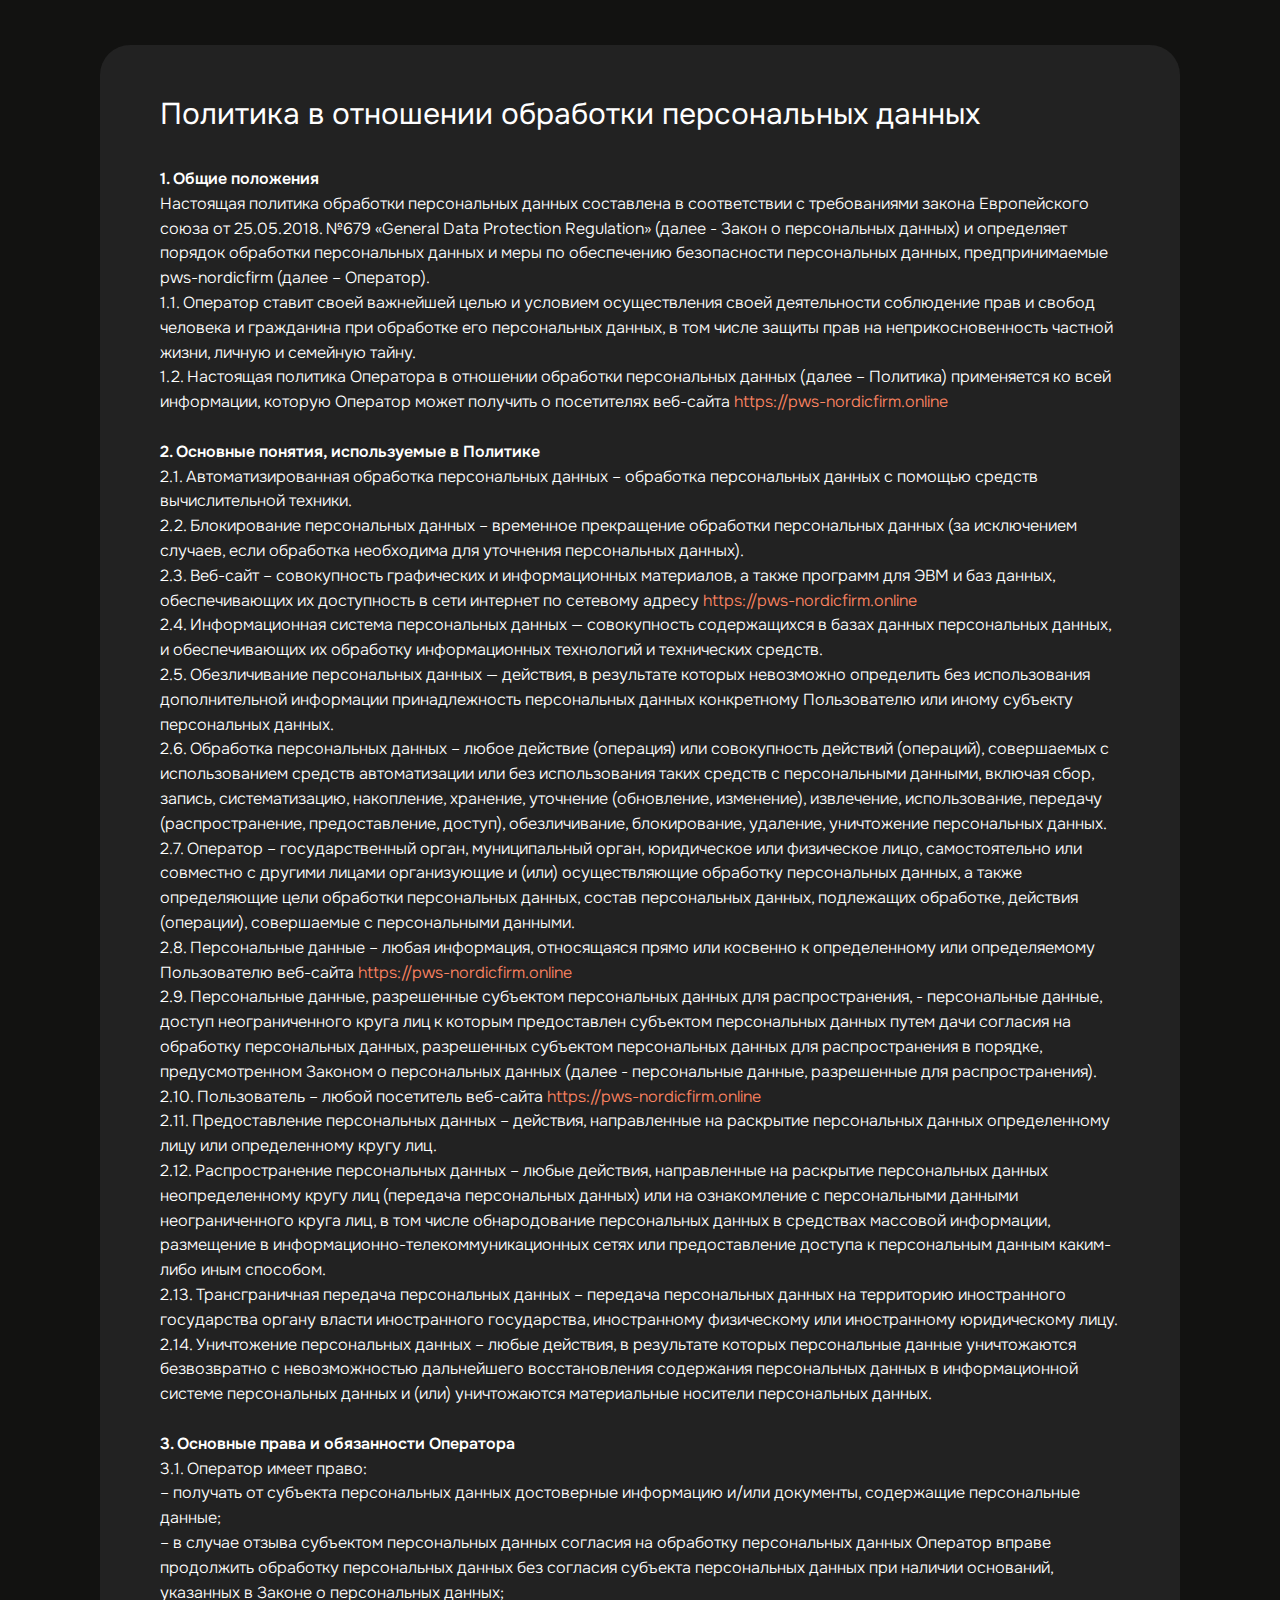
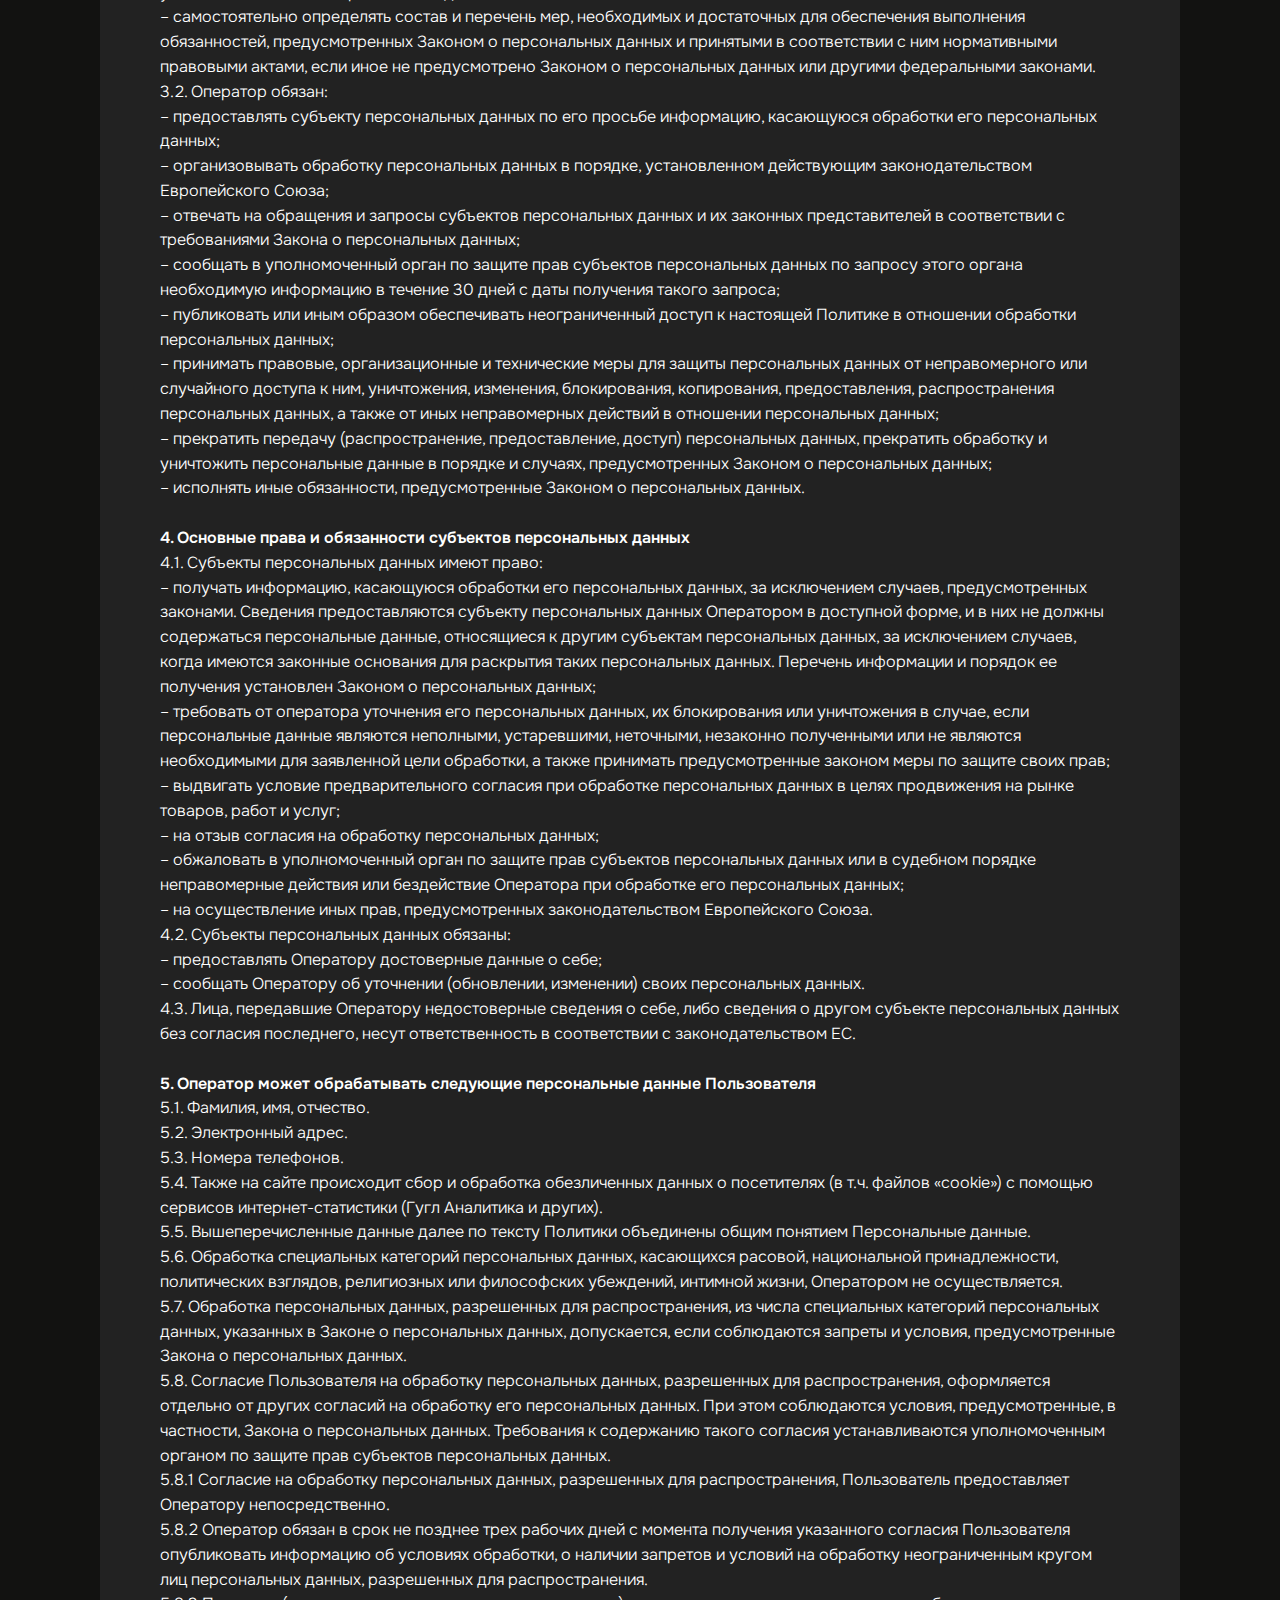
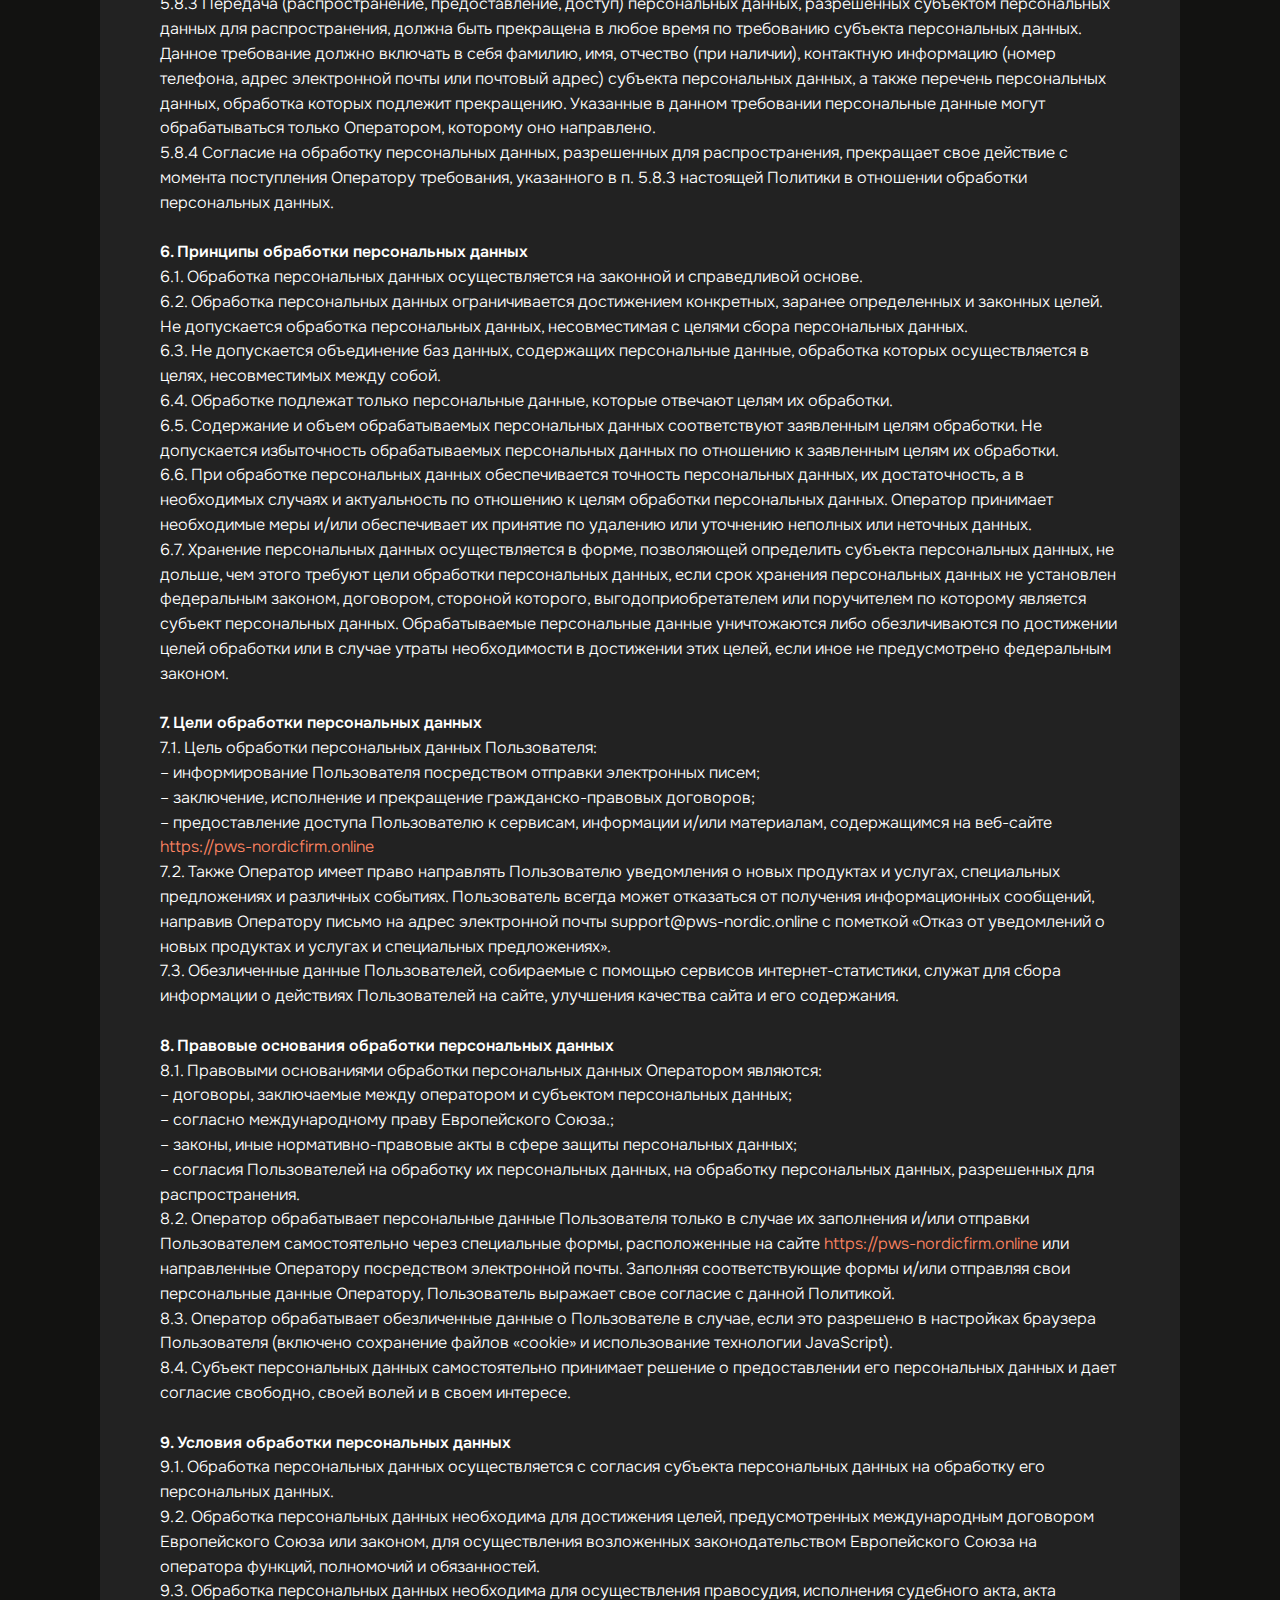
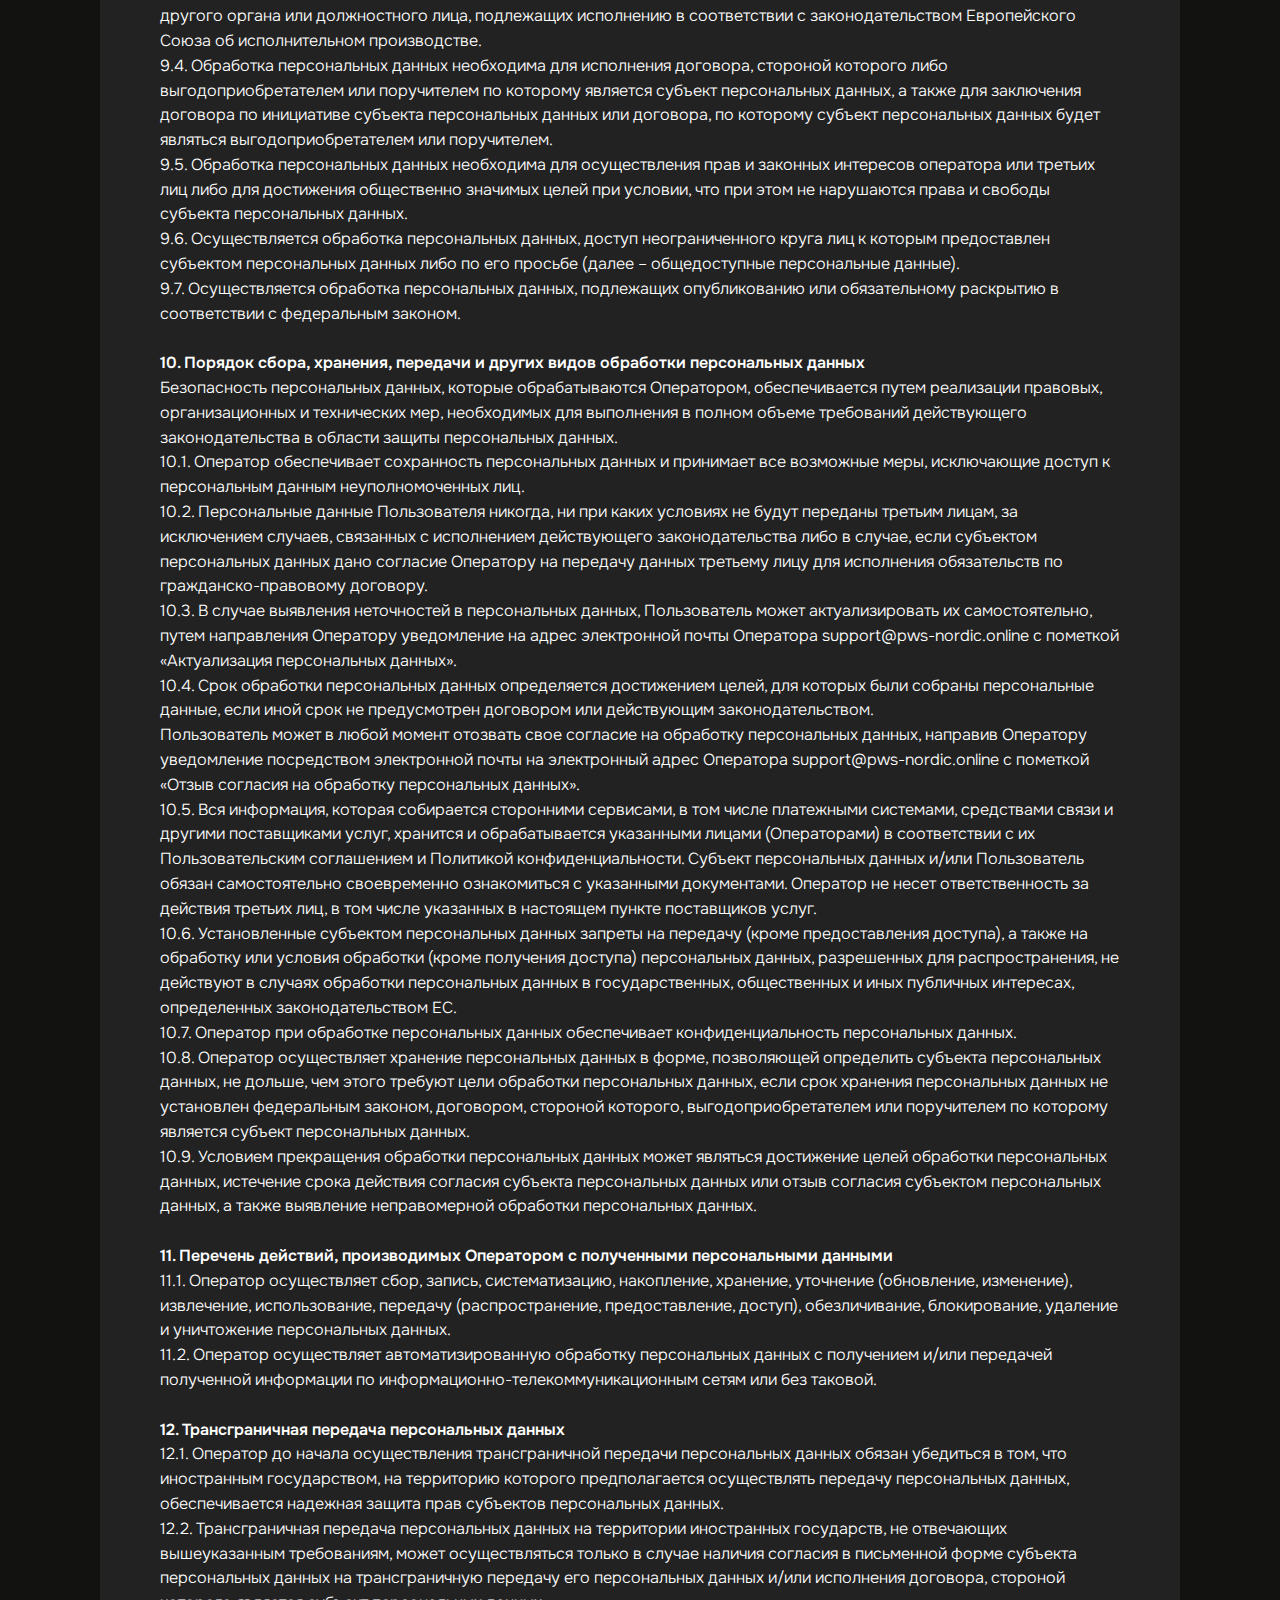
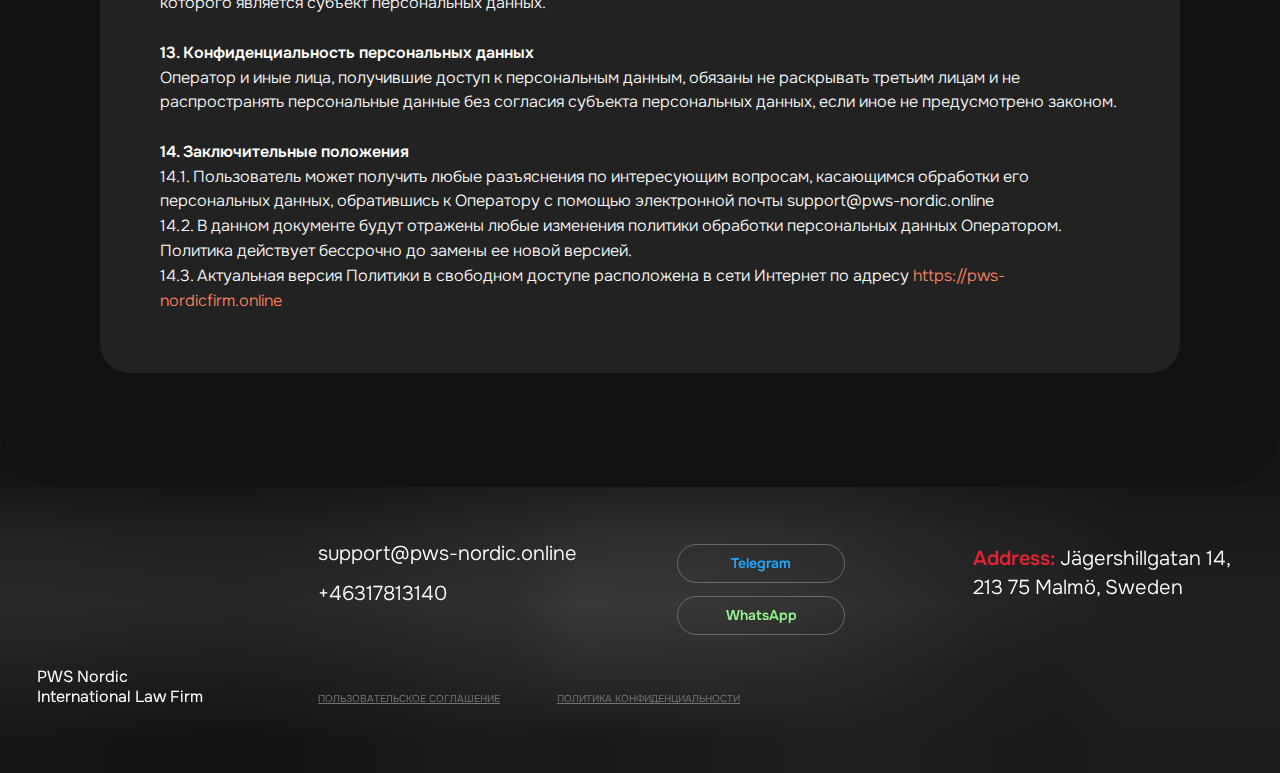
<file: privacy-policy.html>
﻿<!DOCTYPE html> <html> <head> <meta charset="utf-8"> <meta http-equiv="Content-Type" content="text/html; charset=utf-8"> <meta name="viewport" content="width=device-width, initial-scale=1.0"> <!--metatextblock--> <title>Политика конфиденциальности</title> <meta property="og:url" content="https://petersson-woodhouse-solicitors-n0rdfirm.online/privacy-policy"> <meta property="og:title" content="Политика конфиденциальности"> <meta property="og:description" content=""> <meta property="og:type" content="website"> <meta property="og:image" content="/images/tild6337-3639-4537-b538-336264636465__frame_22_6.jpg"> <link rel="canonical" href="privacy-policy.html"> <!--/metatextblock--> <meta name="format-detection" content="telephone=no"> <meta http-equiv="x-dns-prefetch-control" content="on"> <link rel="dns-prefetch" href="https://ws.tildacdn.com">  <link rel="shortcut icon" href="images/tild3333-3238-4137-b864-376564356466__photo.png" type="image/x-icon"> <!-- Assets --> <script src="js/tilda-fallback-1.0.min.js" async="" charset="utf-8"></script> <link rel="stylesheet" href="css/tilda-grid-3.0.min.css" type="text/css" media="all" onerror="this.loaderr='y';"> <link rel="stylesheet" href="css/tilda-blocks-page60833723.min.css?t=1744615781" type="text/css" media="all" onerror="this.loaderr='y';"> <script nomodule="" src="js/tilda-polyfill-1.0.min.js" charset="utf-8"></script> <script type="text/javascript">function t_onReady(func) {if(document.readyState!='loading') {func();} else {document.addEventListener('DOMContentLoaded',func);}}
function t_onFuncLoad(funcName,okFunc,time) {if(typeof window[funcName]==='function') {okFunc();} else {setTimeout(function() {t_onFuncLoad(funcName,okFunc,time);},(time||100));}}function t396_initialScale(t){t=document.getElementById("rec"+t);if(t){t=t.querySelector(".t396__artboard");if(t){var e,r=document.documentElement.clientWidth,a=[];if(i=t.getAttribute("data-artboard-screens"))for(var i=i.split(","),l=0;l<i.length;l++)a[l]=parseInt(i[l],10);else a=[320,480,640,960,1200];for(l=0;l<a.length;l++){var n=a[l];n<=r&&(e=n)}var o="edit"===window.allrecords.getAttribute("data-tilda-mode"),d="center"===t396_getFieldValue(t,"valign",e,a),c="grid"===t396_getFieldValue(t,"upscale",e,a),s=t396_getFieldValue(t,"height_vh",e,a),u=t396_getFieldValue(t,"height",e,a),g=!!window.opr&&!!window.opr.addons||!!window.opera||-1!==navigator.userAgent.indexOf(" OPR/");if(!o&&d&&!c&&!s&&u&&!g){for(var _=parseFloat((r/e).toFixed(3)),f=[t,t.querySelector(".t396__carrier"),t.querySelector(".t396__filter")],l=0;l<f.length;l++)f[l].style.height=Math.floor(parseInt(u,10)*_)+"px";t396_scaleInitial__getElementsToScale(t).forEach(function(t){t.style.zoom=_})}}}}function t396_scaleInitial__getElementsToScale(t){return t?Array.prototype.slice.call(t.children).filter(function(t){return t&&(t.classList.contains("t396__elem")||t.classList.contains("t396__group"))}):[]}function t396_getFieldValue(t,e,r,a){var i=a[a.length-1],l=r===i?t.getAttribute("data-artboard-"+e):t.getAttribute("data-artboard-"+e+"-res-"+r);if(!l)for(var n=0;n<a.length;n++){var o=a[n];if(!(o<=r)&&(l=o===i?t.getAttribute("data-artboard-"+e):t.getAttribute("data-artboard-"+e+"-res-"+o)))break}return l}</script> <script src="js/jquery-1.10.2.min.js" charset="utf-8" onerror="this.loaderr='y';"></script> <script src="js/tilda-scripts-3.0.min.js" charset="utf-8" defer="" onerror="this.loaderr='y';"></script> <script src="js/tilda-blocks-page60833723.min.js?t=1744615781" charset="utf-8" async="" onerror="this.loaderr='y';"></script> <script src="js/lazyload-1.3.min.export.js" charset="utf-8" async="" onerror="this.loaderr='y';"></script> <script src="js/tilda-zero-1.1.min.js" charset="utf-8" async="" onerror="this.loaderr='y';"></script> <script src="js/tilda-zero-scale-1.0.min.js" charset="utf-8" async="" onerror="this.loaderr='y';"></script> <script src="js/tilda-events-1.0.min.js" charset="utf-8" async="" onerror="this.loaderr='y';"></script> <!-- nominify begin --><!-- Meta Pixel Code --> <script>
!function(f,b,e,v,n,t,s)
{if(f.fbq)return;n=f.fbq=function(){n.callMethod?
n.callMethod.apply(n,arguments):n.queue.push(arguments)};
if(!f._fbq)f._fbq=n;n.push=n;n.loaded=!0;n.version='2.0';
n.queue=[];t=b.createElement(e);t.async=!0;
t.src=v;s=b.getElementsByTagName(e)[0];
s.parentNode.insertBefore(t,s)}(window, document,'script',
'https://connect.facebook.net/en_US/fbevents.js');
fbq('init', '641709301292732');
fbq('track', 'PageView');
</script> <noscript><img height="1" width="1" style="display:none" src="tr?id=641709301292732&ev=PageView&noscript=1"></noscript> <!-- End Meta Pixel Code --><!-- nominify end --><script type="text/javascript">window.dataLayer=window.dataLayer||[];</script> <!-- Facebook Pixel Code --> <script type="text/javascript" data-tilda-cookie-type="advertising">setTimeout(function(){!function(f,b,e,v,n,t,s)
{if(f.fbq)return;n=f.fbq=function(){n.callMethod?n.callMethod.apply(n,arguments):n.queue.push(arguments)};if(!f._fbq)f._fbq=n;n.push=n;n.loaded=!0;n.version='2.0';n.agent='pltilda';n.queue=[];t=b.createElement(e);t.async=!0;t.src=v;s=b.getElementsByTagName(e)[0];s.parentNode.insertBefore(t,s)}(window,document,'script','https://connect.facebook.net/en_US/fbevents.js');fbq('init','641709301292732');fbq('track','PageView');},2000);</script> <!-- End Facebook Pixel Code --> <script type="text/javascript">(function() {if((/bot|google|yandex|baidu|bing|msn|duckduckbot|teoma|slurp|crawler|spider|robot|crawling|facebook/i.test(navigator.userAgent))===false&&typeof(sessionStorage)!='undefined'&&sessionStorage.getItem('visited')!=='y'&&document.visibilityState){var style=document.createElement('style');style.type='text/css';style.innerHTML='@media screen and (min-width: 980px) {.t-records {opacity: 0;}.t-records_animated {-webkit-transition: opacity ease-in-out .2s;-moz-transition: opacity ease-in-out .2s;-o-transition: opacity ease-in-out .2s;transition: opacity ease-in-out .2s;}.t-records.t-records_visible {opacity: 1;}}';document.getElementsByTagName('head')[0].appendChild(style);function t_setvisRecs(){var alr=document.querySelectorAll('.t-records');Array.prototype.forEach.call(alr,function(el) {el.classList.add("t-records_animated");});setTimeout(function() {Array.prototype.forEach.call(alr,function(el) {el.classList.add("t-records_visible");});sessionStorage.setItem("visited","y");},400);}
document.addEventListener('DOMContentLoaded',t_setvisRecs);}})();</script></head> <body class="t-body" style="margin:0;"> <!--allrecords--> <div id="allrecords" data-tilda-export="yes" class="t-records" data-hook="blocks-collection-content-node" data-tilda-project-id="12273155" data-tilda-page-id="60833723" data-tilda-page-alias="privacy-policy" data-tilda-formskey="be6160d55e516ef8cb18501b12273155" data-tilda-cookie="no" data-tilda-lazy="yes" data-tilda-root-zone="one" data-tilda-project-headcode="yes"> <div id="rec869978260" class="r t-rec t-rec_pt_45 t-rec_pb_60" style="padding-top:45px;padding-bottom:60px;background-color:#121211; " data-record-type="248" data-bg-color="#121211"> <!-- T220 --> <div class="t220"> <div class="t-container "> <div class="t-col t-col_10 t-prefix_1"> <div class="t220__textwrapper" style="background-color:#222222;"> <div style=""> <div class="t220__title t-heading t-heading_sm" field="title"><div style="font-size: 30px;" data-customstyle="yes">Политика в отношении обработки персональных данных</div></div> <div field="text" class="t220__text t-text t-text_md "><div style="font-size: 16px;" data-customstyle="yes"><strong>1. Общие положения</strong><br>Настоящая политика обработки персональных данных составлена в соответствии с требованиями закона Европейского союза от 25.05.2018. №679 «General Data Protection Regulation» (далее - Закон о персональных данных) и определяет порядок обработки персональных данных и меры по обеспечению безопасности персональных данных, предпринимаемые pws-nordicfirm (далее – Оператор).<br>1.1. Оператор ставит своей важнейшей целью и условием осуществления своей деятельности соблюдение прав и свобод человека и гражданина при обработке его персональных данных, в том числе защиты прав на неприкосновенность частной жизни, личную и семейную тайну.<br>1.2. Настоящая политика Оператора в отношении обработки персональных данных (далее – Политика) применяется ко всей информации, которую Оператор может получить о посетителях веб-сайта <a href="https://pws-nordicfirm.online/" target="_blank" rel="noreferrer noopener">https://pws-nordicfirm.online</a><br><br><strong>2. Основные понятия, используемые в Политике</strong><br>2.1. Автоматизированная обработка персональных данных – обработка персональных данных с помощью средств вычислительной техники.<br>2.2. Блокирование персональных данных – временное прекращение обработки персональных данных (за исключением случаев, если обработка необходима для уточнения персональных данных).<br>2.3. Веб-сайт – совокупность графических и информационных материалов, а также программ для ЭВМ и баз данных, обеспечивающих их доступность в сети интернет по сетевому адресу <a href="https://pws-nordicfirm.online/" target="_blank" rel="noreferrer noopener">https://pws-nordicfirm.online</a><br>2.4. Информационная система персональных данных — совокупность содержащихся в базах данных персональных данных, и обеспечивающих их обработку информационных технологий и технических средств.<br>2.5. Обезличивание персональных данных — действия, в результате которых невозможно определить без использования дополнительной информации принадлежность персональных данных конкретному Пользователю или иному субъекту персональных данных.<br>2.6. Обработка персональных данных – любое действие (операция) или совокупность действий (операций), совершаемых с использованием средств автоматизации или без использования таких средств с персональными данными, включая сбор, запись, систематизацию, накопление, хранение, уточнение (обновление, изменение), извлечение, использование, передачу (распространение, предоставление, доступ), обезличивание, блокирование, удаление, уничтожение персональных данных.<br>2.7. Оператор – государственный орган, муниципальный орган, юридическое или физическое лицо, самостоятельно или совместно с другими лицами организующие и (или) осуществляющие обработку персональных данных, а также определяющие цели обработки персональных данных, состав персональных данных, подлежащих обработке, действия (операции), совершаемые с персональными данными.<br>2.8. Персональные данные – любая информация, относящаяся прямо или косвенно к определенному или определяемому Пользователю веб-сайта <a href="https://pws-nordicfirm.online/" target="_blank" rel="noreferrer noopener">https://pws-nordicfirm.online</a><br>2.9. Персональные данные, разрешенные субъектом персональных данных для распространения, - персональные данные, доступ неограниченного круга лиц к которым предоставлен субъектом персональных данных путем дачи согласия на обработку персональных данных, разрешенных субъектом персональных данных для распространения в порядке, предусмотренном Законом о персональных данных (далее - персональные данные, разрешенные для распространения).<br>2.10. Пользователь – любой посетитель веб-сайта <a href="https://pws-nordicfirm.online/" target="_blank" rel="noreferrer noopener">https://pws-nordicfirm.online</a><br>2.11. Предоставление персональных данных – действия, направленные на раскрытие персональных данных определенному лицу или определенному кругу лиц.<br>2.12. Распространение персональных данных – любые действия, направленные на раскрытие персональных данных неопределенному кругу лиц (передача персональных данных) или на ознакомление с персональными данными неограниченного круга лиц, в том числе обнародование персональных данных в средствах массовой информации, размещение в информационно-телекоммуникационных сетях или предоставление доступа к персональным данным каким-либо иным способом.<br>2.13. Трансграничная передача персональных данных – передача персональных данных на территорию иностранного государства органу власти иностранного государства, иностранному физическому или иностранному юридическому лицу.<br>2.14. Уничтожение персональных данных – любые действия, в результате которых персональные данные уничтожаются безвозвратно с невозможностью дальнейшего восстановления содержания персональных данных в информационной системе персональных данных и (или) уничтожаются материальные носители персональных данных.<br><br><strong>3. Основные права и обязанности Оператора</strong><br>3.1. Оператор имеет право:<br>– получать от субъекта персональных данных достоверные информацию и/или документы, содержащие персональные данные;<br>– в случае отзыва субъектом персональных данных согласия на обработку персональных данных Оператор вправе продолжить обработку персональных данных без согласия субъекта персональных данных при наличии оснований, указанных в Законе о персональных данных;<br>– самостоятельно определять состав и перечень мер, необходимых и достаточных для обеспечения выполнения обязанностей, предусмотренных Законом о персональных данных и принятыми в соответствии с ним нормативными правовыми актами, если иное не предусмотрено Законом о персональных данных или другими федеральными законами.<br>3.2. Оператор обязан:<br>– предоставлять субъекту персональных данных по его просьбе информацию, касающуюся обработки его персональных данных;<br>– организовывать обработку персональных данных в порядке, установленном действующим законодательством Европейского Союза;<br>– отвечать на обращения и запросы субъектов персональных данных и их законных представителей в соответствии с требованиями Закона о персональных данных;<br>– сообщать в уполномоченный орган по защите прав субъектов персональных данных по запросу этого органа необходимую информацию в течение 30 дней с даты получения такого запроса;<br>– публиковать или иным образом обеспечивать неограниченный доступ к настоящей Политике в отношении обработки персональных данных;<br>– принимать правовые, организационные и технические меры для защиты персональных данных от неправомерного или случайного доступа к ним, уничтожения, изменения, блокирования, копирования, предоставления, распространения персональных данных, а также от иных неправомерных действий в отношении персональных данных;<br>– прекратить передачу (распространение, предоставление, доступ) персональных данных, прекратить обработку и уничтожить персональные данные в порядке и случаях, предусмотренных Законом о персональных данных;<br>– исполнять иные обязанности, предусмотренные Законом о персональных данных.<br><br><strong>4. Основные права и обязанности субъектов персональных данных</strong><br>4.1. Субъекты персональных данных имеют право:<br>– получать информацию, касающуюся обработки его персональных данных, за исключением случаев, предусмотренных законами. Сведения предоставляются субъекту персональных данных Оператором в доступной форме, и в них не должны содержаться персональные данные, относящиеся к другим субъектам персональных данных, за исключением случаев, когда имеются законные основания для раскрытия таких персональных данных. Перечень информации и порядок ее получения установлен Законом о персональных данных;<br>– требовать от оператора уточнения его персональных данных, их блокирования или уничтожения в случае, если персональные данные являются неполными, устаревшими, неточными, незаконно полученными или не являются необходимыми для заявленной цели обработки, а также принимать предусмотренные законом меры по защите своих прав;<br>– выдвигать условие предварительного согласия при обработке персональных данных в целях продвижения на рынке товаров, работ и услуг;<br>– на отзыв согласия на обработку персональных данных;<br>– обжаловать в уполномоченный орган по защите прав субъектов персональных данных или в судебном порядке неправомерные действия или бездействие Оператора при обработке его персональных данных;<br>– на осуществление иных прав, предусмотренных законодательством Европейского Союза.<br>4.2. Субъекты персональных данных обязаны:<br>– предоставлять Оператору достоверные данные о себе;<br>– сообщать Оператору об уточнении (обновлении, изменении) своих персональных данных.<br>4.3. Лица, передавшие Оператору недостоверные сведения о себе, либо сведения о другом субъекте персональных данных без согласия последнего, несут ответственность в соответствии с законодательством ЕС.<br><br><strong>5. Оператор может обрабатывать следующие персональные данные Пользователя</strong><br>5.1. Фамилия, имя, отчество.<br>5.2. Электронный адрес.<br>5.3. Номера телефонов.<br>5.4. Также на сайте происходит сбор и обработка обезличенных данных о посетителях (в т.ч. файлов «cookie») с помощью сервисов интернет-статистики (Гугл Аналитика и других).<br>5.5. Вышеперечисленные данные далее по тексту Политики объединены общим понятием Персональные данные.<br>5.6. Обработка специальных категорий персональных данных, касающихся расовой, национальной принадлежности, политических взглядов, религиозных или философских убеждений, интимной жизни, Оператором не осуществляется.<br>5.7. Обработка персональных данных, разрешенных для распространения, из числа специальных категорий персональных данных, указанных в Законе о персональных данных, допускается, если соблюдаются запреты и условия, предусмотренные Закона о персональных данных.<br>5.8. Согласие Пользователя на обработку персональных данных, разрешенных для распространения, оформляется отдельно от других согласий на обработку его персональных данных. При этом соблюдаются условия, предусмотренные, в частности, Закона о персональных данных. Требования к содержанию такого согласия устанавливаются уполномоченным органом по защите прав субъектов персональных данных.<br>5.8.1 Согласие на обработку персональных данных, разрешенных для распространения, Пользователь предоставляет Оператору непосредственно.<br>5.8.2 Оператор обязан в срок не позднее трех рабочих дней с момента получения указанного согласия Пользователя опубликовать информацию об условиях обработки, о наличии запретов и условий на обработку неограниченным кругом лиц персональных данных, разрешенных для распространения.<br>5.8.3 Передача (распространение, предоставление, доступ) персональных данных, разрешенных субъектом персональных данных для распространения, должна быть прекращена в любое время по требованию субъекта персональных данных. Данное требование должно включать в себя фамилию, имя, отчество (при наличии), контактную информацию (номер телефона, адрес электронной почты или почтовый адрес) субъекта персональных данных, а также перечень персональных данных, обработка которых подлежит прекращению. Указанные в данном требовании персональные данные могут обрабатываться только Оператором, которому оно направлено.<br>5.8.4 Согласие на обработку персональных данных, разрешенных для распространения, прекращает свое действие с момента поступления Оператору требования, указанного в п. 5.8.3 настоящей Политики в отношении обработки персональных данных.<br><br><strong>6. Принципы обработки персональных данных</strong><br>6.1. Обработка персональных данных осуществляется на законной и справедливой основе.<br>6.2. Обработка персональных данных ограничивается достижением конкретных, заранее определенных и законных целей. Не допускается обработка персональных данных, несовместимая с целями сбора персональных данных.<br>6.3. Не допускается объединение баз данных, содержащих персональные данные, обработка которых осуществляется в целях, несовместимых между собой.<br>6.4. Обработке подлежат только персональные данные, которые отвечают целям их обработки.<br>6.5. Содержание и объем обрабатываемых персональных данных соответствуют заявленным целям обработки. Не допускается избыточность обрабатываемых персональных данных по отношению к заявленным целям их обработки.<br>6.6. При обработке персональных данных обеспечивается точность персональных данных, их достаточность, а в необходимых случаях и актуальность по отношению к целям обработки персональных данных. Оператор принимает необходимые меры и/или обеспечивает их принятие по удалению или уточнению неполных или неточных данных.<br>6.7. Хранение персональных данных осуществляется в форме, позволяющей определить субъекта персональных данных, не дольше, чем этого требуют цели обработки персональных данных, если срок хранения персональных данных не установлен федеральным законом, договором, стороной которого, выгодоприобретателем или поручителем по которому является субъект персональных данных. Обрабатываемые персональные данные уничтожаются либо обезличиваются по достижении целей обработки или в случае утраты необходимости в достижении этих целей, если иное не предусмотрено федеральным законом.<br><br><strong>7. Цели обработки персональных данных</strong><br>7.1. Цель обработки персональных данных Пользователя:<br>– информирование Пользователя посредством отправки электронных писем;<br>– заключение, исполнение и прекращение гражданско-правовых договоров;<br>– предоставление доступа Пользователю к сервисам, информации и/или материалам, содержащимся на веб-сайте <a href="https://pws-nordicfirm.online/" target="_blank" rel="noreferrer noopener">https://pws-nordicfirm.online</a><br>7.2. Также Оператор имеет право направлять Пользователю уведомления о новых продуктах и услугах, специальных предложениях и различных событиях. Пользователь всегда может отказаться от получения информационных сообщений, направив Оператору письмо на адрес электронной почты support@pws-nordic.online с пометкой «Отказ от уведомлений о новых продуктах и услугах и специальных предложениях».<br>7.3. Обезличенные данные Пользователей, собираемые с помощью сервисов интернет-статистики, служат для сбора информации о действиях Пользователей на сайте, улучшения качества сайта и его содержания.<br><br><strong>8. Правовые основания обработки персональных данных</strong><br>8.1. Правовыми основаниями обработки персональных данных Оператором являются:<br>– договоры, заключаемые между оператором и субъектом персональных данных;<br>– согласно международному праву Европейского Союза.;<br>– законы, иные нормативно-правовые акты в сфере защиты персональных данных;<br>– согласия Пользователей на обработку их персональных данных, на обработку персональных данных, разрешенных для распространения.<br>8.2. Оператор обрабатывает персональные данные Пользователя только в случае их заполнения и/или отправки Пользователем самостоятельно через специальные формы, расположенные на сайте <a href="https://pws-nordicfirm.online/" target="_blank" rel="noreferrer noopener">https://pws-nordicfirm.online</a> или направленные Оператору посредством электронной почты. Заполняя соответствующие формы и/или отправляя свои персональные данные Оператору, Пользователь выражает свое согласие с данной Политикой.<br>8.3. Оператор обрабатывает обезличенные данные о Пользователе в случае, если это разрешено в настройках браузера Пользователя (включено сохранение файлов «cookie» и использование технологии JavaScript).<br>8.4. Субъект персональных данных самостоятельно принимает решение о предоставлении его персональных данных и дает согласие свободно, своей волей и в своем интересе.<br><br><strong>9. Условия обработки персональных данных</strong><br>9.1. Обработка персональных данных осуществляется с согласия субъекта персональных данных на обработку его персональных данных.<br>9.2. Обработка персональных данных необходима для достижения целей, предусмотренных международным договором Европейского Союза или законом, для осуществления возложенных законодательством Европейского Союза на оператора функций, полномочий и обязанностей.<br>9.3. Обработка персональных данных необходима для осуществления правосудия, исполнения судебного акта, акта другого органа или должностного лица, подлежащих исполнению в соответствии с законодательством Европейского Союза об исполнительном производстве.<br>9.4. Обработка персональных данных необходима для исполнения договора, стороной которого либо выгодоприобретателем или поручителем по которому является субъект персональных данных, а также для заключения договора по инициативе субъекта персональных данных или договора, по которому субъект персональных данных будет являться выгодоприобретателем или поручителем.<br>9.5. Обработка персональных данных необходима для осуществления прав и законных интересов оператора или третьих лиц либо для достижения общественно значимых целей при условии, что при этом не нарушаются права и свободы субъекта персональных данных.<br>9.6. Осуществляется обработка персональных данных, доступ неограниченного круга лиц к которым предоставлен субъектом персональных данных либо по его просьбе (далее – общедоступные персональные данные).<br>9.7. Осуществляется обработка персональных данных, подлежащих опубликованию или обязательному раскрытию в соответствии с федеральным законом.<br><br><strong>10. Порядок сбора, хранения, передачи и других видов обработки персональных данных</strong><br>Безопасность персональных данных, которые обрабатываются Оператором, обеспечивается путем реализации правовых, организационных и технических мер, необходимых для выполнения в полном объеме требований действующего законодательства в области защиты персональных данных.<br>10.1. Оператор обеспечивает сохранность персональных данных и принимает все возможные меры, исключающие доступ к персональным данным неуполномоченных лиц.<br>10.2. Персональные данные Пользователя никогда, ни при каких условиях не будут переданы третьим лицам, за исключением случаев, связанных с исполнением действующего законодательства либо в случае, если субъектом персональных данных дано согласие Оператору на передачу данных третьему лицу для исполнения обязательств по гражданско-правовому договору.<br>10.3. В случае выявления неточностей в персональных данных, Пользователь может актуализировать их самостоятельно, путем направления Оператору уведомление на адрес электронной почты Оператора support@pws-nordic.online с пометкой «Актуализация персональных данных».<br>10.4. Срок обработки персональных данных определяется достижением целей, для которых были собраны персональные данные, если иной срок не предусмотрен договором или действующим законодательством.<br>Пользователь может в любой момент отозвать свое согласие на обработку персональных данных, направив Оператору уведомление посредством электронной почты на электронный адрес Оператора support@pws-nordic.online с пометкой «Отзыв согласия на обработку персональных данных».<br>10.5. Вся информация, которая собирается сторонними сервисами, в том числе платежными системами, средствами связи и другими поставщиками услуг, хранится и обрабатывается указанными лицами (Операторами) в соответствии с их Пользовательским соглашением и Политикой конфиденциальности. Субъект персональных данных и/или Пользователь обязан самостоятельно своевременно ознакомиться с указанными документами. Оператор не несет ответственность за действия третьих лиц, в том числе указанных в настоящем пункте поставщиков услуг.<br>10.6. Установленные субъектом персональных данных запреты на передачу (кроме предоставления доступа), а также на обработку или условия обработки (кроме получения доступа) персональных данных, разрешенных для распространения, не действуют в случаях обработки персональных данных в государственных, общественных и иных публичных интересах, определенных законодательством ЕС.<br>10.7. Оператор при обработке персональных данных обеспечивает конфиденциальность персональных данных.<br>10.8. Оператор осуществляет хранение персональных данных в форме, позволяющей определить субъекта персональных данных, не дольше, чем этого требуют цели обработки персональных данных, если срок хранения персональных данных не установлен федеральным законом, договором, стороной которого, выгодоприобретателем или поручителем по которому является субъект персональных данных.<br>10.9. Условием прекращения обработки персональных данных может являться достижение целей обработки персональных данных, истечение срока действия согласия субъекта персональных данных или отзыв согласия субъектом персональных данных, а также выявление неправомерной обработки персональных данных.<br><br><strong>11. Перечень действий, производимых Оператором с полученными персональными данными</strong><br>11.1. Оператор осуществляет сбор, запись, систематизацию, накопление, хранение, уточнение (обновление, изменение), извлечение, использование, передачу (распространение, предоставление, доступ), обезличивание, блокирование, удаление и уничтожение персональных данных.<br>11.2. Оператор осуществляет автоматизированную обработку персональных данных с получением и/или передачей полученной информации по информационно-телекоммуникационным сетям или без таковой.<br><br><strong>12. Трансграничная передача персональных данных</strong><br>12.1. Оператор до начала осуществления трансграничной передачи персональных данных обязан убедиться в том, что иностранным государством, на территорию которого предполагается осуществлять передачу персональных данных, обеспечивается надежная защита прав субъектов персональных данных.<br>12.2. Трансграничная передача персональных данных на территории иностранных государств, не отвечающих вышеуказанным требованиям, может осуществляться только в случае наличия согласия в письменной форме субъекта персональных данных на трансграничную передачу его персональных данных и/или исполнения договора, стороной которого является субъект персональных данных.<br><br><strong>13. Конфиденциальность персональных данных</strong><br>Оператор и иные лица, получившие доступ к персональным данным, обязаны не раскрывать третьим лицам и не распространять персональные данные без согласия субъекта персональных данных, если иное не предусмотрено законом.<br><br><strong>14. Заключительные положения</strong><br>14.1. Пользователь может получить любые разъяснения по интересующим вопросам, касающимся обработки его персональных данных, обратившись к Оператору с помощью электронной почты support@pws-nordic.online<br>14.2. В данном документе будут отражены любые изменения политики обработки персональных данных Оператором. Политика действует бессрочно до замены ее новой версией.<br>14.3. Актуальная версия Политики в свободном доступе расположена в сети Интернет по адресу <a href="https://pws-nordicfirm.online/" target="_blank" rel="noreferrer noopener">https://pws-nordicfirm.online</a></div></div> </div> </div> </div> </div> </div> <style> #rec869978260 .t220__title{color:#ffffff;font-weight:400;font-family:'Onest';}#rec869978260 .t220__text{font-size:20px;color:#ffffff;font-weight:300;font-family:'Onest';}</style> <style> #rec869978260 .t220__textwrapper{border-radius:30px;}</style> </div> <!--footer--> <footer id="t-footer" class="t-records" data-hook="blocks-collection-content-node" data-tilda-project-id="12273155" data-tilda-page-id="63658775" data-tilda-formskey="be6160d55e516ef8cb18501b12273155" data-tilda-cookie="no" data-tilda-lazy="yes" data-tilda-root-zone="one" data-tilda-project-headcode="yes"> <div id="rec869570709" class="r t-rec" style=" " data-animationappear="off" data-record-type="396"> <!-- T396 --> <style>#rec869570709 .t396__artboard {height:410px;background-color:#121211;}#rec869570709 .t396__filter {height:410px;}#rec869570709 .t396__carrier{height:410px;background-position:left top;background-attachment:scroll;background-image:url('images/tild3036-6334-4132-b030-643238636433__-__resize__20x__frame_28_1.jpg');background-size:cover;background-repeat:no-repeat;}@media screen and (max-width:1599px) {#rec869570709 .t396__artboard,#rec869570709 .t396__filter,#rec869570709 .t396__carrier {height:340px;}#rec869570709 .t396__filter {}#rec869570709 .t396__carrier {background-position:left top;background-attachment:scroll;}}@media screen and (max-width:1199px) {#rec869570709 .t396__artboard,#rec869570709 .t396__filter,#rec869570709 .t396__carrier {height:360px;}#rec869570709 .t396__filter {}#rec869570709 .t396__carrier {background-attachment:scroll;}}@media screen and (max-width:959px) {#rec869570709 .t396__artboard,#rec869570709 .t396__filter,#rec869570709 .t396__carrier {height:460px;}#rec869570709 .t396__filter {}#rec869570709 .t396__carrier {background-attachment:scroll;}}@media screen and (max-width:639px) {#rec869570709 .t396__artboard,#rec869570709 .t396__filter,#rec869570709 .t396__carrier {height:440px;}#rec869570709 .t396__artboard {background-color:#121211;}#rec869570709 .t396__filter {}#rec869570709 .t396__carrier {background-position:56.233% 58.993%;background-attachment:scroll;}}@media screen and (max-width:479px) {#rec869570709 .t396__artboard,#rec869570709 .t396__filter,#rec869570709 .t396__carrier {height:460px;}#rec869570709 .t396__filter {}#rec869570709 .t396__carrier {background-position:46.621% 45.228%;background-attachment:scroll;}}#rec869570709 .tn-elem[data-elem-id="1735401491306"]{z-index:3;top:-134px;left:calc(50% - 50% + 0px);width:100%;height:215px;}#rec869570709 .tn-elem[data-elem-id="1735401491306"] .tn-atom {border-radius:60px 60px 60px 60px;background-color:#121211;background-position:center center;border-color:transparent ;border-style:solid;}@media screen and (max-width:1599px) {#rec869570709 .tn-elem[data-elem-id="1735401491306"] {top:-161px;left:calc(50% - 50% + 0px);width:100%;height:215px;}}@media screen and (max-width:1199px) {}@media screen and (max-width:959px) {}@media screen and (max-width:639px) {#rec869570709 .tn-elem[data-elem-id="1735401491306"] {top:-158px;left:calc(50% - 50% + 0px);width:100%;height:215px;}}@media screen and (max-width:479px) {#rec869570709 .tn-elem[data-elem-id="1735401491306"] {top:-122px;height:164px;border-radius:40px 40px 40px 40px;}#rec869570709 .tn-elem[data-elem-id="1735401491306"] .tn-atom {background-size:cover;border-radius:40px 40px 40px 40px;}}#rec869570709 .tn-elem[data-elem-id="1735401555271"]{z-index:4;top:161px;left:calc(50% - 800px + 72px);width:145px;height:auto;}#rec869570709 .tn-elem[data-elem-id="1735401555271"] .tn-atom {border-radius:0px 0px 0px 0px;background-position:center center;border-color:transparent ;border-style:solid;}#rec869570709 .tn-elem[data-elem-id="1735401555271"] .tn-atom__img {border-radius:0px 0px 0px 0px;}@media screen and (max-width:1599px) {#rec869570709 .tn-elem[data-elem-id="1735401555271"] {top:111px;left:calc(50% - 600px + -3px);height:auto;}}@media screen and (max-width:1199px) {#rec869570709 .tn-elem[data-elem-id="1735401555271"] {height:auto;}}@media screen and (max-width:959px) {#rec869570709 .tn-elem[data-elem-id="1735401555271"] {left:calc(50% - 320px + 0px);height:auto;}}@media screen and (max-width:639px) {#rec869570709 .tn-elem[data-elem-id="1735401555271"] {height:auto;}}@media screen and (max-width:479px) {#rec869570709 .tn-elem[data-elem-id="1735401555271"] {top:92px;left:calc(50% - 160px + -6px);width:113px;height:auto;}}#rec869570709 .tn-elem[data-elem-id="1735403049067"]{color:#ffffff;z-index:5;top:283px;left:calc(50% - 800px + 72px);width:177px;height:auto;}#rec869570709 .tn-elem[data-elem-id="1735403049067"] .tn-atom {vertical-align:middle;color:#ffffff;font-size:16px;font-family:'Onest',Arial,sans-serif;line-height:1.25;font-weight:400;background-position:center center;border-color:transparent ;border-style:solid;}@media screen and (max-width:1599px) {#rec869570709 .tn-elem[data-elem-id="1735403049067"] {top:234px;left:calc(50% - 600px + -3px);width:177px;height:auto;}}@media screen and (max-width:1199px) {#rec869570709 .tn-elem[data-elem-id="1735403049067"] {top:267px;height:auto;}}@media screen and (max-width:959px) {#rec869570709 .tn-elem[data-elem-id="1735403049067"] {top:358px;left:calc(50% - 320px + 0px);height:auto;}}@media screen and (max-width:639px) {#rec869570709 .tn-elem[data-elem-id="1735403049067"] {top:311px;height:auto;}}@media screen and (max-width:479px) {#rec869570709 .tn-elem[data-elem-id="1735403049067"] {top:104px;left:calc(50% - 160px + 154px);height:auto;}#rec869570709 .tn-elem[data-elem-id="1735403049067"] .tn-atom{font-size:13px;background-size:cover;}}#rec869570709 .tn-elem[data-elem-id="1735409525025"]{color:#ffffff;z-index:6;top:169px;left:calc(50% - 800px + 587px);width:272px;height:auto;}#rec869570709 .tn-elem[data-elem-id="1735409525025"] .tn-atom {vertical-align:middle;color:#ffffff;font-size:20px;font-family:'Onest',Arial,sans-serif;line-height:1;font-weight:300;background-position:center center;border-color:transparent ;border-style:solid;}@media screen and (max-width:1599px) {#rec869570709 .tn-elem[data-elem-id="1735409525025"] {top:111px;left:calc(50% - 600px + 278px);height:auto;}}@media screen and (max-width:1199px) {#rec869570709 .tn-elem[data-elem-id="1735409525025"] {top:117px;left:calc(50% - 480px + 204px);height:auto;}}@media screen and (max-width:959px) {}@media screen and (max-width:639px) {#rec869570709 .tn-elem[data-elem-id="1735409525025"] {top:229px;left:calc(50% - 240px + 0px);width:229px;height:auto;}#rec869570709 .tn-elem[data-elem-id="1735409525025"] .tn-atom{font-size:17px;background-size:cover;}}@media screen and (max-width:479px) {#rec869570709 .tn-elem[data-elem-id="1735409525025"] {top:167px;left:calc(50% - 160px + -6px);height:auto;}}#rec869570709 .tn-elem[data-elem-id="1735409685234"]{color:#ffffff;z-index:7;top:169px;left:calc(50% - 800px + 1229px);width:272px;height:auto;}#rec869570709 .tn-elem[data-elem-id="1735409685234"] .tn-atom {vertical-align:middle;color:#ffffff;font-size:20px;font-family:'Onest',Arial,sans-serif;line-height:1.45;font-weight:300;background-position:center center;border-color:transparent ;border-style:solid;}@media screen and (max-width:1599px) {#rec869570709 .tn-elem[data-elem-id="1735409685234"] {top:111px;left:calc(50% - 600px + 933px);height:auto;}}@media screen and (max-width:1199px) {#rec869570709 .tn-elem[data-elem-id="1735409685234"] {top:118px;left:calc(50% - 480px + 564px);height:auto;}}@media screen and (max-width:959px) {#rec869570709 .tn-elem[data-elem-id="1735409685234"] {top:194px;left:calc(50% - 320px + 204px);height:auto;}}@media screen and (max-width:639px) {#rec869570709 .tn-elem[data-elem-id="1735409685234"] {top:230px;left:calc(50% - 240px + 258px);width:230px;height:auto;}#rec869570709 .tn-elem[data-elem-id="1735409685234"] .tn-atom{font-size:17px;background-size:cover;}}@media screen and (max-width:479px) {#rec869570709 .tn-elem[data-elem-id="1735409685234"] {top:239px;left:calc(50% - 160px + -6px);height:auto;}}#rec869570709 .tn-elem[data-elem-id="1735409785344"]{color:#747474;z-index:8;top:307px;left:calc(50% - 800px + 587px);width:259px;height:auto;}#rec869570709 .tn-elem[data-elem-id="1735409785344"] .tn-atom {vertical-align:middle;color:#747474;font-size:10px;font-family:'Onest',Arial,sans-serif;line-height:1.55;font-weight:400;text-transform:uppercase;background-position:center center;border-color:transparent ;border-style:solid;}@media screen and (max-width:1599px) {#rec869570709 .tn-elem[data-elem-id="1735409785344"] {top:258px;left:calc(50% - 600px + 278px);width:194px;height:auto;}}@media screen and (max-width:1199px) {#rec869570709 .tn-elem[data-elem-id="1735409785344"] {top:291px;left:calc(50% - 480px + 204px);height:auto;}}@media screen and (max-width:959px) {#rec869570709 .tn-elem[data-elem-id="1735409785344"] {top:378px;left:calc(50% - 320px + 429px);height:auto;}}@media screen and (max-width:639px) {#rec869570709 .tn-elem[data-elem-id="1735409785344"] {top:385px;left:calc(50% - 240px + 2px);height:auto;}}@media screen and (max-width:479px) {#rec869570709 .tn-elem[data-elem-id="1735409785344"] {top:384px;left:calc(50% - 160px + -6px);width:168px;height:auto;}#rec869570709 .tn-elem[data-elem-id="1735409785344"] .tn-atom{font-size:9px;background-size:cover;}}#rec869570709 .tn-elem[data-elem-id="1735409832480"]{color:#747474;z-index:9;top:307px;left:calc(50% - 800px + 961px);width:209px;height:auto;}#rec869570709 .tn-elem[data-elem-id="1735409832480"] .tn-atom {vertical-align:middle;color:#747474;font-size:10px;font-family:'Onest',Arial,sans-serif;line-height:1.55;font-weight:400;text-transform:uppercase;background-position:center center;border-color:transparent ;border-style:solid;}@media screen and (max-width:1599px) {#rec869570709 .tn-elem[data-elem-id="1735409832480"] {top:258px;left:calc(50% - 600px + 517px);width:194px;height:auto;}}@media screen and (max-width:1199px) {#rec869570709 .tn-elem[data-elem-id="1735409832480"] {top:291px;left:calc(50% - 480px + 413px);height:auto;}}@media screen and (max-width:959px) {#rec869570709 .tn-elem[data-elem-id="1735409832480"] {top:378px;left:calc(50% - 320px + 213px);height:auto;}}@media screen and (max-width:639px) {#rec869570709 .tn-elem[data-elem-id="1735409832480"] {top:385px;left:calc(50% - 240px + 256px);height:auto;}}@media screen and (max-width:479px) {#rec869570709 .tn-elem[data-elem-id="1735409832480"] {top:408px;left:calc(50% - 160px + -6px);height:auto;}#rec869570709 .tn-elem[data-elem-id="1735409832480"] .tn-atom{font-size:9px;background-size:cover;}}#rec869570709 .tn-elem[data-elem-id="1740130585060"]{color:#1fa8ff;text-align:center;z-index:10;top:159px;left:calc(50% - 800px + 961px);width:168px;height:39px;}#rec869570709 .tn-elem[data-elem-id="1740130585060"] .tn-atom{color:#1fa8ff;font-size:14px;font-family:'Onest',Arial,sans-serif;line-height:1.55;font-weight:600;border-width:1px;border-radius:30px 30px 30px 30px;background-position:center center;border-color:#6b6a6a ;border-style:solid;transition:background-color 0.2s ease-in-out,color 0.2s ease-in-out,border-color 0.2s ease-in-out;}@media (hover),(min-width:0\0) {#rec869570709 .tn-elem[data-elem-id="1740130585060"] .tn-atom:hover {background-color:#ffffff;background-image:none;}}@media screen and (max-width:1599px) {#rec869570709 .tn-elem[data-elem-id="1740130585060"] {top:111px;left:calc(50% - 600px + 637px);width:168px;height:39px;}}@media screen and (max-width:1199px) {#rec869570709 .tn-elem[data-elem-id="1740130585060"] {top:205px;left:calc(50% - 480px + 205px);}}@media screen and (max-width:959px) {#rec869570709 .tn-elem[data-elem-id="1740130585060"] {top:275px;}}@media screen and (max-width:639px) {#rec869570709 .tn-elem[data-elem-id="1740130585060"] {top:107px;left:calc(50% - 240px + 250px);}}@media screen and (max-width:479px) {#rec869570709 .tn-elem[data-elem-id="1740130585060"] {top:317px;left:calc(50% - 160px + -5px);width:157px;}}#rec869570709 .tn-elem[data-elem-id="1740130729878"]{color:#95f58f;text-align:center;z-index:11;top:211px;left:calc(50% - 800px + 961px);width:168px;height:39px;}#rec869570709 .tn-elem[data-elem-id="1740130729878"] .tn-atom{color:#95f58f;font-size:14px;font-family:'Onest',Arial,sans-serif;line-height:1.55;font-weight:600;border-width:1px;border-radius:30px 30px 30px 30px;background-position:center center;border-color:#6b6a6a ;border-style:solid;transition:background-color 0.2s ease-in-out,color 0.2s ease-in-out,border-color 0.2s ease-in-out;}@media (hover),(min-width:0\0) {#rec869570709 .tn-elem[data-elem-id="1740130729878"] .tn-atom:hover {background-color:#ffffff;background-image:none;}}@media screen and (max-width:1599px) {#rec869570709 .tn-elem[data-elem-id="1740130729878"] {top:163px;left:calc(50% - 600px + 637px);}}@media screen and (max-width:1199px) {#rec869570709 .tn-elem[data-elem-id="1740130729878"] {top:205px;left:calc(50% - 480px + 383px);}}@media screen and (max-width:959px) {#rec869570709 .tn-elem[data-elem-id="1740130729878"] {top:275px;}}@media screen and (max-width:639px) {#rec869570709 .tn-elem[data-elem-id="1740130729878"] {top:160px;left:calc(50% - 240px + 252px);}}@media screen and (max-width:479px) {#rec869570709 .tn-elem[data-elem-id="1740130729878"] {top:317px;left:calc(50% - 160px + 164px);width:157px;}}#rec869570709 .tn-elem[data-elem-id="1740130930027"]{z-index:12;top:217px;left:calc(50% - 800px + 971px);width:27px;height:auto;}#rec869570709 .tn-elem[data-elem-id="1740130930027"] .tn-atom {border-radius:0px 0px 0px 0px;background-position:center center;border-color:transparent ;border-style:solid;}#rec869570709 .tn-elem[data-elem-id="1740130930027"] .tn-atom__img {border-radius:0px 0px 0px 0px;}@media screen and (max-width:1599px) {#rec869570709 .tn-elem[data-elem-id="1740130930027"] {top:169px;left:calc(50% - 600px + 647px);height:auto;}}@media screen and (max-width:1199px) {#rec869570709 .tn-elem[data-elem-id="1740130930027"] {top:211px;left:calc(50% - 480px + 393px);height:auto;}}@media screen and (max-width:959px) {#rec869570709 .tn-elem[data-elem-id="1740130930027"] {top:281px;height:auto;}}@media screen and (max-width:639px) {#rec869570709 .tn-elem[data-elem-id="1740130930027"] {top:166px;left:calc(50% - 240px + 262px);height:auto;}}@media screen and (max-width:479px) {#rec869570709 .tn-elem[data-elem-id="1740130930027"] {top:323px;left:calc(50% - 160px + 173px);height:auto;}}#rec869570709 .tn-elem[data-elem-id="1740131015903"]{z-index:13;top:165px;left:calc(50% - 800px + 970px);width:27px;height:auto;}#rec869570709 .tn-elem[data-elem-id="1740131015903"] .tn-atom {border-radius:0px 0px 0px 0px;background-position:center center;border-color:transparent ;border-style:solid;}#rec869570709 .tn-elem[data-elem-id="1740131015903"] .tn-atom__img {border-radius:0px 0px 0px 0px;}@media screen and (max-width:1599px) {#rec869570709 .tn-elem[data-elem-id="1740131015903"] {top:117px;left:calc(50% - 600px + 647px);width:27px;height:auto;}}@media screen and (max-width:1199px) {#rec869570709 .tn-elem[data-elem-id="1740131015903"] {top:211px;left:calc(50% - 480px + 215px);height:auto;}}@media screen and (max-width:959px) {#rec869570709 .tn-elem[data-elem-id="1740131015903"] {top:281px;height:auto;}}@media screen and (max-width:639px) {#rec869570709 .tn-elem[data-elem-id="1740131015903"] {top:113px;left:calc(50% - 240px + 260px);height:auto;}}@media screen and (max-width:479px) {#rec869570709 .tn-elem[data-elem-id="1740131015903"] {top:323px;left:calc(50% - 160px + 3px);height:auto;}}</style> <div class='t396'> <div class="t396__artboard" data-artboard-recid="869570709" data-artboard-screens="320,480,640,960,1200,1600" data-artboard-height="410" data-artboard-valign="center" data-artboard-upscale="grid" data-artboard-height-res-320="460" data-artboard-height-res-480="440" data-artboard-height-res-640="460" data-artboard-height-res-960="360" data-artboard-height-res-1200="340"> <div class="t396__carrier t-bgimg" data-artboard-recid="869570709" data-original="/images/tild3036-6334-4132-b030-643238636433__frame_28_1.jpg"></div> <div class="t396__filter" data-artboard-recid="869570709"></div> <div class='t396__elem tn-elem tn-elem__8695707091735401491306' data-elem-id='1735401491306' data-elem-type='shape' data-field-top-value="-134" data-field-left-value="0" data-field-height-value="215" data-field-width-value="100" data-field-axisy-value="top" data-field-axisx-value="center" data-field-container-value="window" data-field-topunits-value="px" data-field-leftunits-value="px" data-field-heightunits-value="px" data-field-widthunits-value="%" data-field-top-res-320-value="-122" data-field-height-res-320-value="164" data-field-top-res-480-value="-158" data-field-left-res-480-value="0" data-field-height-res-480-value="215" data-field-width-res-480-value="100" data-field-container-res-480-value="window" data-field-top-res-1200-value="-161" data-field-left-res-1200-value="0" data-field-height-res-1200-value="215" data-field-width-res-1200-value="100" data-field-container-res-1200-value="window"> <div class='tn-atom'> </div> </div> <div class='t396__elem tn-elem tn-elem__8695707091735401555271' data-elem-id='1735401555271' data-elem-type='image' data-field-top-value="161" data-field-left-value="72" data-field-height-value="71" data-field-width-value="145" data-field-axisy-value="top" data-field-axisx-value="left" data-field-container-value="grid" data-field-topunits-value="px" data-field-leftunits-value="px" data-field-heightunits-value="px" data-field-widthunits-value="px" data-field-filewidth-value="198" data-field-fileheight-value="97" data-field-heightmode-value="hug" data-field-top-res-320-value="92" data-field-left-res-320-value="-6" data-field-width-res-320-value="113" data-field-left-res-640-value="0" data-field-top-res-1200-value="111" data-field-left-res-1200-value="-3"> <a class='tn-atom' href="index.htm"> <img class='tn-atom__img t-img' data-original='/images/tild3836-6135-4132-a635-346264633164__logo_white_2svg.svg' alt='' imgfield='tn_img_1735401555271'> </a> </div> <div class='t396__elem tn-elem tn-elem__8695707091735403049067' data-elem-id='1735403049067' data-elem-type='text' data-field-top-value="283" data-field-left-value="72" data-field-height-value="40" data-field-width-value="177" data-field-axisy-value="top" data-field-axisx-value="left" data-field-container-value="grid" data-field-topunits-value="px" data-field-leftunits-value="px" data-field-heightunits-value="px" data-field-widthunits-value="px" data-field-textfit-value="autoheight" data-field-top-res-320-value="104" data-field-left-res-320-value="154" data-field-top-res-480-value="311" data-field-top-res-640-value="358" data-field-left-res-640-value="0" data-field-top-res-960-value="267" data-field-top-res-1200-value="234" data-field-left-res-1200-value="-3" data-field-height-res-1200-value="40" data-field-width-res-1200-value="177" data-field-container-res-1200-value="grid"> <div class='tn-atom' field='tn_text_1735403049067'>PWS Nordic<br>International Law Firm</div> </div> <div class='t396__elem tn-elem tn-elem__8695707091735409525025' data-elem-id='1735409525025' data-elem-type='text' data-field-top-value="169" data-field-left-value="587" data-field-height-value="60" data-field-width-value="272" data-field-axisy-value="top" data-field-axisx-value="left" data-field-container-value="grid" data-field-topunits-value="px" data-field-leftunits-value="px" data-field-heightunits-value="px" data-field-widthunits-value="px" data-field-textfit-value="autoheight" data-field-top-res-320-value="167" data-field-left-res-320-value="-6" data-field-top-res-480-value="229" data-field-left-res-480-value="0" data-field-width-res-480-value="229" data-field-top-res-960-value="117" data-field-left-res-960-value="204" data-field-top-res-1200-value="111" data-field-left-res-1200-value="278"> <div class='tn-atom' field='tn_text_1735409525025'><a href="mailto:support@pws-nordic.online" style="color: rgb(255, 255, 255);">support@pws-nordic.online</a><br><br><a href="tel:+46317813140" style="color: rgb(255, 255, 255);">+46317813140</a></div> </div> <div class='t396__elem tn-elem tn-elem__8695707091735409685234' data-elem-id='1735409685234' data-elem-type='text' data-field-top-value="169" data-field-left-value="1229" data-field-height-value="58" data-field-width-value="272" data-field-axisy-value="top" data-field-axisx-value="left" data-field-container-value="grid" data-field-topunits-value="px" data-field-leftunits-value="px" data-field-heightunits-value="px" data-field-widthunits-value="px" data-field-textfit-value="autoheight" data-field-top-res-320-value="239" data-field-left-res-320-value="-6" data-field-top-res-480-value="230" data-field-left-res-480-value="258" data-field-width-res-480-value="230" data-field-top-res-640-value="194" data-field-left-res-640-value="204" data-field-top-res-960-value="118" data-field-left-res-960-value="564" data-field-top-res-1200-value="111" data-field-left-res-1200-value="933"> <div class='tn-atom' field='tn_text_1735409685234'><strong style="color: rgb(224, 35, 52);">Address:</strong> Jägershillgatan 14,<br>213 75 Malmö, Sweden</div> </div> <div class='t396__elem tn-elem tn-elem__8695707091735409785344' data-elem-id='1735409785344' data-elem-type='text' data-field-top-value="307" data-field-left-value="587" data-field-height-value="16" data-field-width-value="259" data-field-axisy-value="top" data-field-axisx-value="left" data-field-container-value="grid" data-field-topunits-value="px" data-field-leftunits-value="px" data-field-heightunits-value="px" data-field-widthunits-value="px" data-field-textfit-value="autoheight" data-field-top-res-320-value="384" data-field-left-res-320-value="-6" data-field-width-res-320-value="168" data-field-top-res-480-value="385" data-field-left-res-480-value="2" data-field-top-res-640-value="378" data-field-left-res-640-value="429" data-field-top-res-960-value="291" data-field-left-res-960-value="204" data-field-top-res-1200-value="258" data-field-left-res-1200-value="278" data-field-height-res-1200-value="16" data-field-width-res-1200-value="194" data-field-container-res-1200-value="grid"> <div class='tn-atom'><a href="user-agreement.html" style="color: inherit"><u>пользовательское соглашение</u></a></div> </div> <div class='t396__elem tn-elem tn-elem__8695707091735409832480' data-elem-id='1735409832480' data-elem-type='text' data-field-top-value="307" data-field-left-value="961" data-field-height-value="16" data-field-width-value="209" data-field-axisy-value="top" data-field-axisx-value="left" data-field-container-value="grid" data-field-topunits-value="px" data-field-leftunits-value="px" data-field-heightunits-value="px" data-field-widthunits-value="px" data-field-textfit-value="autoheight" data-field-top-res-320-value="408" data-field-left-res-320-value="-6" data-field-top-res-480-value="385" data-field-left-res-480-value="256" data-field-top-res-640-value="378" data-field-left-res-640-value="213" data-field-top-res-960-value="291" data-field-left-res-960-value="413" data-field-top-res-1200-value="258" data-field-left-res-1200-value="517" data-field-width-res-1200-value="194"> <div class='tn-atom'><a href="privacy-policy.html" style="color: inherit"><u>Политика конфиденциальности</u></a></div> </div> <div class='t396__elem tn-elem tn-elem__8695707091740130585060' data-elem-id='1740130585060' data-elem-type='button' data-field-top-value="159" data-field-left-value="961" data-field-height-value="39" data-field-width-value="168" data-field-axisy-value="top" data-field-axisx-value="left" data-field-container-value="grid" data-field-topunits-value="px" data-field-leftunits-value="px" data-field-heightunits-value="px" data-field-widthunits-value="px" data-field-top-res-320-value="317" data-field-left-res-320-value="-5" data-field-width-res-320-value="157" data-field-top-res-480-value="107" data-field-left-res-480-value="250" data-field-top-res-640-value="275" data-field-top-res-960-value="205" data-field-left-res-960-value="205" data-field-top-res-1200-value="111" data-field-left-res-1200-value="637" data-field-height-res-1200-value="39" data-field-width-res-1200-value="168" data-field-container-res-1200-value="grid"> <a class='tn-atom' href="https://t.me/@PWS_NORDIC_Company">Telegram</a> </div> <div class='t396__elem tn-elem tn-elem__8695707091740130729878' data-elem-id='1740130729878' data-elem-type='button' data-field-top-value="211" data-field-left-value="961" data-field-height-value="39" data-field-width-value="168" data-field-axisy-value="top" data-field-axisx-value="left" data-field-container-value="grid" data-field-topunits-value="px" data-field-leftunits-value="px" data-field-heightunits-value="px" data-field-widthunits-value="px" data-field-top-res-320-value="317" data-field-left-res-320-value="164" data-field-width-res-320-value="157" data-field-top-res-480-value="160" data-field-left-res-480-value="252" data-field-top-res-640-value="275" data-field-top-res-960-value="205" data-field-left-res-960-value="383" data-field-top-res-1200-value="163" data-field-left-res-1200-value="637"> <a class='tn-atom' href="https://wa.me/+31647657398">WhatsApp</a> </div> <div class='t396__elem tn-elem tn-elem__8695707091740130930027' data-elem-id='1740130930027' data-elem-type='image' data-field-top-value="217" data-field-left-value="971" data-field-height-value="27" data-field-width-value="27" data-field-axisy-value="top" data-field-axisx-value="left" data-field-container-value="grid" data-field-topunits-value="px" data-field-leftunits-value="px" data-field-heightunits-value="px" data-field-widthunits-value="px" data-field-filewidth-value="48" data-field-fileheight-value="48" data-field-heightmode-value="hug" data-field-top-res-320-value="323" data-field-left-res-320-value="173" data-field-top-res-480-value="166" data-field-left-res-480-value="262" data-field-top-res-640-value="281" data-field-top-res-960-value="211" data-field-left-res-960-value="393" data-field-top-res-1200-value="169" data-field-left-res-1200-value="647"> <a class='tn-atom' href="https://wa.me/+31647657398"> <img class='tn-atom__img t-img' data-original='/images/tild3833-6437-4136-a463-633033626630__photo.svg' alt='' imgfield='tn_img_1740130930027'> </a> </div> <div class='t396__elem tn-elem tn-elem__8695707091740131015903' data-elem-id='1740131015903' data-elem-type='image' data-field-top-value="165" data-field-left-value="970" data-field-height-value="27" data-field-width-value="27" data-field-axisy-value="top" data-field-axisx-value="left" data-field-container-value="grid" data-field-topunits-value="px" data-field-leftunits-value="px" data-field-heightunits-value="px" data-field-widthunits-value="px" data-field-filewidth-value="48" data-field-fileheight-value="48" data-field-heightmode-value="hug" data-field-top-res-320-value="323" data-field-left-res-320-value="3" data-field-top-res-480-value="113" data-field-left-res-480-value="260" data-field-top-res-640-value="281" data-field-top-res-960-value="211" data-field-left-res-960-value="215" data-field-top-res-1200-value="117" data-field-left-res-1200-value="647" data-field-width-res-1200-value="27" data-field-container-res-1200-value="grid"> <a class='tn-atom' href="https://t.me/@PWS_NORDIC_Company"> <img class='tn-atom__img t-img' data-original='/images/tild6562-3932-4837-a432-656332316165__icons8-.svg' alt='' imgfield='tn_img_1740131015903'> </a> </div> </div> </div> <script>t_onReady(function() {t_onFuncLoad('t396_init',function() {t396_init('869570709');});});</script> <!-- /T396 --> </div> </footer> <!--/footer--> </div> <!--/allrecords--> <!-- Stat --> <script type="text/javascript">if(!window.mainTracker) {window.mainTracker='tilda';}
window.tildastatcookie='no';setTimeout(function(){(function(d,w,k,o,g) {var n=d.getElementsByTagName(o)[0],s=d.createElement(o),f=function(){n.parentNode.insertBefore(s,n);};s.type="text/javascript";s.async=true;s.key=k;s.id="tildastatscript";s.src=g;if(w.opera=="[object Opera]") {d.addEventListener("DOMContentLoaded",f,false);} else {f();}})(document,window,'e48dcd1ec51a73b2e9086b0c246f96e1','script','/js/tilda-stat-1.0.min.js');},2000);</script> <!-- FB Pixel code (noscript) --> <noscript><img height="1" width="1" style="display:none" src="tr-1?id=641709301292732&ev=PageView&agent=pltilda&noscript=1"></noscript> <!-- End FB Pixel code (noscript) --> </body> </html>
</file>
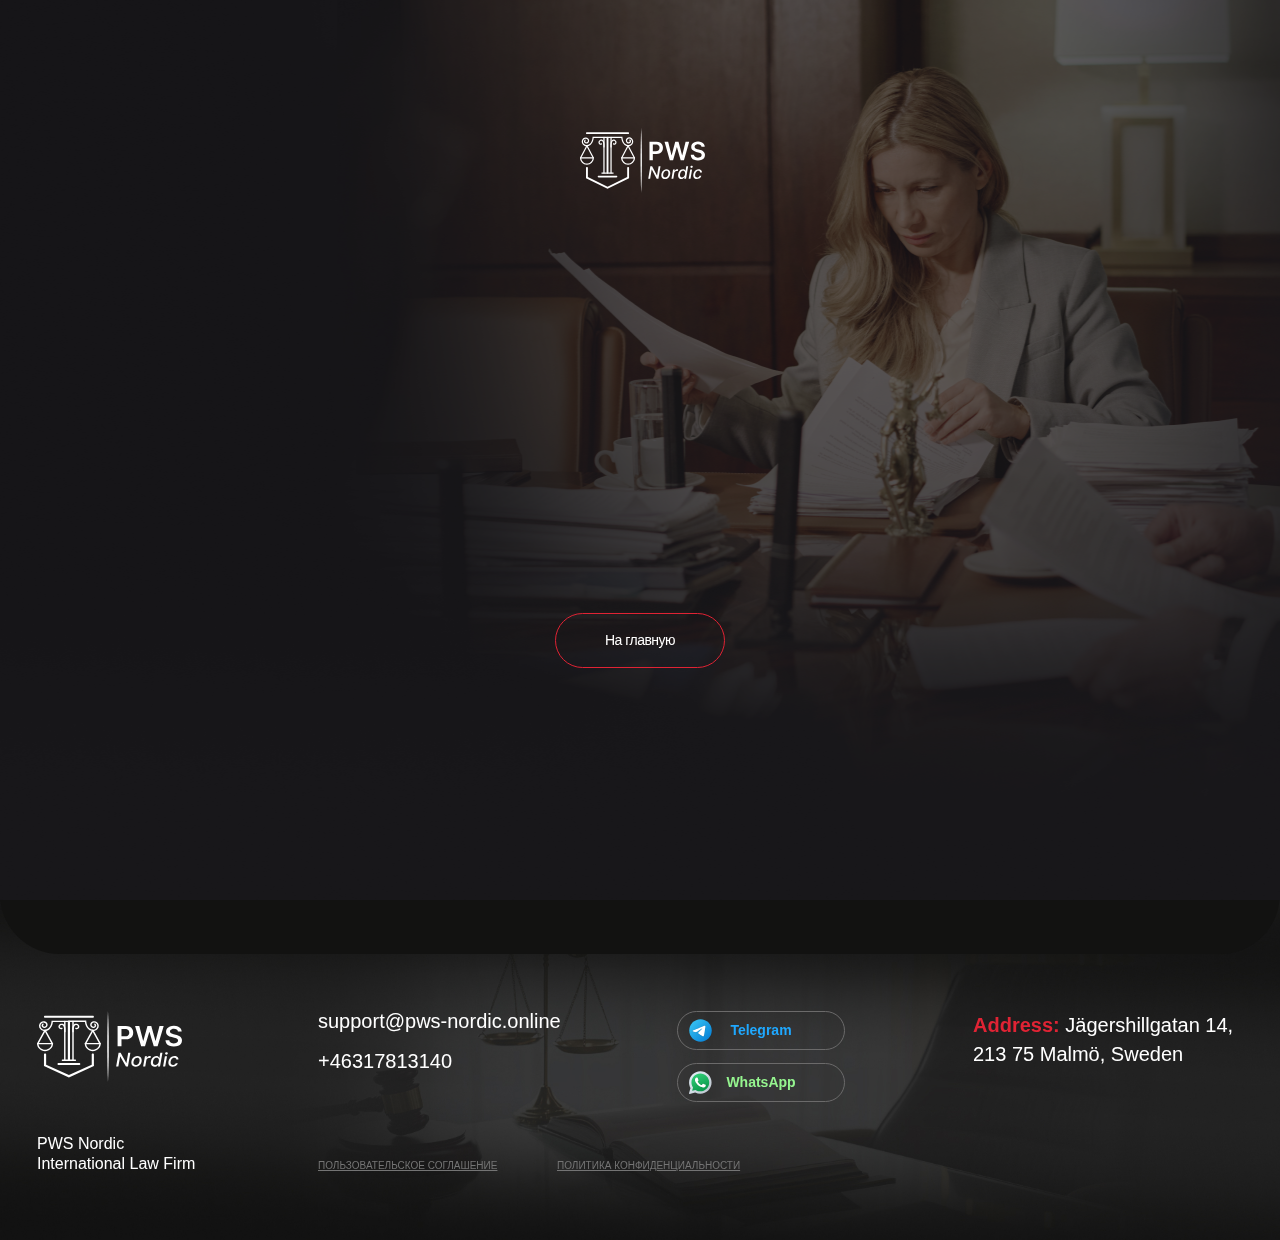
<file: thank-you-page.html>
<!DOCTYPE html>
<html>
  <head>
    <meta charset="utf-8" />
    <meta http-equiv="Content-Type" content="text/html; charset=utf-8" />
    <meta name="viewport" content="width=device-width, initial-scale=1.0" />
    <!--metatextblock-->
    <title>thank you page</title>
    <meta
      property="og:url"
      content="https://petersson-woodhouse-solicitors-n0rdfirm.online/thank-you-page"
    />
    <meta property="og:title" content="thank you page" />
    <meta property="og:description" content="" />
    <meta property="og:type" content="website" />
    <meta
      property="og:image"
      content="/images/tild6561-3539-4138-b138-346530633539__photo.jpg"
    />
    <link rel="canonical" href="thank-you-page/thank-you-page.html" />
    <!--/metatextblock-->
    <meta name="format-detection" content="telephone=no" />
    <meta http-equiv="x-dns-prefetch-control" content="on" />
    <link rel="dns-prefetch" href="https://ws.tildacdn.com" />
    <link
      rel="shortcut icon"
      href="/images/tild3333-3238-4137-b864-376564356466__photo.png"
      type="image/x-icon"
    />
    <!-- Assets -->
    <script
      src="https://neo.tildacdn.com/js/tilda-fallback-1.0.min.js"
      async
      charset="utf-8"
    ></script>
    <link
      rel="stylesheet"
      href="/css/tilda-grid-3.0.min.css"
      type="text/css"
      media="all"
      onerror="this.loaderr='y';"
    />
    <link
      rel="stylesheet"
      href="/css/tilda-blocks-page60833819.min.css?t=1744615781"
      type="text/css"
      media="all"
      onerror="this.loaderr='y';"
    />
    <link
      rel="stylesheet"
      href="/css/tilda-animation-2.0.min.css"
      type="text/css"
      media="all"
      onerror="this.loaderr='y';"
    />
    <script
      nomodule
      src="/js/tilda-polyfill-1.0.min.js"
      charset="utf-8"
    ></script>
    <script type="text/javascript">
      function t_onReady(func) {
        if (document.readyState != "loading") {
          func();
        } else {
          document.addEventListener("DOMContentLoaded", func);
        }
      }
      function t_onFuncLoad(funcName, okFunc, time) {
        if (typeof window[funcName] === "function") {
          okFunc();
        } else {
          setTimeout(function () {
            t_onFuncLoad(funcName, okFunc, time);
          }, time || 100);
        }
      }
      function t396_initialScale(t) {
        t = document.getElementById("rec" + t);
        if (t) {
          t = t.querySelector(".t396__artboard");
          if (t) {
            var e,
              r = document.documentElement.clientWidth,
              a = [];
            if ((i = t.getAttribute("data-artboard-screens")))
              for (var i = i.split(","), l = 0; l < i.length; l++)
                a[l] = parseInt(i[l], 10);
            else a = [320, 480, 640, 960, 1200];
            for (l = 0; l < a.length; l++) {
              var n = a[l];
              n <= r && (e = n);
            }
            var o =
                "edit" === window.allrecords.getAttribute("data-tilda-mode"),
              d = "center" === t396_getFieldValue(t, "valign", e, a),
              c = "grid" === t396_getFieldValue(t, "upscale", e, a),
              s = t396_getFieldValue(t, "height_vh", e, a),
              u = t396_getFieldValue(t, "height", e, a),
              g =
                (!!window.opr && !!window.opr.addons) ||
                !!window.opera ||
                -1 !== navigator.userAgent.indexOf(" OPR/");
            if (!o && d && !c && !s && u && !g) {
              for (
                var _ = parseFloat((r / e).toFixed(3)),
                  f = [
                    t,
                    t.querySelector(".t396__carrier"),
                    t.querySelector(".t396__filter"),
                  ],
                  l = 0;
                l < f.length;
                l++
              )
                f[l].style.height = Math.floor(parseInt(u, 10) * _) + "px";
              t396_scaleInitial__getElementsToScale(t).forEach(function (t) {
                t.style.zoom = _;
              });
            }
          }
        }
      }
      function t396_scaleInitial__getElementsToScale(t) {
        return t
          ? Array.prototype.slice.call(t.children).filter(function (t) {
              return (
                t &&
                (t.classList.contains("t396__elem") ||
                  t.classList.contains("t396__group"))
              );
            })
          : [];
      }
      function t396_getFieldValue(t, e, r, a) {
        var i = a[a.length - 1],
          l =
            r === i
              ? t.getAttribute("data-artboard-" + e)
              : t.getAttribute("data-artboard-" + e + "-res-" + r);
        if (!l)
          for (var n = 0; n < a.length; n++) {
            var o = a[n];
            if (
              !(o <= r) &&
              (l =
                o === i
                  ? t.getAttribute("data-artboard-" + e)
                  : t.getAttribute("data-artboard-" + e + "-res-" + o))
            )
              break;
          }
        return l;
      }
    </script>
    <script
      src="/js/jquery-1.10.2.min.js"
      charset="utf-8"
      onerror="this.loaderr='y';"
    ></script>
    <script
      src="/js/tilda-scripts-3.0.min.js"
      charset="utf-8"
      defer
      onerror="this.loaderr='y';"
    ></script>
    <script
      src="/js/tilda-blocks-page60833819.min.js?t=1744615781"
      charset="utf-8"
      async
      onerror="this.loaderr='y';"
    ></script>
    <script
      src="/js/lazyload-1.3.min.export.js"
      charset="utf-8"
      async
      onerror="this.loaderr='y';"
    ></script>
    <script
      src="/js/tilda-animation-2.0.min.js"
      charset="utf-8"
      async
      onerror="this.loaderr='y';"
    ></script>
    <script
      src="/js/tilda-zero-1.1.min.js"
      charset="utf-8"
      async
      onerror="this.loaderr='y';"
    ></script>
    <script
      src="/js/tilda-zero-scale-1.0.min.js"
      charset="utf-8"
      async
      onerror="this.loaderr='y';"
    ></script>
    <script
      src="/js/tilda-events-1.0.min.js"
      charset="utf-8"
      async
      onerror="this.loaderr='y';"
    ></script>
    <!-- nominify begin -->
    <!-- Meta Pixel Code -->
    <script>
      !(function (f, b, e, v, n, t, s) {
        if (f.fbq) return;
        n = f.fbq = function () {
          n.callMethod
            ? n.callMethod.apply(n, arguments)
            : n.queue.push(arguments);
        };
        if (!f._fbq) f._fbq = n;
        n.push = n;
        n.loaded = !0;
        n.version = "2.0";
        n.queue = [];
        t = b.createElement(e);
        t.async = !0;
        t.src = v;
        s = b.getElementsByTagName(e)[0];
        s.parentNode.insertBefore(t, s);
      })(
        window,
        document,
        "script",
        "https://connect.facebook.net/en_US/fbevents.js"
      );
      fbq("init", "641709301292732");
      fbq("track", "PageView");
    </script>
    <noscript
      ><img
        height="1"
        width="1"
        style="display: none"
        src="https://www.facebook.com/tr?id=641709301292732&ev=PageView&noscript=1"
    /></noscript>
    <!-- End Meta Pixel Code -->
    <!-- nominify end -->
    <script type="text/javascript">
      window.dataLayer = window.dataLayer || [];
    </script>
    <!-- Facebook Pixel Code -->
    <script type="text/javascript" data-tilda-cookie-type="advertising">
      setTimeout(function () {
        !(function (f, b, e, v, n, t, s) {
          if (f.fbq) return;
          n = f.fbq = function () {
            n.callMethod
              ? n.callMethod.apply(n, arguments)
              : n.queue.push(arguments);
          };
          if (!f._fbq) f._fbq = n;
          n.push = n;
          n.loaded = !0;
          n.version = "2.0";
          n.agent = "pltilda";
          n.queue = [];
          t = b.createElement(e);
          t.async = !0;
          t.src = v;
          s = b.getElementsByTagName(e)[0];
          s.parentNode.insertBefore(t, s);
        })(
          window,
          document,
          "script",
          "https://connect.facebook.net/en_US/fbevents.js"
        );
        fbq("init", "641709301292732");
        fbq("track", "PageView");
      }, 2000);
    </script>
    <!-- End Facebook Pixel Code -->
    <script type="text/javascript">
      (function () {
        if (
          /bot|google|yandex|baidu|bing|msn|duckduckbot|teoma|slurp|crawler|spider|robot|crawling|facebook/i.test(
            navigator.userAgent
          ) === false &&
          typeof sessionStorage != "undefined" &&
          sessionStorage.getItem("visited") !== "y" &&
          document.visibilityState
        ) {
          var style = document.createElement("style");
          style.type = "text/css";
          style.innerHTML =
            "@media screen and (min-width: 980px) {.t-records {opacity: 0;}.t-records_animated {-webkit-transition: opacity ease-in-out .2s;-moz-transition: opacity ease-in-out .2s;-o-transition: opacity ease-in-out .2s;transition: opacity ease-in-out .2s;}.t-records.t-records_visible {opacity: 1;}}";
          document.getElementsByTagName("head")[0].appendChild(style);
          function t_setvisRecs() {
            var alr = document.querySelectorAll(".t-records");
            Array.prototype.forEach.call(alr, function (el) {
              el.classList.add("t-records_animated");
            });
            setTimeout(function () {
              Array.prototype.forEach.call(alr, function (el) {
                el.classList.add("t-records_visible");
              });
              sessionStorage.setItem("visited", "y");
            }, 400);
          }
          document.addEventListener("DOMContentLoaded", t_setvisRecs);
        }
      })();
    </script>
  </head>
  <body class="t-body" style="margin: 0">
    <!--allrecords-->
    <div
      id="allrecords"
      data-tilda-export="yes"
      class="t-records"
      data-hook="blocks-collection-content-node"
      data-tilda-project-id="12273155"
      data-tilda-page-id="60833819"
      data-tilda-page-alias="thank-you-page"
      data-tilda-formskey="be6160d55e516ef8cb18501b12273155"
      data-tilda-cookie="no"
      data-tilda-lazy="yes"
      data-tilda-root-zone="one"
      data-tilda-project-headcode="yes"
    >
      <div
        id="rec846938982"
        class="r t-rec t-rec_pt_0"
        style="padding-top: 0px; background-color: #ffffff"
        data-animationappear="off"
        data-record-type="396"
        data-bg-color="#ffffff"
      >
        <!-- T396 -->
        <style>
          #rec846938982 .t396__artboard {
            min-height: 650px;
            height: 100vh;
            background-color: #19181d;
          }
          #rec846938982 .t396__filter {
            min-height: 650px;
            height: 100vh;
            background-color: rgba(25, 24, 29, 0.7);
          }
          #rec846938982 .t396__carrier {
            min-height: 650px;
            height: 100vh;
            background-position: 68.558% 38.589%;
            background-attachment: scroll;
            background-image: url("/images/tild3930-6162-4533-b133-326237393632__-__resize__20x__frame_31.jpg");
            background-size: cover;
            background-repeat: no-repeat;
          }
          @media screen and (max-width: 1199px) {
            #rec846938982 .t396__artboard,
            #rec846938982 .t396__filter,
            #rec846938982 .t396__carrier {
              min-height: 600px;
            }
            #rec846938982 .t396__filter {
            }
            #rec846938982 .t396__carrier {
              background-attachment: scroll;
            }
          }
          @media screen and (max-width: 959px) {
            #rec846938982 .t396__artboard,
            #rec846938982 .t396__filter,
            #rec846938982 .t396__carrier {
              min-height: 585px;
            }
            #rec846938982 .t396__filter {
            }
            #rec846938982 .t396__carrier {
              background-attachment: scroll;
            }
          }
          @media screen and (max-width: 639px) {
            #rec846938982 .t396__artboard,
            #rec846938982 .t396__filter,
            #rec846938982 .t396__carrier {
              min-height: 585px;
            }
            #rec846938982 .t396__filter {
            }
            #rec846938982 .t396__carrier {
              background-attachment: scroll;
            }
          }
          @media screen and (max-width: 479px) {
            #rec846938982 .t396__artboard,
            #rec846938982 .t396__filter,
            #rec846938982 .t396__carrier {
              min-height: 520px;
            }
            #rec846938982 .t396__filter {
            }
            #rec846938982 .t396__carrier {
              background-attachment: scroll;
            }
          }
          #rec846938982 .tn-elem[data-elem-id="1735578616724"] {
            color: #ffffff;
            text-align: center;
            z-index: 3;
            top: calc(50vh - 325px + 488px);
            left: calc(50% - 600px + 515px);
            width: 170px;
            height: 55px;
          }
          #rec846938982 .tn-elem[data-elem-id="1735578616724"] .tn-atom {
            color: #ffffff;
            font-size: 14px;
            font-family: "Onest", Arial, sans-serif;
            line-height: 1.55;
            font-weight: 400;
            letter-spacing: -0.5px;
            border-width: 1px;
            border-radius: 100px 100px 100px 100px;
            background-position: center center;
            border-color: #e02334;
            border-style: solid;
            transition: background-color 0.2s ease-in-out,
              color 0.2s ease-in-out, border-color 0.2s ease-in-out;
          }
          @media (hover), (min-width: 0\0) {
            #rec846938982
              .tn-elem[data-elem-id="1735578616724"]
              .tn-atom:hover {
              background-color: #e02334;
              background-image: none;
            }
            #rec846938982
              .tn-elem[data-elem-id="1735578616724"]
              .tn-atom:hover {
              color: #ffffff;
            }
          }
          @media screen and (max-width: 1199px) {
            #rec846938982 .tn-elem[data-elem-id="1735578616724"] {
              top: 379px;
              left: calc(50% - 480px + 36px);
            }
          }
          @media screen and (max-width: 959px) {
            #rec846938982 .tn-elem[data-elem-id="1735578616724"] {
              top: 415px;
              left: calc(50% - 320px + 36px);
            }
            #rec846938982 .tn-elem[data-elem-id="1735578616724"] .tn-atom {
              font-size: 12px;
              background-size: cover;
            }
          }
          @media screen and (max-width: 639px) {
            #rec846938982 .tn-elem[data-elem-id="1735578616724"] {
              top: 443px;
              left: calc(50% - 240px + 18px);
              width: 154px;
              height: 50px;
            }
          }
          @media screen and (max-width: 479px) {
            #rec846938982 .tn-elem[data-elem-id="1735578616724"] {
              top: 388px;
              left: calc(50% - 160px + -1px);
              width: 150px;
              height: 50px;
            }
          }
          #rec846938982 .tn-elem[data-elem-id="1672160418352"] {
            z-index: 4;
            top: 128px;
            left: calc(50% - 62.5px + 2px);
            width: 125px;
            height: auto;
          }
          #rec846938982 .tn-elem[data-elem-id="1672160418352"] .tn-atom {
            border-radius: 0px 0px 0px 0px;
            background-position: center center;
            border-color: transparent;
            border-style: solid;
          }
          #rec846938982 .tn-elem[data-elem-id="1672160418352"] .tn-atom__img {
            border-radius: 0px 0px 0px 0px;
          }
          @media screen and (max-width: 1199px) {
            #rec846938982 .tn-elem[data-elem-id="1672160418352"] {
              top: 65px;
              left: calc(50% - 62.5px + -385px);
              width: 119px;
              height: auto;
            }
          }
          @media screen and (max-width: 959px) {
            #rec846938982 .tn-elem[data-elem-id="1672160418352"] {
              top: 55px;
              left: calc(50% - 62.5px + -225px);
              height: auto;
            }
          }
          @media screen and (max-width: 639px) {
            #rec846938982 .tn-elem[data-elem-id="1672160418352"] {
              top: 69px;
              left: calc(50% - 62.5px + -168px);
              width: 105px;
              height: auto;
            }
          }
          @media screen and (max-width: 479px) {
            #rec846938982 .tn-elem[data-elem-id="1672160418352"] {
              top: 81px;
              left: calc(50% - 62.5px + -1px);
              width: 100px;
              height: auto;
            }
          }
          #rec846938982 .tn-elem[data-elem-id="1672239231301"] {
            color: #f7faff;
            text-align: center;
            z-index: 5;
            top: calc(50vh - 325px + 213px);
            left: calc(50% - 600px + 283px);
            width: 634px;
            height: auto;
          }
          #rec846938982 .tn-elem[data-elem-id="1672239231301"] .tn-atom {
            vertical-align: middle;
            color: #f7faff;
            font-size: 45px;
            font-family: "Onest", Arial, sans-serif;
            line-height: 1.35;
            font-weight: 400;
            text-transform: uppercase;
            background-position: center center;
            border-color: transparent;
            border-style: solid;
          }
          @media screen and (max-width: 1199px) {
            #rec846938982 .tn-elem[data-elem-id="1672239231301"] {
              top: 149px;
              left: calc(50% - 480px + 36px);
              width: 641px;
              height: auto;
            }
            #rec846938982 .tn-elem[data-elem-id="1672239231301"] {
              text-align: left;
            }
          }
          @media screen and (max-width: 959px) {
            #rec846938982 .tn-elem[data-elem-id="1672239231301"] {
              top: 143px;
              left: calc(50% - 320px + 36px);
              width: 491px;
              height: auto;
            }
            #rec846938982 .tn-elem[data-elem-id="1672239231301"] {
              text-align: left;
            }
            #rec846938982 .tn-elem[data-elem-id="1672239231301"] .tn-atom {
              font-size: 42px;
              background-size: cover;
            }
          }
          @media screen and (max-width: 639px) {
            #rec846938982 .tn-elem[data-elem-id="1672239231301"] {
              top: 167px;
              left: calc(50% - 240px + 18px);
              height: auto;
            }
            #rec846938982 .tn-elem[data-elem-id="1672239231301"] {
              text-align: left;
            }
            #rec846938982 .tn-elem[data-elem-id="1672239231301"] .tn-atom {
              line-height: 1.15;
              background-size: cover;
            }
          }
          @media screen and (max-width: 479px) {
            #rec846938982 .tn-elem[data-elem-id="1672239231301"] {
              top: 166px;
              left: calc(50% - 160px + -1px);
              width: 301px;
              height: auto;
            }
            #rec846938982 .tn-elem[data-elem-id="1672239231301"] {
              text-align: left;
            }
            #rec846938982 .tn-elem[data-elem-id="1672239231301"] .tn-atom {
              font-size: 32px;
              background-size: cover;
            }
          }
          #rec846938982 .tn-elem[data-elem-id="1672239231305"] {
            color: #ffffff;
            text-align: center;
            z-index: 6;
            top: calc(50vh - 325px + 359px);
            left: calc(50% - 600px + 346px);
            width: 509px;
            height: auto;
          }
          #rec846938982 .tn-elem[data-elem-id="1672239231305"] .tn-atom {
            vertical-align: middle;
            color: #ffffff;
            font-size: 19px;
            font-family: "Onest", Arial, sans-serif;
            line-height: 1.55;
            font-weight: 300;
            background-position: center center;
            border-color: transparent;
            border-style: solid;
          }
          @media screen and (max-width: 1199px) {
            #rec846938982 .tn-elem[data-elem-id="1672239231305"] {
              top: 283px;
              left: calc(50% - 480px + 36px);
              width: 509px;
              height: auto;
            }
            #rec846938982 .tn-elem[data-elem-id="1672239231305"] {
              text-align: left;
            }
          }
          @media screen and (max-width: 959px) {
            #rec846938982 .tn-elem[data-elem-id="1672239231305"] {
              top: 326px;
              left: calc(50% - 320px + 36px);
              width: 484px;
              height: auto;
            }
            #rec846938982 .tn-elem[data-elem-id="1672239231305"] {
              text-align: left;
            }
          }
          @media screen and (max-width: 639px) {
            #rec846938982 .tn-elem[data-elem-id="1672239231305"] {
              top: 338px;
              left: calc(50% - 240px + 18px);
              width: 283px;
              height: auto;
            }
            #rec846938982 .tn-elem[data-elem-id="1672239231305"] {
              text-align: left;
            }
            #rec846938982 .tn-elem[data-elem-id="1672239231305"] .tn-atom {
              font-size: 16px;
              line-height: 1.45;
              background-size: cover;
            }
          }
          @media screen and (max-width: 479px) {
            #rec846938982 .tn-elem[data-elem-id="1672239231305"] {
              top: 286px;
              left: calc(50% - 160px + -1px);
              width: 273px;
              height: auto;
            }
            #rec846938982 .tn-elem[data-elem-id="1672239231305"] {
              text-align: left;
            }
            #rec846938982 .tn-elem[data-elem-id="1672239231305"] .tn-atom {
              font-size: 15px;
              line-height: 1.4;
              background-size: cover;
            }
          }
        </style>
        <div class="t396">
          <div
            class="t396__artboard"
            data-artboard-recid="846938982"
            data-artboard-screens="320,480,640,960,1200"
            data-artboard-height="650"
            data-artboard-valign="center"
            data-artboard-height_vh="100"
            data-artboard-upscale="grid"
            data-artboard-height-res-320="520"
            data-artboard-height-res-480="585"
            data-artboard-height-res-640="585"
            data-artboard-height-res-960="600"
          >
            <div
              class="t396__carrier t-bgimg"
              data-artboard-recid="846938982"
              data-original="/images/tild3930-6162-4533-b133-326237393632__frame_31.jpg"
            ></div>
            <div class="t396__filter" data-artboard-recid="846938982"></div>
            <div
              class="t396__elem tn-elem tn-elem__8469389821735578616724"
              data-elem-id="1735578616724"
              data-elem-type="button"
              data-field-top-value="488"
              data-field-left-value="515"
              data-field-height-value="55"
              data-field-width-value="170"
              data-field-axisy-value="top"
              data-field-axisx-value="left"
              data-field-container-value="grid"
              data-field-topunits-value="px"
              data-field-leftunits-value="px"
              data-field-heightunits-value="px"
              data-field-widthunits-value="px"
              data-field-top-res-320-value="388"
              data-field-left-res-320-value="-1"
              data-field-height-res-320-value="50"
              data-field-width-res-320-value="150"
              data-field-widthmode-res-320-value="fixed"
              data-field-heightmode-res-320-value="fixed"
              data-field-top-res-480-value="443"
              data-field-left-res-480-value="18"
              data-field-height-res-480-value="50"
              data-field-width-res-480-value="154"
              data-field-top-res-640-value="415"
              data-field-left-res-640-value="36"
              data-field-top-res-960-value="379"
              data-field-left-res-960-value="36"
            >
              <a class="tn-atom" href="/">На главную</a>
            </div>
            <div
              class="t396__elem tn-elem tn-elem__8469389821672160418352"
              data-elem-id="1672160418352"
              data-elem-type="image"
              data-field-top-value="128"
              data-field-left-value="2"
              data-field-height-value="65"
              data-field-width-value="125"
              data-field-axisy-value="top"
              data-field-axisx-value="center"
              data-field-container-value="window"
              data-field-topunits-value="px"
              data-field-leftunits-value="px"
              data-field-heightunits-value="px"
              data-field-widthunits-value="px"
              data-field-filewidth-value="1118"
              data-field-fileheight-value="583"
              data-field-heightmode-value="hug"
              data-field-top-res-320-value="81"
              data-field-left-res-320-value="-1"
              data-field-width-res-320-value="100"
              data-field-axisx-res-320-value="left"
              data-field-container-res-320-value="grid"
              data-field-top-res-480-value="69"
              data-field-left-res-480-value="-168"
              data-field-height-res-480-value="54"
              data-field-width-res-480-value="105"
              data-field-top-res-640-value="55"
              data-field-left-res-640-value="-225"
              data-field-top-res-960-value="65"
              data-field-left-res-960-value="-385"
              data-field-width-res-960-value="119"
            >
              <a class="tn-atom" href="/">
                <img
                  class="tn-atom__img t-img"
                  data-original="/images/tild3262-6439-4436-b464-646237323538__logo_white_2.svg"
                  alt=""
                  imgfield="tn_img_1672160418352"
                />
              </a>
            </div>
            <div
              class="t396__elem tn-elem tn-elem__8469389821672239231301 t-animate"
              data-elem-id="1672239231301"
              data-elem-type="text"
              data-field-top-value="213"
              data-field-left-value="283"
              data-field-height-value="122"
              data-field-width-value="634"
              data-field-axisy-value="top"
              data-field-axisx-value="left"
              data-field-container-value="grid"
              data-field-topunits-value="px"
              data-field-leftunits-value="px"
              data-field-heightunits-value="px"
              data-field-widthunits-value="px"
              data-animate-style="fadeinright"
              data-animate-duration="2"
              data-animate-distance="20"
              data-animate-mobile="y"
              data-field-textfit-value="autoheight"
              data-field-top-res-320-value="166"
              data-field-left-res-320-value="-1"
              data-field-width-res-320-value="301"
              data-field-top-res-480-value="167"
              data-field-left-res-480-value="18"
              data-field-top-res-640-value="143"
              data-field-left-res-640-value="36"
              data-field-width-res-640-value="491"
              data-field-top-res-960-value="149"
              data-field-left-res-960-value="36"
              data-field-width-res-960-value="641"
            >
              <div class="tn-atom" field="tn_text_1672239231301">
                Спасибо! Мы получили вашу заявку!
              </div>
            </div>
            <div
              class="t396__elem tn-elem tn-elem__8469389821672239231305 t-animate"
              data-elem-id="1672239231305"
              data-elem-type="text"
              data-field-top-value="359"
              data-field-left-value="346"
              data-field-height-value="58"
              data-field-width-value="509"
              data-field-axisy-value="top"
              data-field-axisx-value="left"
              data-field-container-value="grid"
              data-field-topunits-value="px"
              data-field-leftunits-value="px"
              data-field-heightunits-value="px"
              data-field-widthunits-value="px"
              data-animate-style="fadeinright"
              data-animate-duration="2"
              data-animate-distance="20"
              data-field-textfit-value="autoheight"
              data-field-top-res-320-value="286"
              data-field-left-res-320-value="-1"
              data-field-width-res-320-value="273"
              data-field-top-res-480-value="338"
              data-field-left-res-480-value="18"
              data-field-width-res-480-value="283"
              data-field-top-res-640-value="326"
              data-field-left-res-640-value="36"
              data-field-width-res-640-value="484"
              data-field-top-res-960-value="283"
              data-field-left-res-960-value="36"
              data-field-width-res-960-value="509"
            >
              <div class="tn-atom" field="tn_text_1672239231305">
                В ближайшее время с вами свяжется наш специалист для уточнения
                деталей вашей задачи.
              </div>
            </div>
          </div>
        </div>
        <script>
          t_onReady(function () {
            t_onFuncLoad("t396_init", function () {
              t396_init("846938982");
            });
          });
        </script>
        <!-- /T396 -->
      </div>
      <!--footer-->
      <footer
        id="t-footer"
        class="t-records"
        data-hook="blocks-collection-content-node"
        data-tilda-project-id="12273155"
        data-tilda-page-id="63658775"
        data-tilda-formskey="be6160d55e516ef8cb18501b12273155"
        data-tilda-cookie="no"
        data-tilda-lazy="yes"
        data-tilda-root-zone="one"
        data-tilda-project-headcode="yes"
      >
        <div
          id="rec869570709"
          class="r t-rec"
          style=""
          data-animationappear="off"
          data-record-type="396"
        >
          <!-- T396 -->
          <style>
            #rec869570709 .t396__artboard {
              height: 410px;
              background-color: #121211;
            }
            #rec869570709 .t396__filter {
              height: 410px;
            }
            #rec869570709 .t396__carrier {
              height: 410px;
              background-position: left top;
              background-attachment: scroll;
              background-image: url("/images/tild3036-6334-4132-b030-643238636433__-__resize__20x__frame_28_1.jpg");
              background-size: cover;
              background-repeat: no-repeat;
            }
            @media screen and (max-width: 1599px) {
              #rec869570709 .t396__artboard,
              #rec869570709 .t396__filter,
              #rec869570709 .t396__carrier {
                height: 340px;
              }
              #rec869570709 .t396__filter {
              }
              #rec869570709 .t396__carrier {
                background-position: left top;
                background-attachment: scroll;
              }
            }
            @media screen and (max-width: 1199px) {
              #rec869570709 .t396__artboard,
              #rec869570709 .t396__filter,
              #rec869570709 .t396__carrier {
                height: 360px;
              }
              #rec869570709 .t396__filter {
              }
              #rec869570709 .t396__carrier {
                background-attachment: scroll;
              }
            }
            @media screen and (max-width: 959px) {
              #rec869570709 .t396__artboard,
              #rec869570709 .t396__filter,
              #rec869570709 .t396__carrier {
                height: 460px;
              }
              #rec869570709 .t396__filter {
              }
              #rec869570709 .t396__carrier {
                background-attachment: scroll;
              }
            }
            @media screen and (max-width: 639px) {
              #rec869570709 .t396__artboard,
              #rec869570709 .t396__filter,
              #rec869570709 .t396__carrier {
                height: 440px;
              }
              #rec869570709 .t396__artboard {
                background-color: #121211;
              }
              #rec869570709 .t396__filter {
              }
              #rec869570709 .t396__carrier {
                background-position: 56.233% 58.993%;
                background-attachment: scroll;
              }
            }
            @media screen and (max-width: 479px) {
              #rec869570709 .t396__artboard,
              #rec869570709 .t396__filter,
              #rec869570709 .t396__carrier {
                height: 460px;
              }
              #rec869570709 .t396__filter {
              }
              #rec869570709 .t396__carrier {
                background-position: 46.621% 45.228%;
                background-attachment: scroll;
              }
            }
            #rec869570709 .tn-elem[data-elem-id="1735401491306"] {
              z-index: 3;
              top: -134px;
              left: calc(50% - 50% + 0px);
              width: 100%;
              height: 215px;
            }
            #rec869570709 .tn-elem[data-elem-id="1735401491306"] .tn-atom {
              border-radius: 60px 60px 60px 60px;
              background-color: #121211;
              background-position: center center;
              border-color: transparent;
              border-style: solid;
            }
            @media screen and (max-width: 1599px) {
              #rec869570709 .tn-elem[data-elem-id="1735401491306"] {
                top: -161px;
                left: calc(50% - 50% + 0px);
                width: 100%;
                height: 215px;
              }
            }
            @media screen and (max-width: 1199px) {
            }
            @media screen and (max-width: 959px) {
            }
            @media screen and (max-width: 639px) {
              #rec869570709 .tn-elem[data-elem-id="1735401491306"] {
                top: -158px;
                left: calc(50% - 50% + 0px);
                width: 100%;
                height: 215px;
              }
            }
            @media screen and (max-width: 479px) {
              #rec869570709 .tn-elem[data-elem-id="1735401491306"] {
                top: -122px;
                height: 164px;
                border-radius: 40px 40px 40px 40px;
              }
              #rec869570709 .tn-elem[data-elem-id="1735401491306"] .tn-atom {
                background-size: cover;
                border-radius: 40px 40px 40px 40px;
              }
            }
            #rec869570709 .tn-elem[data-elem-id="1735401555271"] {
              z-index: 4;
              top: 161px;
              left: calc(50% - 800px + 72px);
              width: 145px;
              height: auto;
            }
            #rec869570709 .tn-elem[data-elem-id="1735401555271"] .tn-atom {
              border-radius: 0px 0px 0px 0px;
              background-position: center center;
              border-color: transparent;
              border-style: solid;
            }
            #rec869570709 .tn-elem[data-elem-id="1735401555271"] .tn-atom__img {
              border-radius: 0px 0px 0px 0px;
            }
            @media screen and (max-width: 1599px) {
              #rec869570709 .tn-elem[data-elem-id="1735401555271"] {
                top: 111px;
                left: calc(50% - 600px + -3px);
                height: auto;
              }
            }
            @media screen and (max-width: 1199px) {
              #rec869570709 .tn-elem[data-elem-id="1735401555271"] {
                height: auto;
              }
            }
            @media screen and (max-width: 959px) {
              #rec869570709 .tn-elem[data-elem-id="1735401555271"] {
                left: calc(50% - 320px + 0px);
                height: auto;
              }
            }
            @media screen and (max-width: 639px) {
              #rec869570709 .tn-elem[data-elem-id="1735401555271"] {
                height: auto;
              }
            }
            @media screen and (max-width: 479px) {
              #rec869570709 .tn-elem[data-elem-id="1735401555271"] {
                top: 92px;
                left: calc(50% - 160px + -6px);
                width: 113px;
                height: auto;
              }
            }
            #rec869570709 .tn-elem[data-elem-id="1735403049067"] {
              color: #ffffff;
              z-index: 5;
              top: 283px;
              left: calc(50% - 800px + 72px);
              width: 177px;
              height: auto;
            }
            #rec869570709 .tn-elem[data-elem-id="1735403049067"] .tn-atom {
              vertical-align: middle;
              color: #ffffff;
              font-size: 16px;
              font-family: "Onest", Arial, sans-serif;
              line-height: 1.25;
              font-weight: 400;
              background-position: center center;
              border-color: transparent;
              border-style: solid;
            }
            @media screen and (max-width: 1599px) {
              #rec869570709 .tn-elem[data-elem-id="1735403049067"] {
                top: 234px;
                left: calc(50% - 600px + -3px);
                width: 177px;
                height: auto;
              }
            }
            @media screen and (max-width: 1199px) {
              #rec869570709 .tn-elem[data-elem-id="1735403049067"] {
                top: 267px;
                height: auto;
              }
            }
            @media screen and (max-width: 959px) {
              #rec869570709 .tn-elem[data-elem-id="1735403049067"] {
                top: 358px;
                left: calc(50% - 320px + 0px);
                height: auto;
              }
            }
            @media screen and (max-width: 639px) {
              #rec869570709 .tn-elem[data-elem-id="1735403049067"] {
                top: 311px;
                height: auto;
              }
            }
            @media screen and (max-width: 479px) {
              #rec869570709 .tn-elem[data-elem-id="1735403049067"] {
                top: 104px;
                left: calc(50% - 160px + 154px);
                height: auto;
              }
              #rec869570709 .tn-elem[data-elem-id="1735403049067"] .tn-atom {
                font-size: 13px;
                background-size: cover;
              }
            }
            #rec869570709 .tn-elem[data-elem-id="1735409525025"] {
              color: #ffffff;
              z-index: 6;
              top: 169px;
              left: calc(50% - 800px + 587px);
              width: 272px;
              height: auto;
            }
            #rec869570709 .tn-elem[data-elem-id="1735409525025"] .tn-atom {
              vertical-align: middle;
              color: #ffffff;
              font-size: 20px;
              font-family: "Onest", Arial, sans-serif;
              line-height: 1;
              font-weight: 300;
              background-position: center center;
              border-color: transparent;
              border-style: solid;
            }
            @media screen and (max-width: 1599px) {
              #rec869570709 .tn-elem[data-elem-id="1735409525025"] {
                top: 111px;
                left: calc(50% - 600px + 278px);
                height: auto;
              }
            }
            @media screen and (max-width: 1199px) {
              #rec869570709 .tn-elem[data-elem-id="1735409525025"] {
                top: 117px;
                left: calc(50% - 480px + 204px);
                height: auto;
              }
            }
            @media screen and (max-width: 959px) {
            }
            @media screen and (max-width: 639px) {
              #rec869570709 .tn-elem[data-elem-id="1735409525025"] {
                top: 229px;
                left: calc(50% - 240px + 0px);
                width: 229px;
                height: auto;
              }
              #rec869570709 .tn-elem[data-elem-id="1735409525025"] .tn-atom {
                font-size: 17px;
                background-size: cover;
              }
            }
            @media screen and (max-width: 479px) {
              #rec869570709 .tn-elem[data-elem-id="1735409525025"] {
                top: 167px;
                left: calc(50% - 160px + -6px);
                height: auto;
              }
            }
            #rec869570709 .tn-elem[data-elem-id="1735409685234"] {
              color: #ffffff;
              z-index: 7;
              top: 169px;
              left: calc(50% - 800px + 1229px);
              width: 272px;
              height: auto;
            }
            #rec869570709 .tn-elem[data-elem-id="1735409685234"] .tn-atom {
              vertical-align: middle;
              color: #ffffff;
              font-size: 20px;
              font-family: "Onest", Arial, sans-serif;
              line-height: 1.45;
              font-weight: 300;
              background-position: center center;
              border-color: transparent;
              border-style: solid;
            }
            @media screen and (max-width: 1599px) {
              #rec869570709 .tn-elem[data-elem-id="1735409685234"] {
                top: 111px;
                left: calc(50% - 600px + 933px);
                height: auto;
              }
            }
            @media screen and (max-width: 1199px) {
              #rec869570709 .tn-elem[data-elem-id="1735409685234"] {
                top: 118px;
                left: calc(50% - 480px + 564px);
                height: auto;
              }
            }
            @media screen and (max-width: 959px) {
              #rec869570709 .tn-elem[data-elem-id="1735409685234"] {
                top: 194px;
                left: calc(50% - 320px + 204px);
                height: auto;
              }
            }
            @media screen and (max-width: 639px) {
              #rec869570709 .tn-elem[data-elem-id="1735409685234"] {
                top: 230px;
                left: calc(50% - 240px + 258px);
                width: 230px;
                height: auto;
              }
              #rec869570709 .tn-elem[data-elem-id="1735409685234"] .tn-atom {
                font-size: 17px;
                background-size: cover;
              }
            }
            @media screen and (max-width: 479px) {
              #rec869570709 .tn-elem[data-elem-id="1735409685234"] {
                top: 239px;
                left: calc(50% - 160px + -6px);
                height: auto;
              }
            }
            #rec869570709 .tn-elem[data-elem-id="1735409785344"] {
              color: #747474;
              z-index: 8;
              top: 307px;
              left: calc(50% - 800px + 587px);
              width: 259px;
              height: auto;
            }
            #rec869570709 .tn-elem[data-elem-id="1735409785344"] .tn-atom {
              vertical-align: middle;
              color: #747474;
              font-size: 10px;
              font-family: "Onest", Arial, sans-serif;
              line-height: 1.55;
              font-weight: 400;
              text-transform: uppercase;
              background-position: center center;
              border-color: transparent;
              border-style: solid;
            }
            @media screen and (max-width: 1599px) {
              #rec869570709 .tn-elem[data-elem-id="1735409785344"] {
                top: 258px;
                left: calc(50% - 600px + 278px);
                width: 194px;
                height: auto;
              }
            }
            @media screen and (max-width: 1199px) {
              #rec869570709 .tn-elem[data-elem-id="1735409785344"] {
                top: 291px;
                left: calc(50% - 480px + 204px);
                height: auto;
              }
            }
            @media screen and (max-width: 959px) {
              #rec869570709 .tn-elem[data-elem-id="1735409785344"] {
                top: 378px;
                left: calc(50% - 320px + 429px);
                height: auto;
              }
            }
            @media screen and (max-width: 639px) {
              #rec869570709 .tn-elem[data-elem-id="1735409785344"] {
                top: 385px;
                left: calc(50% - 240px + 2px);
                height: auto;
              }
            }
            @media screen and (max-width: 479px) {
              #rec869570709 .tn-elem[data-elem-id="1735409785344"] {
                top: 384px;
                left: calc(50% - 160px + -6px);
                width: 168px;
                height: auto;
              }
              #rec869570709 .tn-elem[data-elem-id="1735409785344"] .tn-atom {
                font-size: 9px;
                background-size: cover;
              }
            }
            #rec869570709 .tn-elem[data-elem-id="1735409832480"] {
              color: #747474;
              z-index: 9;
              top: 307px;
              left: calc(50% - 800px + 961px);
              width: 209px;
              height: auto;
            }
            #rec869570709 .tn-elem[data-elem-id="1735409832480"] .tn-atom {
              vertical-align: middle;
              color: #747474;
              font-size: 10px;
              font-family: "Onest", Arial, sans-serif;
              line-height: 1.55;
              font-weight: 400;
              text-transform: uppercase;
              background-position: center center;
              border-color: transparent;
              border-style: solid;
            }
            @media screen and (max-width: 1599px) {
              #rec869570709 .tn-elem[data-elem-id="1735409832480"] {
                top: 258px;
                left: calc(50% - 600px + 517px);
                width: 194px;
                height: auto;
              }
            }
            @media screen and (max-width: 1199px) {
              #rec869570709 .tn-elem[data-elem-id="1735409832480"] {
                top: 291px;
                left: calc(50% - 480px + 413px);
                height: auto;
              }
            }
            @media screen and (max-width: 959px) {
              #rec869570709 .tn-elem[data-elem-id="1735409832480"] {
                top: 378px;
                left: calc(50% - 320px + 213px);
                height: auto;
              }
            }
            @media screen and (max-width: 639px) {
              #rec869570709 .tn-elem[data-elem-id="1735409832480"] {
                top: 385px;
                left: calc(50% - 240px + 256px);
                height: auto;
              }
            }
            @media screen and (max-width: 479px) {
              #rec869570709 .tn-elem[data-elem-id="1735409832480"] {
                top: 408px;
                left: calc(50% - 160px + -6px);
                height: auto;
              }
              #rec869570709 .tn-elem[data-elem-id="1735409832480"] .tn-atom {
                font-size: 9px;
                background-size: cover;
              }
            }
            #rec869570709 .tn-elem[data-elem-id="1740130585060"] {
              color: #1fa8ff;
              text-align: center;
              z-index: 10;
              top: 159px;
              left: calc(50% - 800px + 961px);
              width: 168px;
              height: 39px;
            }
            #rec869570709 .tn-elem[data-elem-id="1740130585060"] .tn-atom {
              color: #1fa8ff;
              font-size: 14px;
              font-family: "Onest", Arial, sans-serif;
              line-height: 1.55;
              font-weight: 600;
              border-width: 1px;
              border-radius: 30px 30px 30px 30px;
              background-position: center center;
              border-color: #6b6a6a;
              border-style: solid;
              transition: background-color 0.2s ease-in-out,
                color 0.2s ease-in-out, border-color 0.2s ease-in-out;
            }
            @media (hover), (min-width: 0\0) {
              #rec869570709
                .tn-elem[data-elem-id="1740130585060"]
                .tn-atom:hover {
                background-color: #ffffff;
                background-image: none;
              }
            }
            @media screen and (max-width: 1599px) {
              #rec869570709 .tn-elem[data-elem-id="1740130585060"] {
                top: 111px;
                left: calc(50% - 600px + 637px);
                width: 168px;
                height: 39px;
              }
            }
            @media screen and (max-width: 1199px) {
              #rec869570709 .tn-elem[data-elem-id="1740130585060"] {
                top: 205px;
                left: calc(50% - 480px + 205px);
              }
            }
            @media screen and (max-width: 959px) {
              #rec869570709 .tn-elem[data-elem-id="1740130585060"] {
                top: 275px;
              }
            }
            @media screen and (max-width: 639px) {
              #rec869570709 .tn-elem[data-elem-id="1740130585060"] {
                top: 107px;
                left: calc(50% - 240px + 250px);
              }
            }
            @media screen and (max-width: 479px) {
              #rec869570709 .tn-elem[data-elem-id="1740130585060"] {
                top: 317px;
                left: calc(50% - 160px + -5px);
                width: 157px;
              }
            }
            #rec869570709 .tn-elem[data-elem-id="1740130729878"] {
              color: #95f58f;
              text-align: center;
              z-index: 11;
              top: 211px;
              left: calc(50% - 800px + 961px);
              width: 168px;
              height: 39px;
            }
            #rec869570709 .tn-elem[data-elem-id="1740130729878"] .tn-atom {
              color: #95f58f;
              font-size: 14px;
              font-family: "Onest", Arial, sans-serif;
              line-height: 1.55;
              font-weight: 600;
              border-width: 1px;
              border-radius: 30px 30px 30px 30px;
              background-position: center center;
              border-color: #6b6a6a;
              border-style: solid;
              transition: background-color 0.2s ease-in-out,
                color 0.2s ease-in-out, border-color 0.2s ease-in-out;
            }
            @media (hover), (min-width: 0\0) {
              #rec869570709
                .tn-elem[data-elem-id="1740130729878"]
                .tn-atom:hover {
                background-color: #ffffff;
                background-image: none;
              }
            }
            @media screen and (max-width: 1599px) {
              #rec869570709 .tn-elem[data-elem-id="1740130729878"] {
                top: 163px;
                left: calc(50% - 600px + 637px);
              }
            }
            @media screen and (max-width: 1199px) {
              #rec869570709 .tn-elem[data-elem-id="1740130729878"] {
                top: 205px;
                left: calc(50% - 480px + 383px);
              }
            }
            @media screen and (max-width: 959px) {
              #rec869570709 .tn-elem[data-elem-id="1740130729878"] {
                top: 275px;
              }
            }
            @media screen and (max-width: 639px) {
              #rec869570709 .tn-elem[data-elem-id="1740130729878"] {
                top: 160px;
                left: calc(50% - 240px + 252px);
              }
            }
            @media screen and (max-width: 479px) {
              #rec869570709 .tn-elem[data-elem-id="1740130729878"] {
                top: 317px;
                left: calc(50% - 160px + 164px);
                width: 157px;
              }
            }
            #rec869570709 .tn-elem[data-elem-id="1740130930027"] {
              z-index: 12;
              top: 217px;
              left: calc(50% - 800px + 971px);
              width: 27px;
              height: auto;
            }
            #rec869570709 .tn-elem[data-elem-id="1740130930027"] .tn-atom {
              border-radius: 0px 0px 0px 0px;
              background-position: center center;
              border-color: transparent;
              border-style: solid;
            }
            #rec869570709 .tn-elem[data-elem-id="1740130930027"] .tn-atom__img {
              border-radius: 0px 0px 0px 0px;
            }
            @media screen and (max-width: 1599px) {
              #rec869570709 .tn-elem[data-elem-id="1740130930027"] {
                top: 169px;
                left: calc(50% - 600px + 647px);
                height: auto;
              }
            }
            @media screen and (max-width: 1199px) {
              #rec869570709 .tn-elem[data-elem-id="1740130930027"] {
                top: 211px;
                left: calc(50% - 480px + 393px);
                height: auto;
              }
            }
            @media screen and (max-width: 959px) {
              #rec869570709 .tn-elem[data-elem-id="1740130930027"] {
                top: 281px;
                height: auto;
              }
            }
            @media screen and (max-width: 639px) {
              #rec869570709 .tn-elem[data-elem-id="1740130930027"] {
                top: 166px;
                left: calc(50% - 240px + 262px);
                height: auto;
              }
            }
            @media screen and (max-width: 479px) {
              #rec869570709 .tn-elem[data-elem-id="1740130930027"] {
                top: 323px;
                left: calc(50% - 160px + 173px);
                height: auto;
              }
            }
            #rec869570709 .tn-elem[data-elem-id="1740131015903"] {
              z-index: 13;
              top: 165px;
              left: calc(50% - 800px + 970px);
              width: 27px;
              height: auto;
            }
            #rec869570709 .tn-elem[data-elem-id="1740131015903"] .tn-atom {
              border-radius: 0px 0px 0px 0px;
              background-position: center center;
              border-color: transparent;
              border-style: solid;
            }
            #rec869570709 .tn-elem[data-elem-id="1740131015903"] .tn-atom__img {
              border-radius: 0px 0px 0px 0px;
            }
            @media screen and (max-width: 1599px) {
              #rec869570709 .tn-elem[data-elem-id="1740131015903"] {
                top: 117px;
                left: calc(50% - 600px + 647px);
                width: 27px;
                height: auto;
              }
            }
            @media screen and (max-width: 1199px) {
              #rec869570709 .tn-elem[data-elem-id="1740131015903"] {
                top: 211px;
                left: calc(50% - 480px + 215px);
                height: auto;
              }
            }
            @media screen and (max-width: 959px) {
              #rec869570709 .tn-elem[data-elem-id="1740131015903"] {
                top: 281px;
                height: auto;
              }
            }
            @media screen and (max-width: 639px) {
              #rec869570709 .tn-elem[data-elem-id="1740131015903"] {
                top: 113px;
                left: calc(50% - 240px + 260px);
                height: auto;
              }
            }
            @media screen and (max-width: 479px) {
              #rec869570709 .tn-elem[data-elem-id="1740131015903"] {
                top: 323px;
                left: calc(50% - 160px + 3px);
                height: auto;
              }
            }
          </style>
          <div class="t396">
            <div
              class="t396__artboard"
              data-artboard-recid="869570709"
              data-artboard-screens="320,480,640,960,1200,1600"
              data-artboard-height="410"
              data-artboard-valign="center"
              data-artboard-upscale="grid"
              data-artboard-height-res-320="460"
              data-artboard-height-res-480="440"
              data-artboard-height-res-640="460"
              data-artboard-height-res-960="360"
              data-artboard-height-res-1200="340"
            >
              <div
                class="t396__carrier t-bgimg"
                data-artboard-recid="869570709"
                data-original="/images/tild3036-6334-4132-b030-643238636433__frame_28_1.jpg"
              ></div>
              <div class="t396__filter" data-artboard-recid="869570709"></div>
              <div
                class="t396__elem tn-elem tn-elem__8695707091735401491306"
                data-elem-id="1735401491306"
                data-elem-type="shape"
                data-field-top-value="-134"
                data-field-left-value="0"
                data-field-height-value="215"
                data-field-width-value="100"
                data-field-axisy-value="top"
                data-field-axisx-value="center"
                data-field-container-value="window"
                data-field-topunits-value="px"
                data-field-leftunits-value="px"
                data-field-heightunits-value="px"
                data-field-widthunits-value="%"
                data-field-top-res-320-value="-122"
                data-field-height-res-320-value="164"
                data-field-top-res-480-value="-158"
                data-field-left-res-480-value="0"
                data-field-height-res-480-value="215"
                data-field-width-res-480-value="100"
                data-field-container-res-480-value="window"
                data-field-top-res-1200-value="-161"
                data-field-left-res-1200-value="0"
                data-field-height-res-1200-value="215"
                data-field-width-res-1200-value="100"
                data-field-container-res-1200-value="window"
              >
                <div class="tn-atom"></div>
              </div>
              <div
                class="t396__elem tn-elem tn-elem__8695707091735401555271"
                data-elem-id="1735401555271"
                data-elem-type="image"
                data-field-top-value="161"
                data-field-left-value="72"
                data-field-height-value="71"
                data-field-width-value="145"
                data-field-axisy-value="top"
                data-field-axisx-value="left"
                data-field-container-value="grid"
                data-field-topunits-value="px"
                data-field-leftunits-value="px"
                data-field-heightunits-value="px"
                data-field-widthunits-value="px"
                data-field-filewidth-value="198"
                data-field-fileheight-value="97"
                data-field-heightmode-value="hug"
                data-field-top-res-320-value="92"
                data-field-left-res-320-value="-6"
                data-field-width-res-320-value="113"
                data-field-left-res-640-value="0"
                data-field-top-res-1200-value="111"
                data-field-left-res-1200-value="-3"
              >
                <a class="tn-atom" href="/">
                  <img
                    class="tn-atom__img t-img"
                    data-original="/images/tild3836-6135-4132-a635-346264633164__logo_white_2svg.svg"
                    alt=""
                    imgfield="tn_img_1735401555271"
                  />
                </a>
              </div>
              <div
                class="t396__elem tn-elem tn-elem__8695707091735403049067"
                data-elem-id="1735403049067"
                data-elem-type="text"
                data-field-top-value="283"
                data-field-left-value="72"
                data-field-height-value="40"
                data-field-width-value="177"
                data-field-axisy-value="top"
                data-field-axisx-value="left"
                data-field-container-value="grid"
                data-field-topunits-value="px"
                data-field-leftunits-value="px"
                data-field-heightunits-value="px"
                data-field-widthunits-value="px"
                data-field-textfit-value="autoheight"
                data-field-top-res-320-value="104"
                data-field-left-res-320-value="154"
                data-field-top-res-480-value="311"
                data-field-top-res-640-value="358"
                data-field-left-res-640-value="0"
                data-field-top-res-960-value="267"
                data-field-top-res-1200-value="234"
                data-field-left-res-1200-value="-3"
                data-field-height-res-1200-value="40"
                data-field-width-res-1200-value="177"
                data-field-container-res-1200-value="grid"
              >
                <div class="tn-atom" field="tn_text_1735403049067">
                  PWS Nordic<br />International Law Firm
                </div>
              </div>
              <div
                class="t396__elem tn-elem tn-elem__8695707091735409525025"
                data-elem-id="1735409525025"
                data-elem-type="text"
                data-field-top-value="169"
                data-field-left-value="587"
                data-field-height-value="60"
                data-field-width-value="272"
                data-field-axisy-value="top"
                data-field-axisx-value="left"
                data-field-container-value="grid"
                data-field-topunits-value="px"
                data-field-leftunits-value="px"
                data-field-heightunits-value="px"
                data-field-widthunits-value="px"
                data-field-textfit-value="autoheight"
                data-field-top-res-320-value="167"
                data-field-left-res-320-value="-6"
                data-field-top-res-480-value="229"
                data-field-left-res-480-value="0"
                data-field-width-res-480-value="229"
                data-field-top-res-960-value="117"
                data-field-left-res-960-value="204"
                data-field-top-res-1200-value="111"
                data-field-left-res-1200-value="278"
              >
                <div class="tn-atom" field="tn_text_1735409525025">
                  <a
                    href="mailto:support@pws-nordic.online"
                    style="color: rgb(255, 255, 255)"
                    >support@pws-nordic.online</a
                  ><br /><br /><a
                    href="tel:+46317813140"
                    style="color: rgb(255, 255, 255)"
                    >+46317813140</a
                  >
                </div>
              </div>
              <div
                class="t396__elem tn-elem tn-elem__8695707091735409685234"
                data-elem-id="1735409685234"
                data-elem-type="text"
                data-field-top-value="169"
                data-field-left-value="1229"
                data-field-height-value="58"
                data-field-width-value="272"
                data-field-axisy-value="top"
                data-field-axisx-value="left"
                data-field-container-value="grid"
                data-field-topunits-value="px"
                data-field-leftunits-value="px"
                data-field-heightunits-value="px"
                data-field-widthunits-value="px"
                data-field-textfit-value="autoheight"
                data-field-top-res-320-value="239"
                data-field-left-res-320-value="-6"
                data-field-top-res-480-value="230"
                data-field-left-res-480-value="258"
                data-field-width-res-480-value="230"
                data-field-top-res-640-value="194"
                data-field-left-res-640-value="204"
                data-field-top-res-960-value="118"
                data-field-left-res-960-value="564"
                data-field-top-res-1200-value="111"
                data-field-left-res-1200-value="933"
              >
                <div class="tn-atom" field="tn_text_1735409685234">
                  <strong style="color: rgb(224, 35, 52)">Address:</strong>
                  Jägershillgatan 14,<br />213 75 Malmö, Sweden
                </div>
              </div>
              <div
                class="t396__elem tn-elem tn-elem__8695707091735409785344"
                data-elem-id="1735409785344"
                data-elem-type="text"
                data-field-top-value="307"
                data-field-left-value="587"
                data-field-height-value="16"
                data-field-width-value="259"
                data-field-axisy-value="top"
                data-field-axisx-value="left"
                data-field-container-value="grid"
                data-field-topunits-value="px"
                data-field-leftunits-value="px"
                data-field-heightunits-value="px"
                data-field-widthunits-value="px"
                data-field-textfit-value="autoheight"
                data-field-top-res-320-value="384"
                data-field-left-res-320-value="-6"
                data-field-width-res-320-value="168"
                data-field-top-res-480-value="385"
                data-field-left-res-480-value="2"
                data-field-top-res-640-value="378"
                data-field-left-res-640-value="429"
                data-field-top-res-960-value="291"
                data-field-left-res-960-value="204"
                data-field-top-res-1200-value="258"
                data-field-left-res-1200-value="278"
                data-field-height-res-1200-value="16"
                data-field-width-res-1200-value="194"
                data-field-container-res-1200-value="grid"
              >
                <div class="tn-atom">
                  <a href="/user-agreement" style="color: inherit"
                    ><u>пользовательское соглашение</u></a
                  >
                </div>
              </div>
              <div
                class="t396__elem tn-elem tn-elem__8695707091735409832480"
                data-elem-id="1735409832480"
                data-elem-type="text"
                data-field-top-value="307"
                data-field-left-value="961"
                data-field-height-value="16"
                data-field-width-value="209"
                data-field-axisy-value="top"
                data-field-axisx-value="left"
                data-field-container-value="grid"
                data-field-topunits-value="px"
                data-field-leftunits-value="px"
                data-field-heightunits-value="px"
                data-field-widthunits-value="px"
                data-field-textfit-value="autoheight"
                data-field-top-res-320-value="408"
                data-field-left-res-320-value="-6"
                data-field-top-res-480-value="385"
                data-field-left-res-480-value="256"
                data-field-top-res-640-value="378"
                data-field-left-res-640-value="213"
                data-field-top-res-960-value="291"
                data-field-left-res-960-value="413"
                data-field-top-res-1200-value="258"
                data-field-left-res-1200-value="517"
                data-field-width-res-1200-value="194"
              >
                <div class="tn-atom">
                  <a href="/privacy-policy" style="color: inherit"
                    ><u>Политика конфиденциальности</u></a
                  >
                </div>
              </div>
              <div
                class="t396__elem tn-elem tn-elem__8695707091740130585060"
                data-elem-id="1740130585060"
                data-elem-type="button"
                data-field-top-value="159"
                data-field-left-value="961"
                data-field-height-value="39"
                data-field-width-value="168"
                data-field-axisy-value="top"
                data-field-axisx-value="left"
                data-field-container-value="grid"
                data-field-topunits-value="px"
                data-field-leftunits-value="px"
                data-field-heightunits-value="px"
                data-field-widthunits-value="px"
                data-field-top-res-320-value="317"
                data-field-left-res-320-value="-5"
                data-field-width-res-320-value="157"
                data-field-top-res-480-value="107"
                data-field-left-res-480-value="250"
                data-field-top-res-640-value="275"
                data-field-top-res-960-value="205"
                data-field-left-res-960-value="205"
                data-field-top-res-1200-value="111"
                data-field-left-res-1200-value="637"
                data-field-height-res-1200-value="39"
                data-field-width-res-1200-value="168"
                data-field-container-res-1200-value="grid"
              >
                <a class="tn-atom" href="https://t.me/@PWS_NORDIC_Company"
                  >Telegram</a
                >
              </div>
              <div
                class="t396__elem tn-elem tn-elem__8695707091740130729878"
                data-elem-id="1740130729878"
                data-elem-type="button"
                data-field-top-value="211"
                data-field-left-value="961"
                data-field-height-value="39"
                data-field-width-value="168"
                data-field-axisy-value="top"
                data-field-axisx-value="left"
                data-field-container-value="grid"
                data-field-topunits-value="px"
                data-field-leftunits-value="px"
                data-field-heightunits-value="px"
                data-field-widthunits-value="px"
                data-field-top-res-320-value="317"
                data-field-left-res-320-value="164"
                data-field-width-res-320-value="157"
                data-field-top-res-480-value="160"
                data-field-left-res-480-value="252"
                data-field-top-res-640-value="275"
                data-field-top-res-960-value="205"
                data-field-left-res-960-value="383"
                data-field-top-res-1200-value="163"
                data-field-left-res-1200-value="637"
              >
                <a class="tn-atom" href="https://wa.me/+31647657398"
                  >WhatsApp</a
                >
              </div>
              <div
                class="t396__elem tn-elem tn-elem__8695707091740130930027"
                data-elem-id="1740130930027"
                data-elem-type="image"
                data-field-top-value="217"
                data-field-left-value="971"
                data-field-height-value="27"
                data-field-width-value="27"
                data-field-axisy-value="top"
                data-field-axisx-value="left"
                data-field-container-value="grid"
                data-field-topunits-value="px"
                data-field-leftunits-value="px"
                data-field-heightunits-value="px"
                data-field-widthunits-value="px"
                data-field-filewidth-value="48"
                data-field-fileheight-value="48"
                data-field-heightmode-value="hug"
                data-field-top-res-320-value="323"
                data-field-left-res-320-value="173"
                data-field-top-res-480-value="166"
                data-field-left-res-480-value="262"
                data-field-top-res-640-value="281"
                data-field-top-res-960-value="211"
                data-field-left-res-960-value="393"
                data-field-top-res-1200-value="169"
                data-field-left-res-1200-value="647"
              >
                <a class="tn-atom" href="https://wa.me/+31647657398">
                  <img
                    class="tn-atom__img t-img"
                    data-original="/images/tild3833-6437-4136-a463-633033626630__photo.svg"
                    alt=""
                    imgfield="tn_img_1740130930027"
                  />
                </a>
              </div>
              <div
                class="t396__elem tn-elem tn-elem__8695707091740131015903"
                data-elem-id="1740131015903"
                data-elem-type="image"
                data-field-top-value="165"
                data-field-left-value="970"
                data-field-height-value="27"
                data-field-width-value="27"
                data-field-axisy-value="top"
                data-field-axisx-value="left"
                data-field-container-value="grid"
                data-field-topunits-value="px"
                data-field-leftunits-value="px"
                data-field-heightunits-value="px"
                data-field-widthunits-value="px"
                data-field-filewidth-value="48"
                data-field-fileheight-value="48"
                data-field-heightmode-value="hug"
                data-field-top-res-320-value="323"
                data-field-left-res-320-value="3"
                data-field-top-res-480-value="113"
                data-field-left-res-480-value="260"
                data-field-top-res-640-value="281"
                data-field-top-res-960-value="211"
                data-field-left-res-960-value="215"
                data-field-top-res-1200-value="117"
                data-field-left-res-1200-value="647"
                data-field-width-res-1200-value="27"
                data-field-container-res-1200-value="grid"
              >
                <a class="tn-atom" href="https://t.me/@PWS_NORDIC_Company">
                  <img
                    class="tn-atom__img t-img"
                    data-original="/images/tild6562-3932-4837-a432-656332316165__icons8-.svg"
                    alt=""
                    imgfield="tn_img_1740131015903"
                  />
                </a>
              </div>
            </div>
          </div>
          <script>
            t_onReady(function () {
              t_onFuncLoad("t396_init", function () {
                t396_init("869570709");
              });
            });
          </script>
          <!-- /T396 -->
        </div>
      </footer>
      <!--/footer-->
    </div>
    <!--/allrecords-->
    <!-- Stat -->
    <script type="text/javascript">
      if (!window.mainTracker) {
        window.mainTracker = "tilda";
      }
      window.tildastatcookie = "no";
      setTimeout(function () {
        (function (d, w, k, o, g) {
          var n = d.getElementsByTagName(o)[0],
            s = d.createElement(o),
            f = function () {
              n.parentNode.insertBefore(s, n);
            };
          s.type = "text/javascript";
          s.async = true;
          s.key = k;
          s.id = "tildastatscript";
          s.src = g;
          if (w.opera == "[object Opera]") {
            d.addEventListener("DOMContentLoaded", f, false);
          } else {
            f();
          }
        })(
          document,
          window,
          "e48dcd1ec51a73b2e9086b0c246f96e1",
          "script",
          "/js/tilda-stat-1.0.min.js"
        );
      }, 2000);
    </script>
    <!-- FB Pixel code (noscript) -->
    <noscript
      ><img
        height="1"
        width="1"
        style="display: none"
        src="https://www.facebook.com/tr?id=641709301292732&ev=PageView&agent=pltilda&noscript=1"
    /></noscript>
    <!-- End FB Pixel code (noscript) -->
  </body>
</html>
</file>
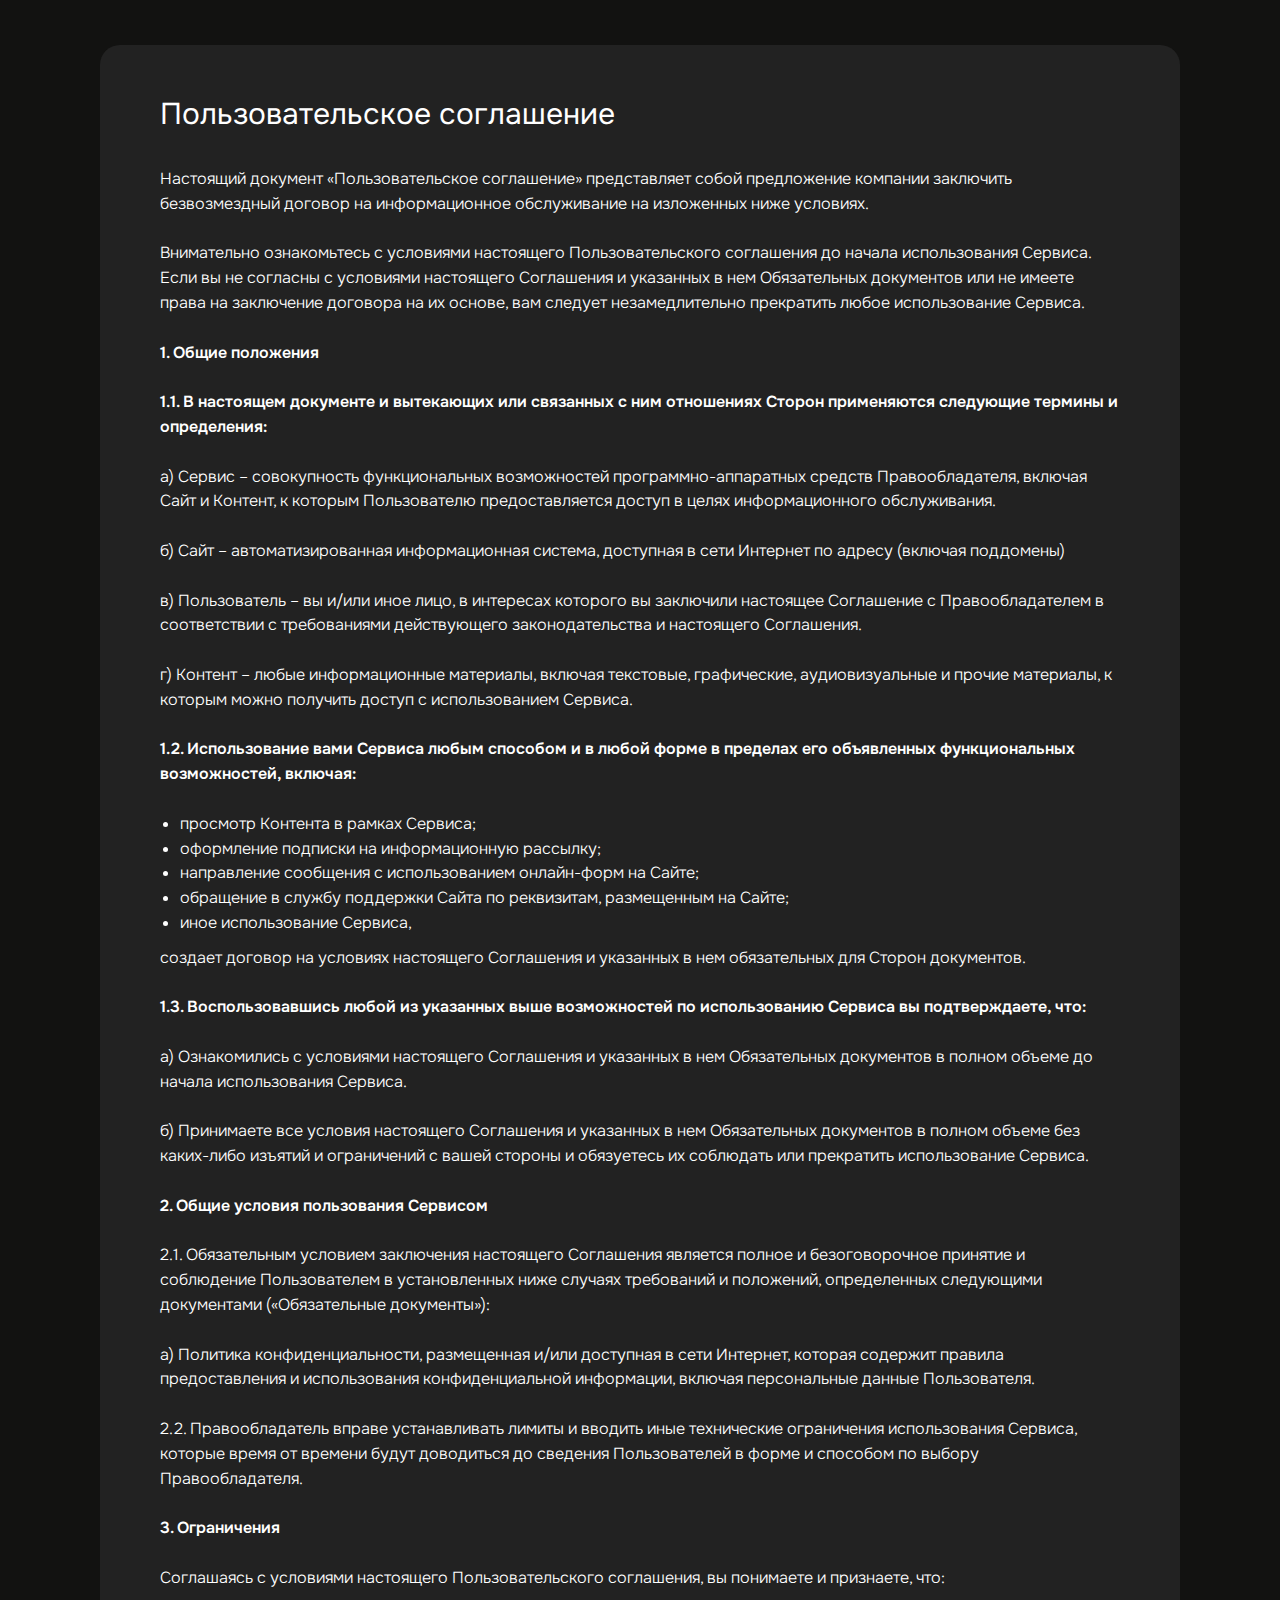
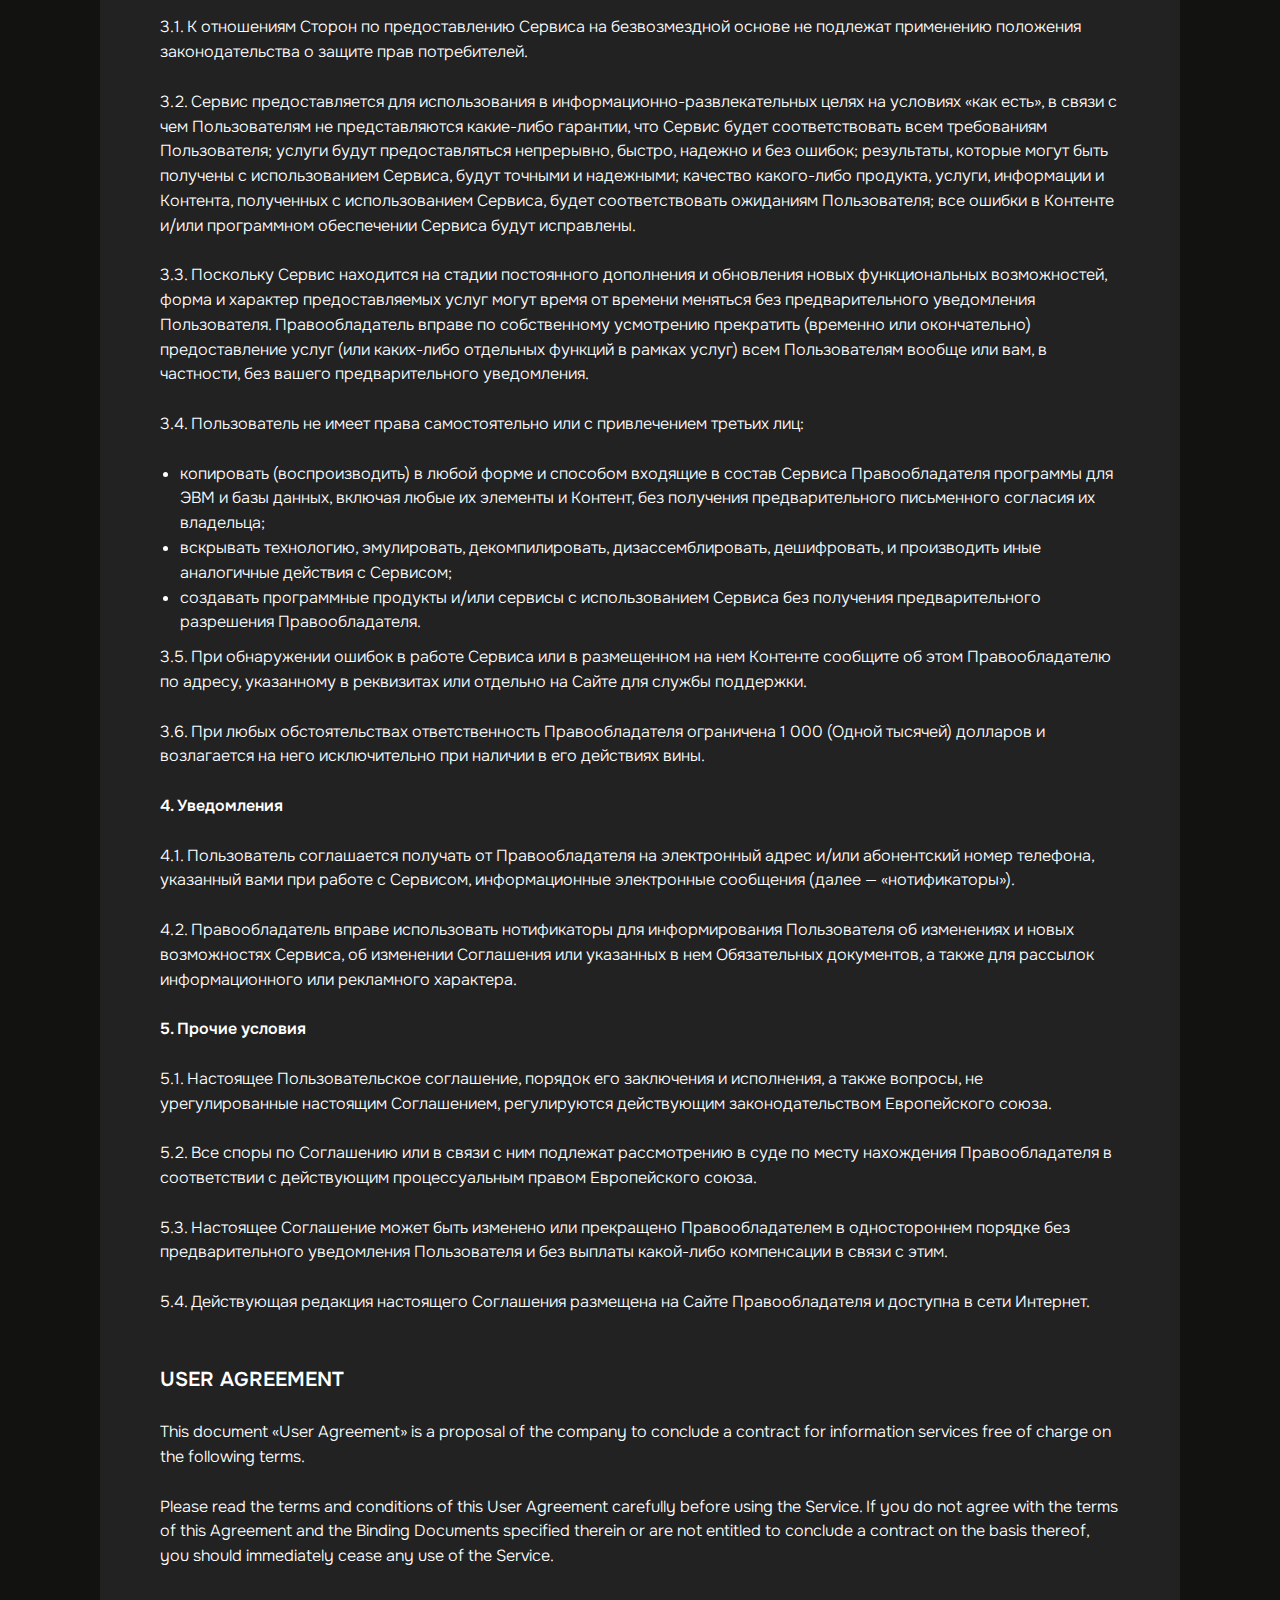
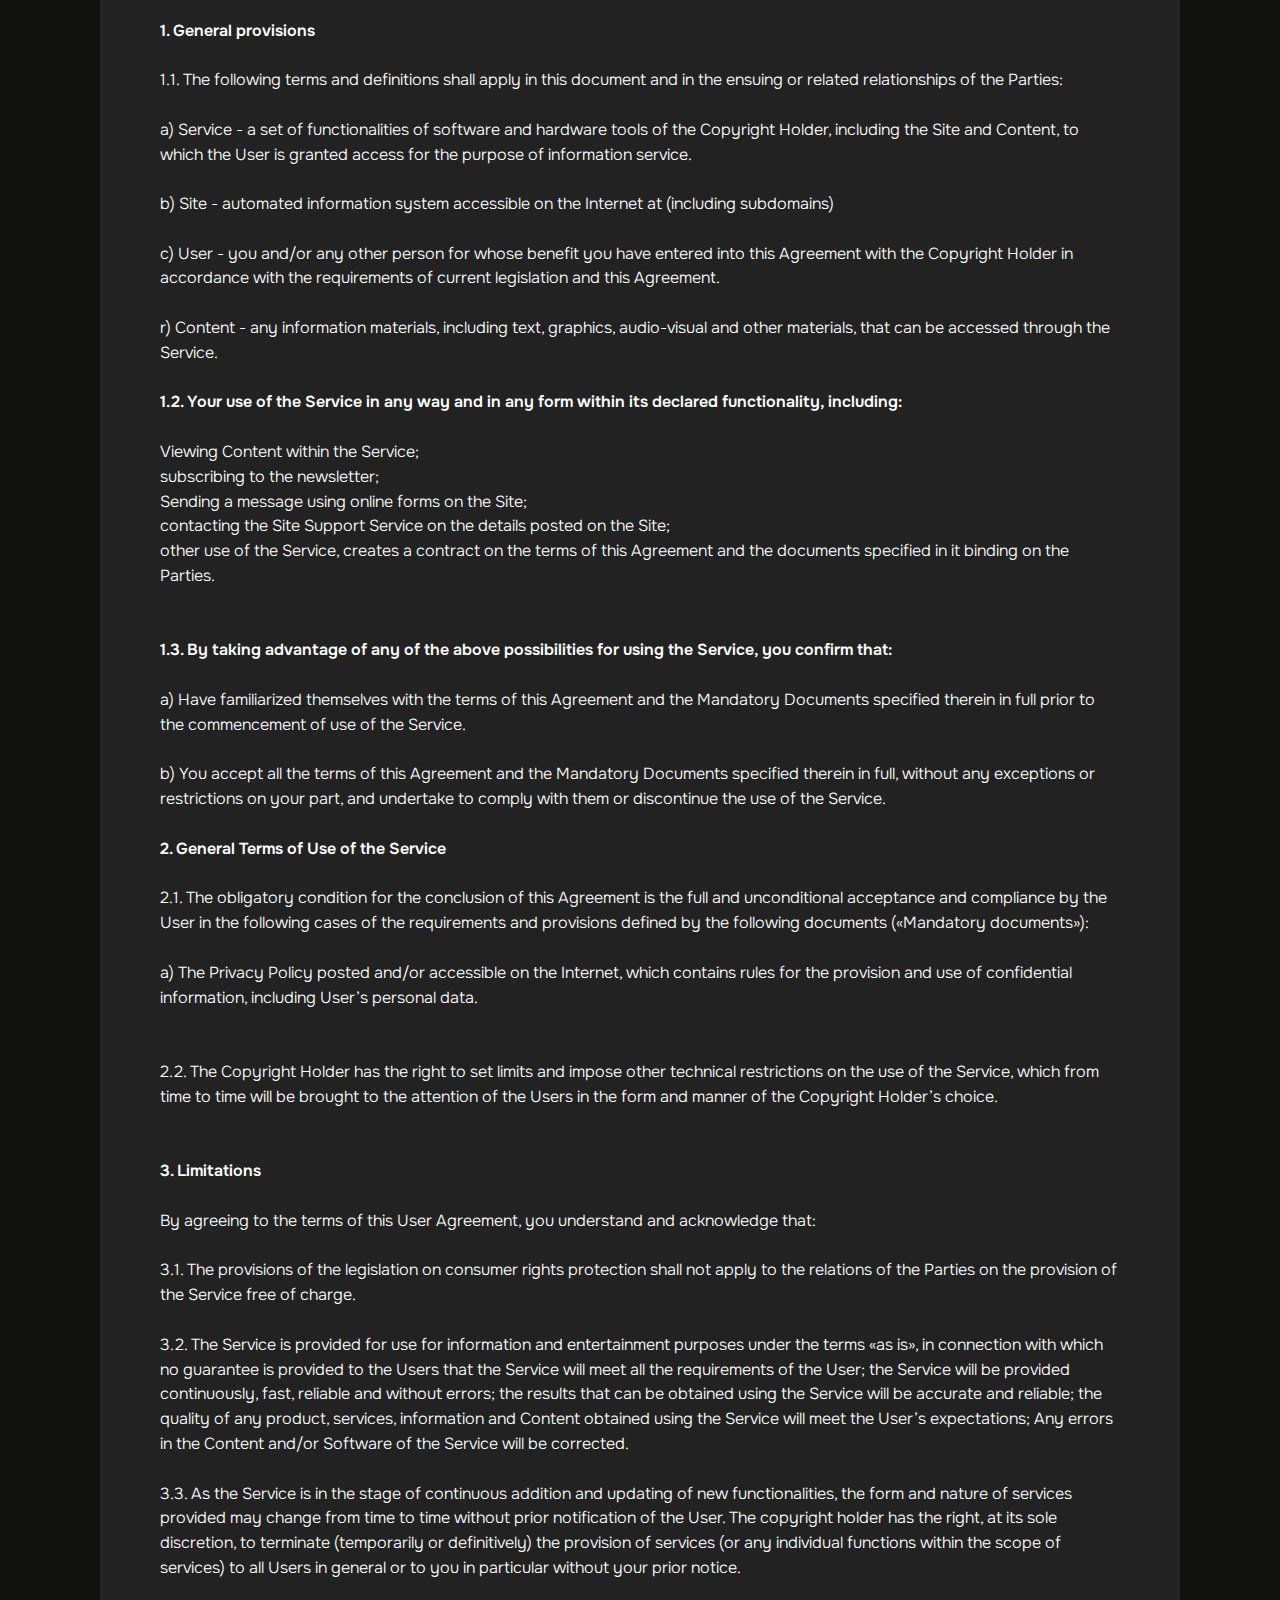
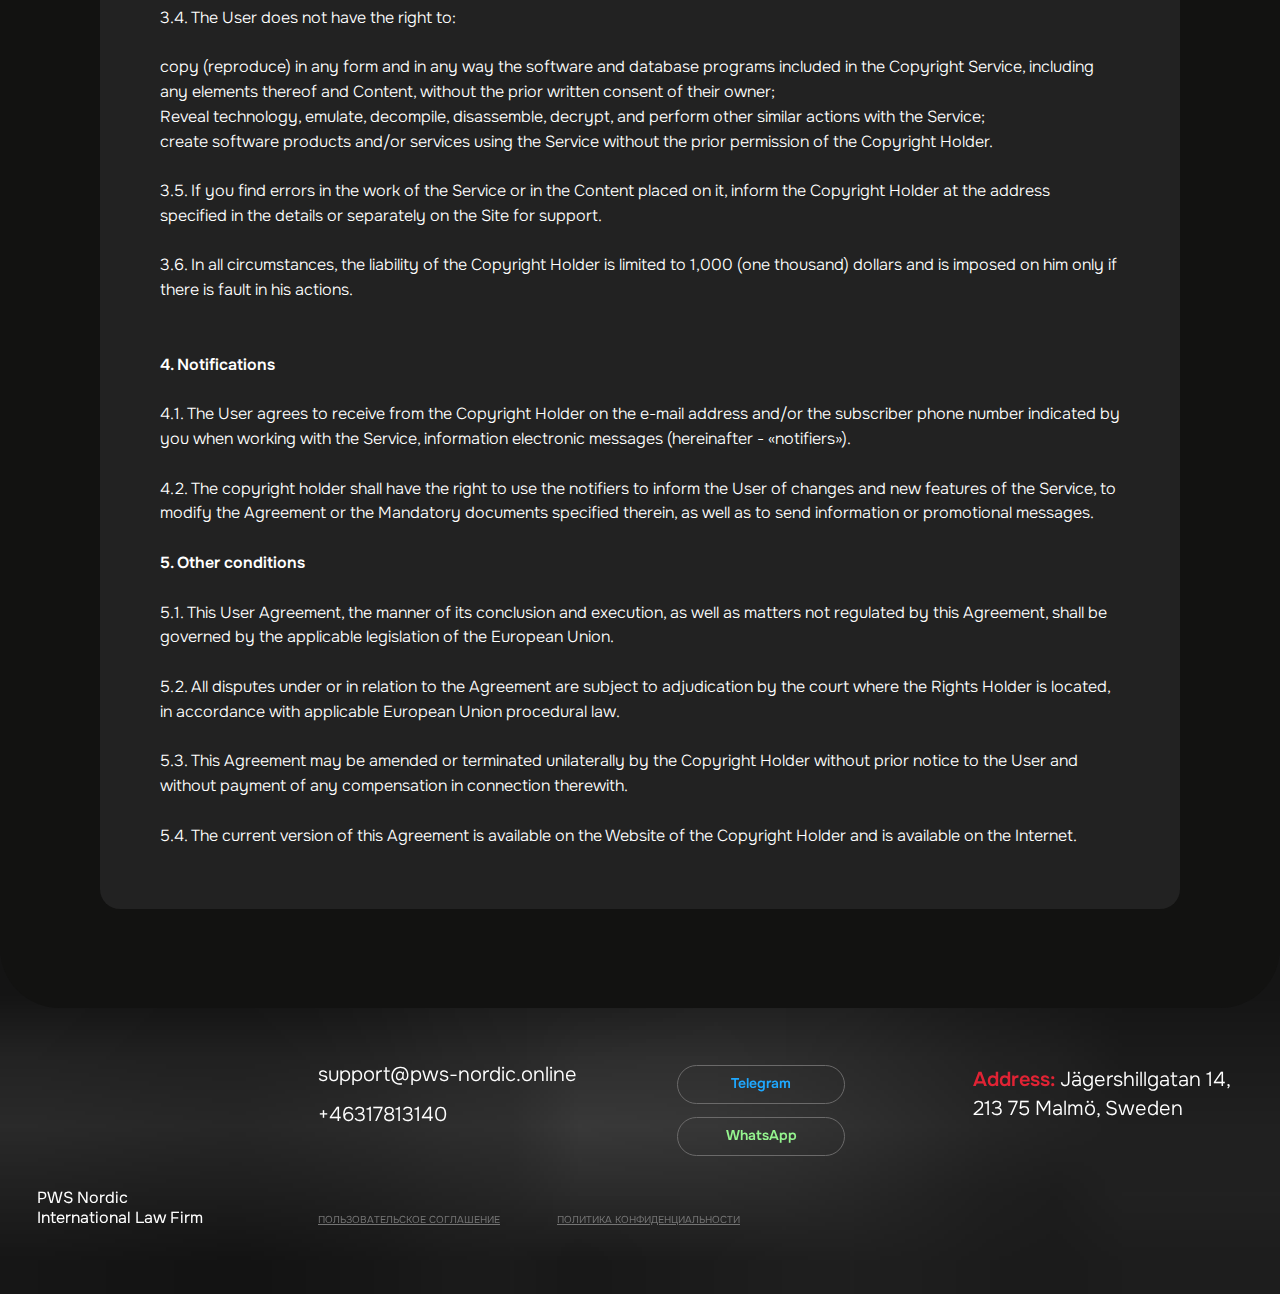
<file: user-agreement.html>
﻿<!DOCTYPE html> <html> <head> <meta charset="utf-8"> <meta http-equiv="Content-Type" content="text/html; charset=utf-8"> <meta name="viewport" content="width=device-width, initial-scale=1.0"> <!--metatextblock--> <title>Пользовательское соглашение</title> <meta property="og:url" content="https://petersson-woodhouse-solicitors-n0rdfirm.online/user-agreement"> <meta property="og:title" content="Пользовательское соглашение"> <meta property="og:description" content=""> <meta property="og:type" content="website"> <meta property="og:image" content="/images/tild6337-3639-4537-b538-336264636465__frame_22_6.jpg"> <link rel="canonical" href="user-agreement.html"> <!--/metatextblock--> <meta name="format-detection" content="telephone=no"> <meta http-equiv="x-dns-prefetch-control" content="on"> <link rel="dns-prefetch" href="https://ws.tildacdn.com">  <link rel="shortcut icon" href="images/tild3333-3238-4137-b864-376564356466__photo.png" type="image/x-icon"> <!-- Assets --> <script src="js/tilda-fallback-1.0.min.js" async="" charset="utf-8"></script> <link rel="stylesheet" href="css/tilda-grid-3.0.min.css" type="text/css" media="all" onerror="this.loaderr='y';"> <link rel="stylesheet" href="css/tilda-blocks-page60833601.min.css?t=1744615781" type="text/css" media="all" onerror="this.loaderr='y';"> <script nomodule="" src="js/tilda-polyfill-1.0.min.js" charset="utf-8"></script> <script type="text/javascript">function t_onReady(func) {if(document.readyState!='loading') {func();} else {document.addEventListener('DOMContentLoaded',func);}}
function t_onFuncLoad(funcName,okFunc,time) {if(typeof window[funcName]==='function') {okFunc();} else {setTimeout(function() {t_onFuncLoad(funcName,okFunc,time);},(time||100));}}function t396_initialScale(t){t=document.getElementById("rec"+t);if(t){t=t.querySelector(".t396__artboard");if(t){var e,r=document.documentElement.clientWidth,a=[];if(i=t.getAttribute("data-artboard-screens"))for(var i=i.split(","),l=0;l<i.length;l++)a[l]=parseInt(i[l],10);else a=[320,480,640,960,1200];for(l=0;l<a.length;l++){var n=a[l];n<=r&&(e=n)}var o="edit"===window.allrecords.getAttribute("data-tilda-mode"),d="center"===t396_getFieldValue(t,"valign",e,a),c="grid"===t396_getFieldValue(t,"upscale",e,a),s=t396_getFieldValue(t,"height_vh",e,a),u=t396_getFieldValue(t,"height",e,a),g=!!window.opr&&!!window.opr.addons||!!window.opera||-1!==navigator.userAgent.indexOf(" OPR/");if(!o&&d&&!c&&!s&&u&&!g){for(var _=parseFloat((r/e).toFixed(3)),f=[t,t.querySelector(".t396__carrier"),t.querySelector(".t396__filter")],l=0;l<f.length;l++)f[l].style.height=Math.floor(parseInt(u,10)*_)+"px";t396_scaleInitial__getElementsToScale(t).forEach(function(t){t.style.zoom=_})}}}}function t396_scaleInitial__getElementsToScale(t){return t?Array.prototype.slice.call(t.children).filter(function(t){return t&&(t.classList.contains("t396__elem")||t.classList.contains("t396__group"))}):[]}function t396_getFieldValue(t,e,r,a){var i=a[a.length-1],l=r===i?t.getAttribute("data-artboard-"+e):t.getAttribute("data-artboard-"+e+"-res-"+r);if(!l)for(var n=0;n<a.length;n++){var o=a[n];if(!(o<=r)&&(l=o===i?t.getAttribute("data-artboard-"+e):t.getAttribute("data-artboard-"+e+"-res-"+o)))break}return l}</script> <script src="js/jquery-1.10.2.min.js" charset="utf-8" onerror="this.loaderr='y';"></script> <script src="js/tilda-scripts-3.0.min.js" charset="utf-8" defer="" onerror="this.loaderr='y';"></script> <script src="js/tilda-blocks-page60833601.min.js?t=1744615781" charset="utf-8" async="" onerror="this.loaderr='y';"></script> <script src="js/lazyload-1.3.min.export.js" charset="utf-8" async="" onerror="this.loaderr='y';"></script> <script src="js/tilda-zero-1.1.min.js" charset="utf-8" async="" onerror="this.loaderr='y';"></script> <script src="js/tilda-zero-scale-1.0.min.js" charset="utf-8" async="" onerror="this.loaderr='y';"></script> <script src="js/tilda-events-1.0.min.js" charset="utf-8" async="" onerror="this.loaderr='y';"></script> <!-- nominify begin --><!-- Meta Pixel Code --> <script>
!function(f,b,e,v,n,t,s)
{if(f.fbq)return;n=f.fbq=function(){n.callMethod?
n.callMethod.apply(n,arguments):n.queue.push(arguments)};
if(!f._fbq)f._fbq=n;n.push=n;n.loaded=!0;n.version='2.0';
n.queue=[];t=b.createElement(e);t.async=!0;
t.src=v;s=b.getElementsByTagName(e)[0];
s.parentNode.insertBefore(t,s)}(window, document,'script',
'https://connect.facebook.net/en_US/fbevents.js');
fbq('init', '641709301292732');
fbq('track', 'PageView');
</script> <noscript><img height="1" width="1" style="display:none" src="tr?id=641709301292732&ev=PageView&noscript=1"></noscript> <!-- End Meta Pixel Code --><!-- nominify end --><script type="text/javascript">window.dataLayer=window.dataLayer||[];</script> <!-- Facebook Pixel Code --> <script type="text/javascript" data-tilda-cookie-type="advertising">setTimeout(function(){!function(f,b,e,v,n,t,s)
{if(f.fbq)return;n=f.fbq=function(){n.callMethod?n.callMethod.apply(n,arguments):n.queue.push(arguments)};if(!f._fbq)f._fbq=n;n.push=n;n.loaded=!0;n.version='2.0';n.agent='pltilda';n.queue=[];t=b.createElement(e);t.async=!0;t.src=v;s=b.getElementsByTagName(e)[0];s.parentNode.insertBefore(t,s)}(window,document,'script','https://connect.facebook.net/en_US/fbevents.js');fbq('init','641709301292732');fbq('track','PageView');},2000);</script> <!-- End Facebook Pixel Code --> <script type="text/javascript">(function() {if((/bot|google|yandex|baidu|bing|msn|duckduckbot|teoma|slurp|crawler|spider|robot|crawling|facebook/i.test(navigator.userAgent))===false&&typeof(sessionStorage)!='undefined'&&sessionStorage.getItem('visited')!=='y'&&document.visibilityState){var style=document.createElement('style');style.type='text/css';style.innerHTML='@media screen and (min-width: 980px) {.t-records {opacity: 0;}.t-records_animated {-webkit-transition: opacity ease-in-out .2s;-moz-transition: opacity ease-in-out .2s;-o-transition: opacity ease-in-out .2s;transition: opacity ease-in-out .2s;}.t-records.t-records_visible {opacity: 1;}}';document.getElementsByTagName('head')[0].appendChild(style);function t_setvisRecs(){var alr=document.querySelectorAll('.t-records');Array.prototype.forEach.call(alr,function(el) {el.classList.add("t-records_animated");});setTimeout(function() {Array.prototype.forEach.call(alr,function(el) {el.classList.add("t-records_visible");});sessionStorage.setItem("visited","y");},400);}
document.addEventListener('DOMContentLoaded',t_setvisRecs);}})();</script></head> <body class="t-body" style="margin:0;"> <!--allrecords--> <div id="allrecords" data-tilda-export="yes" class="t-records" data-hook="blocks-collection-content-node" data-tilda-project-id="12273155" data-tilda-page-id="60833601" data-tilda-page-alias="user-agreement" data-tilda-formskey="be6160d55e516ef8cb18501b12273155" data-tilda-cookie="no" data-tilda-lazy="yes" data-tilda-root-zone="one" data-tilda-project-headcode="yes"> <div id="rec846937035" class="r t-rec t-rec_pt_45 t-rec_pb_45" style="padding-top:45px;padding-bottom:45px;background-color:#121211; " data-record-type="248" data-bg-color="#121211"> <!-- T220 --> <div class="t220"> <div class="t-container "> <div class="t-col t-col_10 t-prefix_1"> <div class="t220__textwrapper" style="background-color:#222222;"> <div style=""> <div class="t220__title t-heading t-heading_sm" field="title"><div style="font-size: 30px;" data-customstyle="yes">Пользовательское соглашение</div></div> <div field="text" class="t220__text t-text t-text_md "><div style="font-size: 16px;" data-customstyle="yes"><span style="background-color: transparent;">Настоящий документ «Пользовательское соглашение» представляет собой предложение компании заключить безвозмездный договор на информационное обслуживание на изложенных ниже условиях.</span><br><br><span style="background-color: transparent;">Внимательно ознакомьтесь с условиями настоящего Пользовательского соглашения до начала использования Сервиса. Если вы не согласны с условиями настоящего Соглашения и указанных в нем Обязательных документов или не имеете права на заключение договора на их основе, вам следует незамедлительно прекратить любое использование Сервиса.</span><br><br><strong style="background-color: transparent;">1. Общие положения</strong><br><br><strong style="background-color: transparent;">1.1. В настоящем документе и вытекающих или связанных с ним отношениях Сторон применяются следующие термины и определения:</strong><br><br><span style="background-color: transparent;">а) Сервис – совокупность функциональных возможностей программно-аппаратных средств Правообладателя, включая Сайт и Контент, к которым Пользователю предоставляется доступ в целях информационного обслуживания.</span><br><br><span style="background-color: transparent;">б) Сайт – автоматизированная информационная система, доступная в сети Интернет по адресу (включая поддомены)</span><br><br><span style="background-color: transparent;">в) Пользователь – вы и/или иное лицо, в интересах которого вы заключили настоящее Соглашение с Правообладателем в соответствии с требованиями действующего законодательства и настоящего Соглашения.</span><br><br><span style="background-color: transparent;">г) Контент – любые информационные материалы, включая текстовые, графические, аудиовизуальные и прочие материалы, к которым можно получить доступ с использованием Сервиса.</span><br><br><strong style="background-color: transparent;">1.2. Использование вами Сервиса любым способом и в любой форме в пределах его объявленных функциональных возможностей, включая:</strong><br><br><ul><li><span style="background-color: transparent;">просмотр Контента в рамках Сервиса;</span></li><li><span style="background-color: transparent;">оформление подписки на информационную рассылку;</span></li><li><span style="background-color: transparent;">направление сообщения с использованием онлайн-форм на Сайте;</span></li><li><span style="background-color: transparent;">обращение в службу поддержки Сайта по реквизитам, размещенным на Сайте;</span></li><li><span style="background-color: transparent;">иное использование Сервиса,</span></li></ul><span style="background-color: transparent;">создает договор на условиях настоящего Соглашения и указанных в нем обязательных для Сторон документов.</span><br><br><strong style="background-color: transparent;">1.3. Воспользовавшись любой из указанных выше возможностей по использованию Сервиса вы подтверждаете, что:</strong><br><br><span style="background-color: transparent;">а) Ознакомились с условиями настоящего Соглашения и указанных в нем Обязательных документов в полном объеме до начала использования Сервиса.</span><br><br><span style="background-color: transparent;">б) Принимаете все условия настоящего Соглашения и указанных в нем Обязательных документов в полном объеме без каких-либо изъятий и ограничений с вашей стороны и обязуетесь их соблюдать или прекратить использование Сервиса.</span><br><br><strong style="background-color: transparent;">2. Общие условия пользования Сервисом</strong><br><br><span style="background-color: transparent;">2.1. Обязательным условием заключения настоящего Соглашения является полное и безоговорочное принятие и соблюдение Пользователем в установленных ниже случаях требований и положений, определенных следующими документами («Обязательные документы»):</span><br><br><span style="background-color: transparent;">а) Политика конфиденциальности, размещенная и/или доступная в сети Интернет, которая содержит правила предоставления и использования конфиденциальной информации, включая персональные данные Пользователя.</span><br><br><span style="background-color: transparent;">2.2. Правообладатель вправе устанавливать лимиты и вводить иные технические ограничения использования Сервиса, которые время от времени будут доводиться до сведения Пользователей в форме и способом по выбору Правообладателя.</span><br><br><strong style="background-color: transparent;">3. Ограничения</strong><br><br><span style="background-color: transparent;">Соглашаясь с условиями настоящего Пользовательского соглашения, вы понимаете и признаете, что:</span><br><br><span style="background-color: transparent;">3.1. К отношениям Сторон по предоставлению Сервиса на безвозмездной основе не подлежат применению положения законодательства о защите прав потребителей.</span><br><br><span style="background-color: transparent;">3.2. Сервис предоставляется для использования в информационно-развлекательных целях на условиях «как есть», в связи с чем Пользователям не представляются какие-либо гарантии, что Сервис будет соответствовать всем требованиям Пользователя; услуги будут предоставляться непрерывно, быстро, надежно и без ошибок; результаты, которые могут быть получены с использованием Сервиса, будут точными и надежными; качество какого-либо продукта, услуги, информации и Контента, полученных с использованием Сервиса, будет соответствовать ожиданиям Пользователя; все ошибки в Контенте и/или программном обеспечении Сервиса будут исправлены.</span><br><br><span style="background-color: transparent;">3.3. Поскольку Сервис находится на стадии постоянного дополнения и обновления новых функциональных возможностей, форма и характер предоставляемых услуг могут время от времени меняться без предварительного уведомления Пользователя. Правообладатель вправе по собственному усмотрению прекратить (временно или окончательно) предоставление услуг (или каких-либо отдельных функций в рамках услуг) всем Пользователям вообще или вам, в частности, без вашего предварительного уведомления.</span><br><br><span style="background-color: transparent;">3.4. Пользователь не имеет права самостоятельно или с привлечением третьих лиц:</span><br><br><ul><li><span style="background-color: transparent;">копировать (воспроизводить) в любой форме и способом входящие в состав Сервиса Правообладателя программы для ЭВМ и базы данных, включая любые их элементы и Контент, без получения предварительного письменного согласия их владельца;</span></li><li><span style="background-color: transparent;">вскрывать технологию, эмулировать, декомпилировать, дизассемблировать, дешифровать, и производить иные аналогичные действия с Сервисом;</span></li><li><span style="background-color: transparent;">создавать программные продукты и/или сервисы с использованием Сервиса без получения предварительного разрешения Правообладателя.</span></li></ul><span style="background-color: transparent;">3.5. При обнаружении ошибок в работе Сервиса или в размещенном на нем Контенте сообщите об этом Правообладателю по адресу, указанному в реквизитах или отдельно на Сайте для службы поддержки.</span><br><br><span style="background-color: transparent;">3.6. При любых обстоятельствах ответственность Правообладателя ограничена 1 000 (Одной тысячей) долларов и возлагается на него исключительно при наличии в его действиях вины.</span><br><br><strong style="background-color: transparent;">4. Уведомления</strong><br><br><span style="background-color: transparent;">4.1. Пользователь соглашается получать от Правообладателя на электронный адрес и/или абонентский номер телефона, указанный вами при работе с Сервисом, информационные электронные сообщения (далее — «нотификаторы»).</span><br><br><span style="background-color: transparent;">4.2. Правообладатель вправе использовать нотификаторы для информирования Пользователя об изменениях и новых возможностях Сервиса, об изменении Соглашения или указанных в нем Обязательных документов, а также для рассылок информационного или рекламного характера.</span><br><br><strong style="background-color: transparent;">5. Прочие условия</strong><br><br><span style="background-color: transparent;">5.1. Настоящее Пользовательское соглашение, порядок его заключения и исполнения, а также вопросы, не урегулированные настоящим Соглашением, регулируются действующим законодательством Европейского союза.</span><br><br><span style="background-color: transparent;">5.2. Все споры по Соглашению или в связи с ним подлежат рассмотрению в суде по месту нахождения Правообладателя в соответствии с действующим процессуальным правом Европейского союза.</span><br><br><span style="background-color: transparent;">5.3. Настоящее Соглашение может быть изменено или прекращено Правообладателем в одностороннем порядке без предварительного уведомления Пользователя и без выплаты какой-либо компенсации в связи с этим.</span><br><br><span style="background-color: transparent;">5.4. Действующая редакция настоящего Соглашения размещена на Сайте Правообладателя и доступна в сети Интернет.</span><br><br><br><strong style="background-color: transparent; font-size: 20px;">USER AGREEMENT</strong><br><br><span style="background-color: transparent;">This document «User Agreement» is a proposal of the company to conclude a contract for information services free of charge on the following terms.</span><br><span style="background-color: transparent;"> </span><br><span style="background-color: transparent;">Please read the terms and conditions of this User Agreement carefully before using the Service. If you do not agree with the terms of this Agreement and the Binding Documents specified therein or are not entitled to conclude a contract on the basis thereof, you should immediately cease any use of the Service.</span><br><br><span style="background-color: transparent;"> </span><br><strong style="background-color: transparent;">1. General provisions</strong><br><span style="background-color: transparent;"> </span><br><span style="background-color: transparent;">1.1. The following terms and definitions shall apply in this document and in the ensuing or related relationships of the Parties:</span><br><span style="background-color: transparent;"> </span><br><span style="background-color: transparent;">a) Service - a set of functionalities of software and hardware tools of the Copyright Holder, including the Site and Content, to which the User is granted access for the purpose of information service.</span><br><span style="background-color: transparent;"> </span><br><span style="background-color: transparent;">b) Site - automated information system accessible on the Internet at (including subdomains)</span><br><span style="background-color: transparent;"> </span><br><span style="background-color: transparent;">c) User - you and/or any other person for whose benefit you have entered into this Agreement with the Copyright Holder in accordance with the requirements of current legislation and this Agreement.</span><br><span style="background-color: transparent;"> </span><br><span style="background-color: transparent;">r) Content - any information materials, including text, graphics, audio-visual and other materials, that can be accessed through the Service.</span><br><br><strong style="background-color: transparent;">1.2. Your use of the Service in any way and in any form within its declared functionality, including:</strong><br><span style="background-color: transparent;"> </span><br><span style="background-color: transparent;">Viewing Content within the Service;</span><br><span style="background-color: transparent;">subscribing to the newsletter;</span><br><span style="background-color: transparent;">Sending a message using online forms on the Site;</span><br><span style="background-color: transparent;">contacting the Site Support Service on the details posted on the Site;</span><br><span style="background-color: transparent;">other use of the Service, creates a contract on the terms of this Agreement and the documents specified in it binding on the Parties.</span><br><br><span style="background-color: transparent;"> </span><br><strong style="background-color: transparent;">1.3. By taking advantage of any of the above possibilities for using the Service, you confirm that:</strong><br><span style="background-color: transparent;"> </span><br><span style="background-color: transparent;">a) Have familiarized themselves with the terms of this Agreement and the Mandatory Documents specified therein in full prior to the commencement of use of the Service.</span><br><span style="background-color: transparent;"> </span><br><span style="background-color: transparent;">b) You accept all the terms of this Agreement and the Mandatory Documents specified therein in full, without any exceptions or restrictions on your part, and undertake to comply with them or discontinue the use of the Service.</span><br><br><strong style="background-color: transparent;">2. General Terms of Use of the Service</strong><br><span style="background-color: transparent;"> </span><br><span style="background-color: transparent;">2.1. The obligatory condition for the conclusion of this Agreement is the full and unconditional acceptance and compliance by the User in the following cases of the requirements and provisions defined by the following documents («Mandatory documents»):</span><br><span style="background-color: transparent;"> </span><br><span style="background-color: transparent;">a) The Privacy Policy posted and/or accessible on the Internet, which contains rules for the provision and use of confidential information, including User’s personal data.</span><br><br><span style="background-color: transparent;"> </span><br><span style="background-color: transparent;">2.2. The Copyright Holder has the right to set limits and impose other technical restrictions on the use of the Service, which from time to time will be brought to the attention of the Users in the form and manner of the Copyright Holder’s choice.</span><br><br><span style="background-color: transparent;"> </span><br><strong style="background-color: transparent;">3. Limitations</strong><br><span style="background-color: transparent;"> </span><br><span style="background-color: transparent;">By agreeing to the terms of this User Agreement, you understand and acknowledge that:</span><br><span style="background-color: transparent;"> </span><br><span style="background-color: transparent;">3.1. The provisions of the legislation on consumer rights protection shall not apply to the relations of the Parties on the provision of the Service free of charge.</span><br><span style="background-color: transparent;"> </span><br><span style="background-color: transparent;">3.2. The Service is provided for use for information and entertainment purposes under the terms «as is», in connection with which no guarantee is provided to the Users that the Service will meet all the requirements of the User; the Service will be provided continuously, fast, reliable and without errors; the results that can be obtained using the Service will be accurate and reliable; the quality of any product, services, information and Content obtained using the Service will meet the User’s expectations; Any errors in the Content and/or Software of the Service will be corrected.</span><br><br><span style="background-color: transparent;">3.3. As the Service is in the stage of continuous addition and updating of new functionalities, the form and nature of services provided may change from time to time without prior notification of the User. The copyright holder has the right, at its sole discretion, to terminate (temporarily or definitively) the provision of services (or any individual functions within the scope of services) to all Users in general or to you in particular without your prior notice.</span><br><span style="background-color: transparent;"> </span><br><span style="background-color: transparent;">3.4. The User does not have the right to:</span><br><span style="background-color: transparent;"> </span><br><span style="background-color: transparent;">copy (reproduce) in any form and in any way the software and database programs included in the Copyright Service, including any elements thereof and Content, without the prior written consent of their owner;</span><br><span style="background-color: transparent;">Reveal technology, emulate, decompile, disassemble, decrypt, and perform other similar actions with the Service;</span><br><span style="background-color: transparent;">create software products and/or services using the Service without the prior permission of the Copyright Holder.</span><br><br><span style="background-color: transparent;">3.5. If you find errors in the work of the Service or in the Content placed on it, inform the Copyright Holder at the address specified in the details or separately on the Site for support.</span><br><br><span style="background-color: transparent;">3.6. In all circumstances, the liability of the Copyright Holder is limited to 1,000 (one thousand) dollars and is imposed on him only if there is fault in his actions.</span><br><br><br><strong style="background-color: transparent;">4. Notifications</strong><br><span style="background-color: transparent;"> </span><br><span style="background-color: transparent;">4.1. The User agrees to receive from the Copyright Holder on the e-mail address and/or the subscriber phone number indicated by you when working with the Service, information electronic messages (hereinafter - «notifiers»).</span><br><span style="background-color: transparent;"> </span><br><span style="background-color: transparent;">4.2. The copyright holder shall have the right to use the notifiers to inform the User of changes and new features of the Service, to modify the Agreement or the Mandatory documents specified therein, as well as to send information or promotional messages.</span><br><br><strong style="background-color: transparent;">5. Other conditions</strong><br><span style="background-color: transparent;"> </span><br><span style="background-color: transparent;">5.1. This User Agreement, the manner of its conclusion and execution, as well as matters not regulated by this Agreement, shall be governed by the applicable legislation of the European Union.</span><br><span style="background-color: transparent;"> </span><br><span style="background-color: transparent;">5.2. All disputes under or in relation to the Agreement are subject to adjudication by the court where the Rights Holder is located, in accordance with applicable European Union procedural law.</span><br><span style="background-color: transparent;"> </span><br><span style="background-color: transparent;">5.3. This Agreement may be amended or terminated unilaterally by the Copyright Holder without prior notice to the User and without payment of any compensation in connection therewith.</span><br><span style="background-color: transparent;"> </span><br><span style="background-color: transparent;">5.4. The current version of this Agreement is available on the Website of the Copyright Holder and is available on the Internet.</span></div></div> </div> </div> </div> </div> </div> <style> #rec846937035 .t220__title{color:#ffffff;font-weight:400;font-family:'Onest';}#rec846937035 .t220__text{font-size:20px;color:#ffffff;font-weight:300;font-family:'Onest';}</style> <style> #rec846937035 .t220__textwrapper{border-radius:20px;}</style> </div> <!--footer--> <footer id="t-footer" class="t-records" data-hook="blocks-collection-content-node" data-tilda-project-id="12273155" data-tilda-page-id="63658775" data-tilda-formskey="be6160d55e516ef8cb18501b12273155" data-tilda-cookie="no" data-tilda-lazy="yes" data-tilda-root-zone="one" data-tilda-project-headcode="yes"> <div id="rec869570709" class="r t-rec" style=" " data-animationappear="off" data-record-type="396"> <!-- T396 --> <style>#rec869570709 .t396__artboard {height:410px;background-color:#121211;}#rec869570709 .t396__filter {height:410px;}#rec869570709 .t396__carrier{height:410px;background-position:left top;background-attachment:scroll;background-image:url('images/tild3036-6334-4132-b030-643238636433__-__resize__20x__frame_28_1.jpg');background-size:cover;background-repeat:no-repeat;}@media screen and (max-width:1599px) {#rec869570709 .t396__artboard,#rec869570709 .t396__filter,#rec869570709 .t396__carrier {height:340px;}#rec869570709 .t396__filter {}#rec869570709 .t396__carrier {background-position:left top;background-attachment:scroll;}}@media screen and (max-width:1199px) {#rec869570709 .t396__artboard,#rec869570709 .t396__filter,#rec869570709 .t396__carrier {height:360px;}#rec869570709 .t396__filter {}#rec869570709 .t396__carrier {background-attachment:scroll;}}@media screen and (max-width:959px) {#rec869570709 .t396__artboard,#rec869570709 .t396__filter,#rec869570709 .t396__carrier {height:460px;}#rec869570709 .t396__filter {}#rec869570709 .t396__carrier {background-attachment:scroll;}}@media screen and (max-width:639px) {#rec869570709 .t396__artboard,#rec869570709 .t396__filter,#rec869570709 .t396__carrier {height:440px;}#rec869570709 .t396__artboard {background-color:#121211;}#rec869570709 .t396__filter {}#rec869570709 .t396__carrier {background-position:56.233% 58.993%;background-attachment:scroll;}}@media screen and (max-width:479px) {#rec869570709 .t396__artboard,#rec869570709 .t396__filter,#rec869570709 .t396__carrier {height:460px;}#rec869570709 .t396__filter {}#rec869570709 .t396__carrier {background-position:46.621% 45.228%;background-attachment:scroll;}}#rec869570709 .tn-elem[data-elem-id="1735401491306"]{z-index:3;top:-134px;left:calc(50% - 50% + 0px);width:100%;height:215px;}#rec869570709 .tn-elem[data-elem-id="1735401491306"] .tn-atom {border-radius:60px 60px 60px 60px;background-color:#121211;background-position:center center;border-color:transparent ;border-style:solid;}@media screen and (max-width:1599px) {#rec869570709 .tn-elem[data-elem-id="1735401491306"] {top:-161px;left:calc(50% - 50% + 0px);width:100%;height:215px;}}@media screen and (max-width:1199px) {}@media screen and (max-width:959px) {}@media screen and (max-width:639px) {#rec869570709 .tn-elem[data-elem-id="1735401491306"] {top:-158px;left:calc(50% - 50% + 0px);width:100%;height:215px;}}@media screen and (max-width:479px) {#rec869570709 .tn-elem[data-elem-id="1735401491306"] {top:-122px;height:164px;border-radius:40px 40px 40px 40px;}#rec869570709 .tn-elem[data-elem-id="1735401491306"] .tn-atom {background-size:cover;border-radius:40px 40px 40px 40px;}}#rec869570709 .tn-elem[data-elem-id="1735401555271"]{z-index:4;top:161px;left:calc(50% - 800px + 72px);width:145px;height:auto;}#rec869570709 .tn-elem[data-elem-id="1735401555271"] .tn-atom {border-radius:0px 0px 0px 0px;background-position:center center;border-color:transparent ;border-style:solid;}#rec869570709 .tn-elem[data-elem-id="1735401555271"] .tn-atom__img {border-radius:0px 0px 0px 0px;}@media screen and (max-width:1599px) {#rec869570709 .tn-elem[data-elem-id="1735401555271"] {top:111px;left:calc(50% - 600px + -3px);height:auto;}}@media screen and (max-width:1199px) {#rec869570709 .tn-elem[data-elem-id="1735401555271"] {height:auto;}}@media screen and (max-width:959px) {#rec869570709 .tn-elem[data-elem-id="1735401555271"] {left:calc(50% - 320px + 0px);height:auto;}}@media screen and (max-width:639px) {#rec869570709 .tn-elem[data-elem-id="1735401555271"] {height:auto;}}@media screen and (max-width:479px) {#rec869570709 .tn-elem[data-elem-id="1735401555271"] {top:92px;left:calc(50% - 160px + -6px);width:113px;height:auto;}}#rec869570709 .tn-elem[data-elem-id="1735403049067"]{color:#ffffff;z-index:5;top:283px;left:calc(50% - 800px + 72px);width:177px;height:auto;}#rec869570709 .tn-elem[data-elem-id="1735403049067"] .tn-atom {vertical-align:middle;color:#ffffff;font-size:16px;font-family:'Onest',Arial,sans-serif;line-height:1.25;font-weight:400;background-position:center center;border-color:transparent ;border-style:solid;}@media screen and (max-width:1599px) {#rec869570709 .tn-elem[data-elem-id="1735403049067"] {top:234px;left:calc(50% - 600px + -3px);width:177px;height:auto;}}@media screen and (max-width:1199px) {#rec869570709 .tn-elem[data-elem-id="1735403049067"] {top:267px;height:auto;}}@media screen and (max-width:959px) {#rec869570709 .tn-elem[data-elem-id="1735403049067"] {top:358px;left:calc(50% - 320px + 0px);height:auto;}}@media screen and (max-width:639px) {#rec869570709 .tn-elem[data-elem-id="1735403049067"] {top:311px;height:auto;}}@media screen and (max-width:479px) {#rec869570709 .tn-elem[data-elem-id="1735403049067"] {top:104px;left:calc(50% - 160px + 154px);height:auto;}#rec869570709 .tn-elem[data-elem-id="1735403049067"] .tn-atom{font-size:13px;background-size:cover;}}#rec869570709 .tn-elem[data-elem-id="1735409525025"]{color:#ffffff;z-index:6;top:169px;left:calc(50% - 800px + 587px);width:272px;height:auto;}#rec869570709 .tn-elem[data-elem-id="1735409525025"] .tn-atom {vertical-align:middle;color:#ffffff;font-size:20px;font-family:'Onest',Arial,sans-serif;line-height:1;font-weight:300;background-position:center center;border-color:transparent ;border-style:solid;}@media screen and (max-width:1599px) {#rec869570709 .tn-elem[data-elem-id="1735409525025"] {top:111px;left:calc(50% - 600px + 278px);height:auto;}}@media screen and (max-width:1199px) {#rec869570709 .tn-elem[data-elem-id="1735409525025"] {top:117px;left:calc(50% - 480px + 204px);height:auto;}}@media screen and (max-width:959px) {}@media screen and (max-width:639px) {#rec869570709 .tn-elem[data-elem-id="1735409525025"] {top:229px;left:calc(50% - 240px + 0px);width:229px;height:auto;}#rec869570709 .tn-elem[data-elem-id="1735409525025"] .tn-atom{font-size:17px;background-size:cover;}}@media screen and (max-width:479px) {#rec869570709 .tn-elem[data-elem-id="1735409525025"] {top:167px;left:calc(50% - 160px + -6px);height:auto;}}#rec869570709 .tn-elem[data-elem-id="1735409685234"]{color:#ffffff;z-index:7;top:169px;left:calc(50% - 800px + 1229px);width:272px;height:auto;}#rec869570709 .tn-elem[data-elem-id="1735409685234"] .tn-atom {vertical-align:middle;color:#ffffff;font-size:20px;font-family:'Onest',Arial,sans-serif;line-height:1.45;font-weight:300;background-position:center center;border-color:transparent ;border-style:solid;}@media screen and (max-width:1599px) {#rec869570709 .tn-elem[data-elem-id="1735409685234"] {top:111px;left:calc(50% - 600px + 933px);height:auto;}}@media screen and (max-width:1199px) {#rec869570709 .tn-elem[data-elem-id="1735409685234"] {top:118px;left:calc(50% - 480px + 564px);height:auto;}}@media screen and (max-width:959px) {#rec869570709 .tn-elem[data-elem-id="1735409685234"] {top:194px;left:calc(50% - 320px + 204px);height:auto;}}@media screen and (max-width:639px) {#rec869570709 .tn-elem[data-elem-id="1735409685234"] {top:230px;left:calc(50% - 240px + 258px);width:230px;height:auto;}#rec869570709 .tn-elem[data-elem-id="1735409685234"] .tn-atom{font-size:17px;background-size:cover;}}@media screen and (max-width:479px) {#rec869570709 .tn-elem[data-elem-id="1735409685234"] {top:239px;left:calc(50% - 160px + -6px);height:auto;}}#rec869570709 .tn-elem[data-elem-id="1735409785344"]{color:#747474;z-index:8;top:307px;left:calc(50% - 800px + 587px);width:259px;height:auto;}#rec869570709 .tn-elem[data-elem-id="1735409785344"] .tn-atom {vertical-align:middle;color:#747474;font-size:10px;font-family:'Onest',Arial,sans-serif;line-height:1.55;font-weight:400;text-transform:uppercase;background-position:center center;border-color:transparent ;border-style:solid;}@media screen and (max-width:1599px) {#rec869570709 .tn-elem[data-elem-id="1735409785344"] {top:258px;left:calc(50% - 600px + 278px);width:194px;height:auto;}}@media screen and (max-width:1199px) {#rec869570709 .tn-elem[data-elem-id="1735409785344"] {top:291px;left:calc(50% - 480px + 204px);height:auto;}}@media screen and (max-width:959px) {#rec869570709 .tn-elem[data-elem-id="1735409785344"] {top:378px;left:calc(50% - 320px + 429px);height:auto;}}@media screen and (max-width:639px) {#rec869570709 .tn-elem[data-elem-id="1735409785344"] {top:385px;left:calc(50% - 240px + 2px);height:auto;}}@media screen and (max-width:479px) {#rec869570709 .tn-elem[data-elem-id="1735409785344"] {top:384px;left:calc(50% - 160px + -6px);width:168px;height:auto;}#rec869570709 .tn-elem[data-elem-id="1735409785344"] .tn-atom{font-size:9px;background-size:cover;}}#rec869570709 .tn-elem[data-elem-id="1735409832480"]{color:#747474;z-index:9;top:307px;left:calc(50% - 800px + 961px);width:209px;height:auto;}#rec869570709 .tn-elem[data-elem-id="1735409832480"] .tn-atom {vertical-align:middle;color:#747474;font-size:10px;font-family:'Onest',Arial,sans-serif;line-height:1.55;font-weight:400;text-transform:uppercase;background-position:center center;border-color:transparent ;border-style:solid;}@media screen and (max-width:1599px) {#rec869570709 .tn-elem[data-elem-id="1735409832480"] {top:258px;left:calc(50% - 600px + 517px);width:194px;height:auto;}}@media screen and (max-width:1199px) {#rec869570709 .tn-elem[data-elem-id="1735409832480"] {top:291px;left:calc(50% - 480px + 413px);height:auto;}}@media screen and (max-width:959px) {#rec869570709 .tn-elem[data-elem-id="1735409832480"] {top:378px;left:calc(50% - 320px + 213px);height:auto;}}@media screen and (max-width:639px) {#rec869570709 .tn-elem[data-elem-id="1735409832480"] {top:385px;left:calc(50% - 240px + 256px);height:auto;}}@media screen and (max-width:479px) {#rec869570709 .tn-elem[data-elem-id="1735409832480"] {top:408px;left:calc(50% - 160px + -6px);height:auto;}#rec869570709 .tn-elem[data-elem-id="1735409832480"] .tn-atom{font-size:9px;background-size:cover;}}#rec869570709 .tn-elem[data-elem-id="1740130585060"]{color:#1fa8ff;text-align:center;z-index:10;top:159px;left:calc(50% - 800px + 961px);width:168px;height:39px;}#rec869570709 .tn-elem[data-elem-id="1740130585060"] .tn-atom{color:#1fa8ff;font-size:14px;font-family:'Onest',Arial,sans-serif;line-height:1.55;font-weight:600;border-width:1px;border-radius:30px 30px 30px 30px;background-position:center center;border-color:#6b6a6a ;border-style:solid;transition:background-color 0.2s ease-in-out,color 0.2s ease-in-out,border-color 0.2s ease-in-out;}@media (hover),(min-width:0\0) {#rec869570709 .tn-elem[data-elem-id="1740130585060"] .tn-atom:hover {background-color:#ffffff;background-image:none;}}@media screen and (max-width:1599px) {#rec869570709 .tn-elem[data-elem-id="1740130585060"] {top:111px;left:calc(50% - 600px + 637px);width:168px;height:39px;}}@media screen and (max-width:1199px) {#rec869570709 .tn-elem[data-elem-id="1740130585060"] {top:205px;left:calc(50% - 480px + 205px);}}@media screen and (max-width:959px) {#rec869570709 .tn-elem[data-elem-id="1740130585060"] {top:275px;}}@media screen and (max-width:639px) {#rec869570709 .tn-elem[data-elem-id="1740130585060"] {top:107px;left:calc(50% - 240px + 250px);}}@media screen and (max-width:479px) {#rec869570709 .tn-elem[data-elem-id="1740130585060"] {top:317px;left:calc(50% - 160px + -5px);width:157px;}}#rec869570709 .tn-elem[data-elem-id="1740130729878"]{color:#95f58f;text-align:center;z-index:11;top:211px;left:calc(50% - 800px + 961px);width:168px;height:39px;}#rec869570709 .tn-elem[data-elem-id="1740130729878"] .tn-atom{color:#95f58f;font-size:14px;font-family:'Onest',Arial,sans-serif;line-height:1.55;font-weight:600;border-width:1px;border-radius:30px 30px 30px 30px;background-position:center center;border-color:#6b6a6a ;border-style:solid;transition:background-color 0.2s ease-in-out,color 0.2s ease-in-out,border-color 0.2s ease-in-out;}@media (hover),(min-width:0\0) {#rec869570709 .tn-elem[data-elem-id="1740130729878"] .tn-atom:hover {background-color:#ffffff;background-image:none;}}@media screen and (max-width:1599px) {#rec869570709 .tn-elem[data-elem-id="1740130729878"] {top:163px;left:calc(50% - 600px + 637px);}}@media screen and (max-width:1199px) {#rec869570709 .tn-elem[data-elem-id="1740130729878"] {top:205px;left:calc(50% - 480px + 383px);}}@media screen and (max-width:959px) {#rec869570709 .tn-elem[data-elem-id="1740130729878"] {top:275px;}}@media screen and (max-width:639px) {#rec869570709 .tn-elem[data-elem-id="1740130729878"] {top:160px;left:calc(50% - 240px + 252px);}}@media screen and (max-width:479px) {#rec869570709 .tn-elem[data-elem-id="1740130729878"] {top:317px;left:calc(50% - 160px + 164px);width:157px;}}#rec869570709 .tn-elem[data-elem-id="1740130930027"]{z-index:12;top:217px;left:calc(50% - 800px + 971px);width:27px;height:auto;}#rec869570709 .tn-elem[data-elem-id="1740130930027"] .tn-atom {border-radius:0px 0px 0px 0px;background-position:center center;border-color:transparent ;border-style:solid;}#rec869570709 .tn-elem[data-elem-id="1740130930027"] .tn-atom__img {border-radius:0px 0px 0px 0px;}@media screen and (max-width:1599px) {#rec869570709 .tn-elem[data-elem-id="1740130930027"] {top:169px;left:calc(50% - 600px + 647px);height:auto;}}@media screen and (max-width:1199px) {#rec869570709 .tn-elem[data-elem-id="1740130930027"] {top:211px;left:calc(50% - 480px + 393px);height:auto;}}@media screen and (max-width:959px) {#rec869570709 .tn-elem[data-elem-id="1740130930027"] {top:281px;height:auto;}}@media screen and (max-width:639px) {#rec869570709 .tn-elem[data-elem-id="1740130930027"] {top:166px;left:calc(50% - 240px + 262px);height:auto;}}@media screen and (max-width:479px) {#rec869570709 .tn-elem[data-elem-id="1740130930027"] {top:323px;left:calc(50% - 160px + 173px);height:auto;}}#rec869570709 .tn-elem[data-elem-id="1740131015903"]{z-index:13;top:165px;left:calc(50% - 800px + 970px);width:27px;height:auto;}#rec869570709 .tn-elem[data-elem-id="1740131015903"] .tn-atom {border-radius:0px 0px 0px 0px;background-position:center center;border-color:transparent ;border-style:solid;}#rec869570709 .tn-elem[data-elem-id="1740131015903"] .tn-atom__img {border-radius:0px 0px 0px 0px;}@media screen and (max-width:1599px) {#rec869570709 .tn-elem[data-elem-id="1740131015903"] {top:117px;left:calc(50% - 600px + 647px);width:27px;height:auto;}}@media screen and (max-width:1199px) {#rec869570709 .tn-elem[data-elem-id="1740131015903"] {top:211px;left:calc(50% - 480px + 215px);height:auto;}}@media screen and (max-width:959px) {#rec869570709 .tn-elem[data-elem-id="1740131015903"] {top:281px;height:auto;}}@media screen and (max-width:639px) {#rec869570709 .tn-elem[data-elem-id="1740131015903"] {top:113px;left:calc(50% - 240px + 260px);height:auto;}}@media screen and (max-width:479px) {#rec869570709 .tn-elem[data-elem-id="1740131015903"] {top:323px;left:calc(50% - 160px + 3px);height:auto;}}</style> <div class='t396'> <div class="t396__artboard" data-artboard-recid="869570709" data-artboard-screens="320,480,640,960,1200,1600" data-artboard-height="410" data-artboard-valign="center" data-artboard-upscale="grid" data-artboard-height-res-320="460" data-artboard-height-res-480="440" data-artboard-height-res-640="460" data-artboard-height-res-960="360" data-artboard-height-res-1200="340"> <div class="t396__carrier t-bgimg" data-artboard-recid="869570709" data-original="/images/tild3036-6334-4132-b030-643238636433__frame_28_1.jpg"></div> <div class="t396__filter" data-artboard-recid="869570709"></div> <div class='t396__elem tn-elem tn-elem__8695707091735401491306' data-elem-id='1735401491306' data-elem-type='shape' data-field-top-value="-134" data-field-left-value="0" data-field-height-value="215" data-field-width-value="100" data-field-axisy-value="top" data-field-axisx-value="center" data-field-container-value="window" data-field-topunits-value="px" data-field-leftunits-value="px" data-field-heightunits-value="px" data-field-widthunits-value="%" data-field-top-res-320-value="-122" data-field-height-res-320-value="164" data-field-top-res-480-value="-158" data-field-left-res-480-value="0" data-field-height-res-480-value="215" data-field-width-res-480-value="100" data-field-container-res-480-value="window" data-field-top-res-1200-value="-161" data-field-left-res-1200-value="0" data-field-height-res-1200-value="215" data-field-width-res-1200-value="100" data-field-container-res-1200-value="window"> <div class='tn-atom'> </div> </div> <div class='t396__elem tn-elem tn-elem__8695707091735401555271' data-elem-id='1735401555271' data-elem-type='image' data-field-top-value="161" data-field-left-value="72" data-field-height-value="71" data-field-width-value="145" data-field-axisy-value="top" data-field-axisx-value="left" data-field-container-value="grid" data-field-topunits-value="px" data-field-leftunits-value="px" data-field-heightunits-value="px" data-field-widthunits-value="px" data-field-filewidth-value="198" data-field-fileheight-value="97" data-field-heightmode-value="hug" data-field-top-res-320-value="92" data-field-left-res-320-value="-6" data-field-width-res-320-value="113" data-field-left-res-640-value="0" data-field-top-res-1200-value="111" data-field-left-res-1200-value="-3"> <a class='tn-atom' href="index.htm"> <img class='tn-atom__img t-img' data-original='/images/tild3836-6135-4132-a635-346264633164__logo_white_2svg.svg' alt='' imgfield='tn_img_1735401555271'> </a> </div> <div class='t396__elem tn-elem tn-elem__8695707091735403049067' data-elem-id='1735403049067' data-elem-type='text' data-field-top-value="283" data-field-left-value="72" data-field-height-value="40" data-field-width-value="177" data-field-axisy-value="top" data-field-axisx-value="left" data-field-container-value="grid" data-field-topunits-value="px" data-field-leftunits-value="px" data-field-heightunits-value="px" data-field-widthunits-value="px" data-field-textfit-value="autoheight" data-field-top-res-320-value="104" data-field-left-res-320-value="154" data-field-top-res-480-value="311" data-field-top-res-640-value="358" data-field-left-res-640-value="0" data-field-top-res-960-value="267" data-field-top-res-1200-value="234" data-field-left-res-1200-value="-3" data-field-height-res-1200-value="40" data-field-width-res-1200-value="177" data-field-container-res-1200-value="grid"> <div class='tn-atom' field='tn_text_1735403049067'>PWS Nordic<br>International Law Firm</div> </div> <div class='t396__elem tn-elem tn-elem__8695707091735409525025' data-elem-id='1735409525025' data-elem-type='text' data-field-top-value="169" data-field-left-value="587" data-field-height-value="60" data-field-width-value="272" data-field-axisy-value="top" data-field-axisx-value="left" data-field-container-value="grid" data-field-topunits-value="px" data-field-leftunits-value="px" data-field-heightunits-value="px" data-field-widthunits-value="px" data-field-textfit-value="autoheight" data-field-top-res-320-value="167" data-field-left-res-320-value="-6" data-field-top-res-480-value="229" data-field-left-res-480-value="0" data-field-width-res-480-value="229" data-field-top-res-960-value="117" data-field-left-res-960-value="204" data-field-top-res-1200-value="111" data-field-left-res-1200-value="278"> <div class='tn-atom' field='tn_text_1735409525025'><a href="mailto:support@pws-nordic.online" style="color: rgb(255, 255, 255);">support@pws-nordic.online</a><br><br><a href="tel:+46317813140" style="color: rgb(255, 255, 255);">+46317813140</a></div> </div> <div class='t396__elem tn-elem tn-elem__8695707091735409685234' data-elem-id='1735409685234' data-elem-type='text' data-field-top-value="169" data-field-left-value="1229" data-field-height-value="58" data-field-width-value="272" data-field-axisy-value="top" data-field-axisx-value="left" data-field-container-value="grid" data-field-topunits-value="px" data-field-leftunits-value="px" data-field-heightunits-value="px" data-field-widthunits-value="px" data-field-textfit-value="autoheight" data-field-top-res-320-value="239" data-field-left-res-320-value="-6" data-field-top-res-480-value="230" data-field-left-res-480-value="258" data-field-width-res-480-value="230" data-field-top-res-640-value="194" data-field-left-res-640-value="204" data-field-top-res-960-value="118" data-field-left-res-960-value="564" data-field-top-res-1200-value="111" data-field-left-res-1200-value="933"> <div class='tn-atom' field='tn_text_1735409685234'><strong style="color: rgb(224, 35, 52);">Address:</strong> Jägershillgatan 14,<br>213 75 Malmö, Sweden</div> </div> <div class='t396__elem tn-elem tn-elem__8695707091735409785344' data-elem-id='1735409785344' data-elem-type='text' data-field-top-value="307" data-field-left-value="587" data-field-height-value="16" data-field-width-value="259" data-field-axisy-value="top" data-field-axisx-value="left" data-field-container-value="grid" data-field-topunits-value="px" data-field-leftunits-value="px" data-field-heightunits-value="px" data-field-widthunits-value="px" data-field-textfit-value="autoheight" data-field-top-res-320-value="384" data-field-left-res-320-value="-6" data-field-width-res-320-value="168" data-field-top-res-480-value="385" data-field-left-res-480-value="2" data-field-top-res-640-value="378" data-field-left-res-640-value="429" data-field-top-res-960-value="291" data-field-left-res-960-value="204" data-field-top-res-1200-value="258" data-field-left-res-1200-value="278" data-field-height-res-1200-value="16" data-field-width-res-1200-value="194" data-field-container-res-1200-value="grid"> <div class='tn-atom'><a href="user-agreement.html" style="color: inherit"><u>пользовательское соглашение</u></a></div> </div> <div class='t396__elem tn-elem tn-elem__8695707091735409832480' data-elem-id='1735409832480' data-elem-type='text' data-field-top-value="307" data-field-left-value="961" data-field-height-value="16" data-field-width-value="209" data-field-axisy-value="top" data-field-axisx-value="left" data-field-container-value="grid" data-field-topunits-value="px" data-field-leftunits-value="px" data-field-heightunits-value="px" data-field-widthunits-value="px" data-field-textfit-value="autoheight" data-field-top-res-320-value="408" data-field-left-res-320-value="-6" data-field-top-res-480-value="385" data-field-left-res-480-value="256" data-field-top-res-640-value="378" data-field-left-res-640-value="213" data-field-top-res-960-value="291" data-field-left-res-960-value="413" data-field-top-res-1200-value="258" data-field-left-res-1200-value="517" data-field-width-res-1200-value="194"> <div class='tn-atom'><a href="privacy-policy.html" style="color: inherit"><u>Политика конфиденциальности</u></a></div> </div> <div class='t396__elem tn-elem tn-elem__8695707091740130585060' data-elem-id='1740130585060' data-elem-type='button' data-field-top-value="159" data-field-left-value="961" data-field-height-value="39" data-field-width-value="168" data-field-axisy-value="top" data-field-axisx-value="left" data-field-container-value="grid" data-field-topunits-value="px" data-field-leftunits-value="px" data-field-heightunits-value="px" data-field-widthunits-value="px" data-field-top-res-320-value="317" data-field-left-res-320-value="-5" data-field-width-res-320-value="157" data-field-top-res-480-value="107" data-field-left-res-480-value="250" data-field-top-res-640-value="275" data-field-top-res-960-value="205" data-field-left-res-960-value="205" data-field-top-res-1200-value="111" data-field-left-res-1200-value="637" data-field-height-res-1200-value="39" data-field-width-res-1200-value="168" data-field-container-res-1200-value="grid"> <a class='tn-atom' href="https://t.me/@PWS_NORDIC_Company">Telegram</a> </div> <div class='t396__elem tn-elem tn-elem__8695707091740130729878' data-elem-id='1740130729878' data-elem-type='button' data-field-top-value="211" data-field-left-value="961" data-field-height-value="39" data-field-width-value="168" data-field-axisy-value="top" data-field-axisx-value="left" data-field-container-value="grid" data-field-topunits-value="px" data-field-leftunits-value="px" data-field-heightunits-value="px" data-field-widthunits-value="px" data-field-top-res-320-value="317" data-field-left-res-320-value="164" data-field-width-res-320-value="157" data-field-top-res-480-value="160" data-field-left-res-480-value="252" data-field-top-res-640-value="275" data-field-top-res-960-value="205" data-field-left-res-960-value="383" data-field-top-res-1200-value="163" data-field-left-res-1200-value="637"> <a class='tn-atom' href="https://wa.me/+31647657398">WhatsApp</a> </div> <div class='t396__elem tn-elem tn-elem__8695707091740130930027' data-elem-id='1740130930027' data-elem-type='image' data-field-top-value="217" data-field-left-value="971" data-field-height-value="27" data-field-width-value="27" data-field-axisy-value="top" data-field-axisx-value="left" data-field-container-value="grid" data-field-topunits-value="px" data-field-leftunits-value="px" data-field-heightunits-value="px" data-field-widthunits-value="px" data-field-filewidth-value="48" data-field-fileheight-value="48" data-field-heightmode-value="hug" data-field-top-res-320-value="323" data-field-left-res-320-value="173" data-field-top-res-480-value="166" data-field-left-res-480-value="262" data-field-top-res-640-value="281" data-field-top-res-960-value="211" data-field-left-res-960-value="393" data-field-top-res-1200-value="169" data-field-left-res-1200-value="647"> <a class='tn-atom' href="https://wa.me/+31647657398"> <img class='tn-atom__img t-img' data-original='/images/tild3833-6437-4136-a463-633033626630__photo.svg' alt='' imgfield='tn_img_1740130930027'> </a> </div> <div class='t396__elem tn-elem tn-elem__8695707091740131015903' data-elem-id='1740131015903' data-elem-type='image' data-field-top-value="165" data-field-left-value="970" data-field-height-value="27" data-field-width-value="27" data-field-axisy-value="top" data-field-axisx-value="left" data-field-container-value="grid" data-field-topunits-value="px" data-field-leftunits-value="px" data-field-heightunits-value="px" data-field-widthunits-value="px" data-field-filewidth-value="48" data-field-fileheight-value="48" data-field-heightmode-value="hug" data-field-top-res-320-value="323" data-field-left-res-320-value="3" data-field-top-res-480-value="113" data-field-left-res-480-value="260" data-field-top-res-640-value="281" data-field-top-res-960-value="211" data-field-left-res-960-value="215" data-field-top-res-1200-value="117" data-field-left-res-1200-value="647" data-field-width-res-1200-value="27" data-field-container-res-1200-value="grid"> <a class='tn-atom' href="https://t.me/@PWS_NORDIC_Company"> <img class='tn-atom__img t-img' data-original='/images/tild6562-3932-4837-a432-656332316165__icons8-.svg' alt='' imgfield='tn_img_1740131015903'> </a> </div> </div> </div> <script>t_onReady(function() {t_onFuncLoad('t396_init',function() {t396_init('869570709');});});</script> <!-- /T396 --> </div> </footer> <!--/footer--> </div> <!--/allrecords--> <!-- Stat --> <script type="text/javascript">if(!window.mainTracker) {window.mainTracker='tilda';}
window.tildastatcookie='no';setTimeout(function(){(function(d,w,k,o,g) {var n=d.getElementsByTagName(o)[0],s=d.createElement(o),f=function(){n.parentNode.insertBefore(s,n);};s.type="text/javascript";s.async=true;s.key=k;s.id="tildastatscript";s.src=g;if(w.opera=="[object Opera]") {d.addEventListener("DOMContentLoaded",f,false);} else {f();}})(document,window,'e48dcd1ec51a73b2e9086b0c246f96e1','script','/js/tilda-stat-1.0.min.js');},2000);</script> <!-- FB Pixel code (noscript) --> <noscript><img height="1" width="1" style="display:none" src="tr-1?id=641709301292732&ev=PageView&agent=pltilda&noscript=1"></noscript> <!-- End FB Pixel code (noscript) --> </body> </html>
</file>
<file: css/tilda-grid-3.0.min.css>
*,*:before,*:after{-webkit-box-sizing:content-box;-moz-box-sizing:content-box;box-sizing:content-box}div,span,h1,h2,h3,h4,h5,h6,p,blockquote,pre,a,code,img,b,u,i,center,table,tr,th,td,video{margin:0;padding:0;border:0}sup{line-height:0;font-size:smaller;vertical-align:super}sub{line-height:0;font-size:smaller;vertical-align:sub}.t-clear{clear:both}.t-row{margin:0}.t-container{margin-left:auto;margin-right:auto;width:100%;max-width:1200px;padding:0}.t-container.flexx{display:-webkit-box;display:-moz-box;display:-ms-flexbox;display:-webkit-flex;display:flex}.t-container_flex{display:-webkit-box;display:-moz-box;display:-ms-flexbox;display:-webkit-flex;display:flex}.t-container_100{width:100%;padding:0}.t-container_10{margin-left:auto;margin-right:auto;width:100%;max-width:1000px;padding:0}.t-container_8{margin-left:auto;margin-right:auto;width:100%;max-width:800px;padding:0}.t-container:before,.t-container:after,.t-container_10:before,.t-container_10:after,.t-container_8:before,.t-container_8:after,.t-container_100:before,.t-container_100:after{display:table;content:" ";width:0}.t-container:after,.t-container_10:after,.t-container_8:after,.t-container_100:after{clear:both}.t-col{display:inline;float:left;margin-left:20px;margin-right:20px;width:100%}.t-col.flexx{align-items:stretch;height:inherit;margin-top:auto;margin-bottom:auto}.t-col_flex{align-items:stretch;height:inherit;margin-top:auto;margin-bottom:auto}.t-col_1{max-width:60px}.t-col_2{max-width:160px}.t-col_3{max-width:260px}.t-col_4{max-width:360px}.t-col_5{max-width:460px}.t-col_6{max-width:560px}.t-col_7{max-width:660px}.t-col_8{max-width:760px}.t-col_9{max-width:860px}.t-col_10{max-width:960px}.t-col_11{max-width:1060px}.t-col_12{max-width:1160px}.t-col_100{max-width:100vw}.t-prefix_1{padding-left:100px}.t-prefix_2{padding-left:200px}.t-prefix_3{padding-left:300px}.t-prefix_4{padding-left:400px}.t-prefix_5{padding-left:500px}.t-prefix_6{padding-left:600px}.t-prefix_7{padding-left:700px}.t-prefix_8{padding-left:800px}.t-prefix_9{padding-left:900px}.t-prefix_10{padding-left:1000px}.t-prefix_11{padding-left:1100px}.t-prefix_12{padding-left:1200px}.t-width{width:100%}.t-width_1{max-width:60px}.t-width_2{max-width:160px}.t-width_3{max-width:260px}.t-width_4{max-width:360px}.t-width_5{max-width:460px}.t-width_6{max-width:560px}.t-width_7{max-width:660px}.t-width_8{max-width:760px}.t-width_9{max-width:860px}.t-width_10{max-width:960px}.t-width_11{max-width:1060px}.t-width_12{max-width:1160px}.t-width_100{max-width:100%}.t-cell{display:table-cell;vertical-align:middle;height:100%;margin-left:0;margin-right:0}.t-cell_25{width:25vw}.t-cell_33{width:33.3333333vw}.t-cell_50{width:50vw}.t-cell_100{width:100vw}@media screen and (max-width:1200px){.t-container{max-width:960px;padding:0}.t-container_10{max-width:780px}.t-container_8{max-width:640px}.t-col{display:inline;float:left;margin-left:10px;margin-right:10px;width:100%}.t-col_1{max-width:60px}.t-col_2{max-width:140px}.t-col_3{max-width:220px}.t-col_4{max-width:300px}.t-col_5{max-width:380px}.t-col_6{max-width:460px}.t-col_7{max-width:540px}.t-col_8{max-width:620px}.t-col_9{max-width:700px}.t-col_10{max-width:780px}.t-col_11{max-width:860px}.t-col_12{max-width:940px}.t-prefix_1{padding-left:80px}.t-prefix_2{padding-left:160px}.t-prefix_3{padding-left:240px}.t-prefix_4{padding-left:320px}.t-prefix_5{padding-left:400px}.t-prefix_6{padding-left:480px}.t-prefix_7{padding-left:560px}.t-prefix_8{padding-left:640px}.t-prefix_9{padding-left:720px}.t-prefix_10{padding-left:800px}.t-prefix_11{padding-left:880px}.t-prefix_12{padding-left:960px}.t-width_1{max-width:60px}.t-width_2{max-width:140px}.t-width_3{max-width:220px}.t-width_4{max-width:300px}.t-width_5{max-width:380px}.t-width_6{max-width:460px}.t-width_7{max-width:540px}.t-width_8{max-width:620px}.t-width_9{max-width:700px}.t-width_10{max-width:780px}.t-width_11{max-width:860px}.t-width_12{max-width:940px}.t-width_100{max-width:100%}}@media screen and (max-width:960px){.t-container{max-width:640px}.t-container.flexx{display:block}.t-container_flex{display:block}.t-col{display:block;float:none;padding-left:20px;padding-right:20px;margin:0;width:100%;max-width:100%;box-sizing:border-box}.t-col_1,.t-col_2,.t-col_3,.t-col_4,.t-col_5,.t-col_6,.t-col_7,.t-col_8,.t-col_9,.t-col_10,.t-col_11,.t-col_12{width:100%;max-width:100%}.t-prefix_1,.t-prefix_2,.t-prefix_3,.t-prefix_4,.t-prefix_5,.t-prefix_6,.t-prefix_7,.t-prefix_8,.t-prefix_9,.t-prefix_10,.t-prefix_11,.t-prefix_12{padding-left:none}}
</file>
<file: css/tilda-blocks-page60833723.min.css>
.csssize{height:3563px}.t-body{margin:0}#allrecords{-webkit-font-smoothing:antialiased;background-color:none}#allrecords a{color:#ff8562;text-decoration:none}#allrecords a,#allrecords button,#allrecords .t-radio,#allrecords .t-checkbox,#allrecords .t-img-select{outline:none}#allrecords a:focus-visible,#allrecords button:focus-visible,#allrecords .t-focusable,#allrecords .t-focusable .t-btn,#allrecords .t-focusable .t-btntext,#allrecords .t-img-select:focus-visible+.t-img-select__indicator,#allrecords .t-img-select:focus-visible+.t-img-select__indicator:after,#allrecords .t-radio:focus-visible+.t-radio__indicator,#allrecords .t-checkbox:focus-visible+.t-checkbox__indicator{outline-color:#2015FF;outline-offset:4px;outline-style:auto}#allrecords .t-descr a:focus-visible,#allrecords .t-sociallinks a:focus-visible,#allrecords .ya-share2__link:focus-visible{outline-offset:2px}#allrecords a[href^=tel]{color:inherit;text-decoration:none}#allrecords ol{padding-left:22px}#allrecords ul{padding-left:20px}#allrecords b,#allrecords strong{font-weight:700}@media print{body,html{min-width:1200px;max-width:1200px;padding:0;margin:0 auto;border:none}}.t-records{-webkit-font_smoothing:antialiased;background-color:none}.t-records a{color:#ff8562;text-decoration:none}.t-records a[href^=tel]{color:inherit;text-decoration:none}.t-records ol{padding-left:22px;margin-top:0;margin-bottom:10px}.t-records ul{padding-left:20px;margin-top:0;margin-bottom:10px}.t-mbfix{opacity:.01;-webkit-transform:translateX(0);-ms-transform:translateX(0);transform:translateX(0);position:fixed;width:100%;height:500px;background-color:white;top:0;left:0;z-index:10000;-webkit-transition:all 0.1s ease;transition:all 0.1s ease}.t-mbfix_hide{-webkit-transform:translateX(3000px);-ms-transform:translateX(3000px);transform:translateX(3000px)}img:not([src]){visibility:hidden}.t-body_scroll-locked{position:fixed;left:0;width:100%;height:100%;overflow:hidden}.r_anim{-webkit-transition:opacity 0.5s;transition:opacity 0.5s}.r_hidden{opacity:0}.r_showed{opacity:1}@media screen and (max-width:1024px){a:active,button:active{-webkit-tap-highlight-color:rgba(255,255,255,.1)}}.t-text{font-family:'Onest',Arial,sans-serif;font-weight:300;color:#000000}.t-text_md{font-size:20px;line-height:1.55}.t-heading{font-family:'Onest',Arial,sans-serif;font-weight:600;color:#000000}.t-heading_sm{font-size:28px;line-height:1.17}.t-rec_pt_45{padding-top:45px}.t-rec_pb_60{padding-bottom:60px}@media screen and (max-width:1200px){.t-text_md{font-size:18px}.t-heading_sm{font-size:26px}}@media screen and (max-width:640px){.t-text_md{font-size:16px;line-height:1.45}.t-heading_sm{font-size:24px}}@media screen and (max-width:480px){.t-rec_pt_45{padding-top:45px}.t-rec_pb_60{padding-bottom:60px}}@font-face{font-family:'Onest';src:url('../tild3136-6364-4364-a366-623936386530/Onest-Light.woff') format('woff');font-weight:300;font-style:normal}@font-face{font-family:'Onest';src:url('../tild3438-3733-4333-b834-646530333032/Onest-Regular.woff') format('woff');font-weight:400;font-style:normal}@font-face{font-family:'Onest';src:url('../tild6230-6439-4739-b133-346331363434/Onest-SemiBold.woff') format('woff');font-weight:700;font-style:normal}.t220__textwrapper{margin-left:-60px;padding:60px}.t-col_12 .t220__textwrapper{margin-left:-40px}.t220 .t-col_12{margin-left:0}.t220__title{margin-top:-8px;padding-bottom:35px}.t220 .t-col_1{max-width:120px}.t220 .t-col_2{max-width:220px}.t220 .t-col_3{max-width:320px}.t220 .t-col_4{max-width:420px}.t220 .t-col_5{max-width:520px}.t220 .t-col_6{max-width:620px}.t220 .t-col_7{max-width:720px}.t220 .t-col_8{max-width:820px}.t220 .t-col_9{max-width:920px}.t220 .t-col_10{max-width:1020px}.t220 .t-col_11{max-width:1120px}.t220 .t-col_12{max-width:1220px}@media screen and (max-width:1240px){.t220 .t-col_12{max-width:1160px}}@media screen and (max-width:1200px){.t220__textwrapper{margin-left:-40px;padding:40px}.t-col_12 .t220__textwrapper{margin-left:-30px}.t220 .t-col_1{max-width:100px}.t220 .t-col_2{max-width:180px}.t220 .t-col_3{max-width:260px}.t220 .t-col_4{max-width:340px}.t220 .t-col_5{max-width:420px}.t220 .t-col_6{max-width:500px}.t220 .t-col_7{max-width:580px}.t220 .t-col_8{max-width:660px}.t220 .t-col_9{max-width:740px}.t220 .t-col_10{max-width:820px}.t220 .t-col_11{max-width:900px}.t220 .t-col_12{max-width:980px}}@media screen and (max-width:980px){.t220 .t-col_12{max-width:940px}}@media screen and (max-width:960px){.t220 .t-container{max-width:680px}.t220__textwrapper,.t-col_12 .t220__textwrapper{margin-left:0;padding:40px}.t220 .t-col{padding-left:0;padding-right:0}}@media screen and (max-width:700px){.t220__textwrapper,.t-col_12 .t220__textwrapper{margin-left:0;padding:20px}.t220 .t-container{max-width:640px}}.t396{-webkit-text-size-adjust:100%}.t396__iframe{z-index:10000;background-color:#fff;width:100vw;height:100vh;position:fixed;top:0;left:0;border:0}html body.t396__body_overflow_hidden{overflow:hidden!important}.t396__display_none{display:none}.t396__artboard{position:relative;width:100%;height:100vh;overflow:hidden}.t396__artboard .t396__artboard_scale{overflow:visible}.t396__artboard.t396__artboard_scale .t396__elem[data-elem-type="text"] .tn-atom{word-break:normal;-moz-osx-font-smoothing:grayscale}.t396__artboard_scale .t396__carrier,.t396__artboard_scale .t396__filter{transform-origin:top left}.tn-atom__scale-wrapper{width:inherit;height:inherit}.t396__elem .tn-atom__scale-wrapper .tn-atom{width:inherit;height:inherit!important;box-sizing:border-box}.t396__artboard.rendering .tn-elem{visibility:hidden}.t396__artboard.rendered .tn-elem{visibility:visible}.t396__carrier{position:absolute;left:0;top:0;z-index:0;width:100%;height:100vh;-moz-transform:unset}.t396__filter{position:absolute;left:0;top:0;z-index:1;width:100%;height:100vh;transform:translateZ(0)}.t396__elem{position:absolute;box-sizing:border-box;display:table}.t396 .tn-atom{display:table-cell;vertical-align:middle;width:100%;-webkit-text-size-adjust:100%;-moz-text-size-adjust:100%;-ms-text-size-adjust:100%}@media screen and (max-width:959px){.t396_safari .t396__artboard_scale .tn-atom{-webkit-text-size-adjust:auto;-moz-text-size-adjust:auto;-ms-text-size-adjust:auto}}.t396 .tn-atom ul,.t396 .tn-atom ol{margin-bottom:0}.t396_safari .tn-atom:not(.tn-atom__form){transform:translateZ(0)}.t396 a.tn-atom{text-decoration:none}.t396 .tn-atom__img{width:100%;display:block}.t396 .tn-atom__html{vertical-align:top}.t396 .tn-atom__pin{border-radius:1000px;border-style:solid}.t396 .tn-atom__pin_onclick{cursor:pointer}.t396 .tn-atom__tip{position:absolute;box-sizing:border-box;width:300px;max-width:90vw;padding:15px;display:none}.t396 .tn-atom__pin:hover .tn-atom__tip{display:none}.t396 .tn-atom__tip-img{width:100%;display:block;margin-bottom:10px}.t396 .tn-atom__tip[data-tip-pos=top]{bottom:100%;margin-bottom:15px;left:50%;transform:translateX(-50%)}.t396 .tn-atom__tip[data-tip-pos=bottom]{top:100%;margin-top:15px;left:50%;transform:translateX(-50%)}.t396 .tn-atom__tip[data-tip-pos=left]{right:100%;margin-right:15px;top:50%;transform:translateY(-50%)}.t396 .tn-atom__tip[data-tip-pos=right]{left:100%;margin-left:15px;top:50%;transform:translateY(-50%)}.t396__ui{position:absolute;top:16px;left:196px;background-color:#fa876b;color:#000!important;height:30px;line-height:30px;width:100px;z-index:1000;text-align:center;border-radius:3px;display:none;font-size:14px}.t396__artboard.t396__artboard-fixed-active{transform:none!important;opacity:1!important}.t396__artboard-fixed-no-bg,.t396__artboard-fixed-innactive,.t396__artboard-fixed-innactive .t396__elem,.t396__artboard-fixed-no-bg.t396__artboard-fixed-innactive .t396__elem{pointer-events:none}.t396__artboard-fixed-no-bg .t396__elem{pointer-events:auto}.t396__elem-flex{position:relative!important;left:initial!important;top:initial!important;height:-webkit-fit-content;height:-moz-fit-content;height:fit-content;-ms-flex-negative:0;flex-shrink:0}.t396__artboard-flex>.t396__elem,.t396__artboard-flex>.t396__group{position:relative!important;left:initial!important;top:initial!important;height:-webkit-fit-content;height:-moz-fit-content;height:fit-content;-ms-flex-negative:0;flex-shrink:0}
</file>
<file: css/tilda-blocks-page60833819.min.css>
.csssize{height:2978px}.t-body{margin:0}#allrecords{-webkit-font-smoothing:antialiased;background-color:none}#allrecords a{color:#ff8562;text-decoration:none}#allrecords a,#allrecords button,#allrecords .t-radio,#allrecords .t-checkbox,#allrecords .t-img-select{outline:none}#allrecords a:focus-visible,#allrecords button:focus-visible,#allrecords .t-focusable,#allrecords .t-focusable .t-btn,#allrecords .t-focusable .t-btntext,#allrecords .t-img-select:focus-visible+.t-img-select__indicator,#allrecords .t-img-select:focus-visible+.t-img-select__indicator:after,#allrecords .t-radio:focus-visible+.t-radio__indicator,#allrecords .t-checkbox:focus-visible+.t-checkbox__indicator{outline-color:#2015FF;outline-offset:4px;outline-style:auto}#allrecords .t-descr a:focus-visible,#allrecords .t-sociallinks a:focus-visible,#allrecords .ya-share2__link:focus-visible{outline-offset:2px}#allrecords a[href^=tel]{color:inherit;text-decoration:none}#allrecords ol{padding-left:22px}#allrecords ul{padding-left:20px}#allrecords b,#allrecords strong{font-weight:700}@media print{body,html{min-width:1200px;max-width:1200px;padding:0;margin:0 auto;border:none}}.t-records{-webkit-font_smoothing:antialiased;background-color:none}.t-records a{color:#ff8562;text-decoration:none}.t-records a[href^=tel]{color:inherit;text-decoration:none}.t-records ol{padding-left:22px;margin-top:0;margin-bottom:10px}.t-records ul{padding-left:20px;margin-top:0;margin-bottom:10px}.t-mbfix{opacity:.01;-webkit-transform:translateX(0);-ms-transform:translateX(0);transform:translateX(0);position:fixed;width:100%;height:500px;background-color:white;top:0;left:0;z-index:10000;-webkit-transition:all 0.1s ease;transition:all 0.1s ease}.t-mbfix_hide{-webkit-transform:translateX(3000px);-ms-transform:translateX(3000px);transform:translateX(3000px)}img:not([src]){visibility:hidden}.t-body_scroll-locked{position:fixed;left:0;width:100%;height:100%;overflow:hidden}.r_anim{-webkit-transition:opacity 0.5s;transition:opacity 0.5s}.r_hidden{opacity:0}.r_showed{opacity:1}@media screen and (max-width:1024px){a:active,button:active{-webkit-tap-highlight-color:rgba(255,255,255,.1)}}.t-rec_pt_0{padding-top:0}@media screen and (max-width:640px){}@media screen and (max-width:480px){.t-rec_pt_0{padding-top:0}}@font-face{font-family:'Onest';src:url('https://static.tildacdn.com/tild3136-6364-4364-a366-623936386530/Onest-Light.woff') format('woff');font-weight:300;font-style:normal}@font-face{font-family:'Onest';src:url('https://static.tildacdn.com/tild3438-3733-4333-b834-646530333032/Onest-Regular.woff') format('woff');font-weight:400;font-style:normal}@font-face{font-family:'Onest';src:url('https://static.tildacdn.com/tild6230-6439-4739-b133-346331363434/Onest-SemiBold.woff') format('woff');font-weight:700;font-style:normal}.t396{-webkit-text-size-adjust:100%}.t396__iframe{z-index:10000;background-color:#fff;width:100vw;height:100vh;position:fixed;top:0;left:0;border:0}html body.t396__body_overflow_hidden{overflow:hidden!important}.t396__display_none{display:none}.t396__artboard{position:relative;width:100%;height:100vh;overflow:hidden}.t396__artboard .t396__artboard_scale{overflow:visible}.t396__artboard.t396__artboard_scale .t396__elem[data-elem-type="text"] .tn-atom{word-break:normal;-moz-osx-font-smoothing:grayscale}.t396__artboard_scale .t396__carrier,.t396__artboard_scale .t396__filter{transform-origin:top left}.tn-atom__scale-wrapper{width:inherit;height:inherit}.t396__elem .tn-atom__scale-wrapper .tn-atom{width:inherit;height:inherit!important;box-sizing:border-box}.t396__artboard.rendering .tn-elem{visibility:hidden}.t396__artboard.rendered .tn-elem{visibility:visible}.t396__carrier{position:absolute;left:0;top:0;z-index:0;width:100%;height:100vh;-moz-transform:unset}.t396__filter{position:absolute;left:0;top:0;z-index:1;width:100%;height:100vh;transform:translateZ(0)}.t396__elem{position:absolute;box-sizing:border-box;display:table}.t396 .tn-atom{display:table-cell;vertical-align:middle;width:100%;-webkit-text-size-adjust:100%;-moz-text-size-adjust:100%;-ms-text-size-adjust:100%}@media screen and (max-width:959px){.t396_safari .t396__artboard_scale .tn-atom{-webkit-text-size-adjust:auto;-moz-text-size-adjust:auto;-ms-text-size-adjust:auto}}.t396 .tn-atom ul,.t396 .tn-atom ol{margin-bottom:0}.t396_safari .tn-atom:not(.tn-atom__form){transform:translateZ(0)}.t396 a.tn-atom{text-decoration:none}.t396 .tn-atom__img{width:100%;display:block}.t396 .tn-atom__html{vertical-align:top}.t396 .tn-atom__pin{border-radius:1000px;border-style:solid}.t396 .tn-atom__pin_onclick{cursor:pointer}.t396 .tn-atom__tip{position:absolute;box-sizing:border-box;width:300px;max-width:90vw;padding:15px;display:none}.t396 .tn-atom__pin:hover .tn-atom__tip{display:none}.t396 .tn-atom__tip-img{width:100%;display:block;margin-bottom:10px}.t396 .tn-atom__tip[data-tip-pos=top]{bottom:100%;margin-bottom:15px;left:50%;transform:translateX(-50%)}.t396 .tn-atom__tip[data-tip-pos=bottom]{top:100%;margin-top:15px;left:50%;transform:translateX(-50%)}.t396 .tn-atom__tip[data-tip-pos=left]{right:100%;margin-right:15px;top:50%;transform:translateY(-50%)}.t396 .tn-atom__tip[data-tip-pos=right]{left:100%;margin-left:15px;top:50%;transform:translateY(-50%)}.t396__ui{position:absolute;top:16px;left:196px;background-color:#fa876b;color:#000!important;height:30px;line-height:30px;width:100px;z-index:1000;text-align:center;border-radius:3px;display:none;font-size:14px}.t396__artboard.t396__artboard-fixed-active{transform:none!important;opacity:1!important}.t396__artboard-fixed-no-bg,.t396__artboard-fixed-innactive,.t396__artboard-fixed-innactive .t396__elem,.t396__artboard-fixed-no-bg.t396__artboard-fixed-innactive .t396__elem{pointer-events:none}.t396__artboard-fixed-no-bg .t396__elem{pointer-events:auto}.t396__elem-flex{position:relative!important;left:initial!important;top:initial!important;height:-webkit-fit-content;height:-moz-fit-content;height:fit-content;-ms-flex-negative:0;flex-shrink:0}.t396__artboard-flex>.t396__elem,.t396__artboard-flex>.t396__group{position:relative!important;left:initial!important;top:initial!important;height:-webkit-fit-content;height:-moz-fit-content;height:fit-content;-ms-flex-negative:0;flex-shrink:0}
</file>
<file: css/tilda-animation-2.0.min.css>
.t396 .t-animate[data-animate-style=fadein],.t396 .t-animate[data-animate-style=fadeindown],.t396 .t-animate[data-animate-style=fadeinleft],.t396 .t-animate[data-animate-style=fadeinright],.t396 .t-animate[data-animate-style=fadeinup],.t396 .t-animate[data-animate-style=zoomin],.t396 .t-animate[data-animate-style=zoomout]{opacity:0}@media screen and (min-width:980px){.t-animate[data-animate-style=fadein],.t-animate[data-animate-style=fadeindown],.t-animate[data-animate-style=fadeinleft],.t-animate[data-animate-style=fadeinright],.t-animate[data-animate-style=fadeinup],.t-animate[data-animate-style=zoomin],.t-animate[data-animate-style=zoomout]{opacity:0;-webkit-transition-property:opacity,transform;transition-property:opacity,transform;-webkit-transition-duration:1s;transition-duration:1s;-webkit-transition-timing-function:cubic-bezier(.19,1,.22,1);transition-timing-function:cubic-bezier(.19,1,.22,1);-webkit-backface-visibility:hidden;backface-visibility:hidden}.t-title.t-animate{-webkit-transition-duration:1.2s;transition-duration:1.2s}.t-descr.t-animate,.t-subtitle.t-animate,.t-text.t-animate,.t-uptitle.t-animate{-webkit-transition-duration:.7s;transition-duration:.7s}.t-item.t-animate{-webkit-transition-duration:.5s;transition-duration:.5s}.t-animate_started[data-animate-style=fadein]{opacity:1}.t-animate[data-animate-style=fadeinup]{-webkit-transform:translate(0,100px);transform:translate(0,100px)}.t-animate_started[data-animate-style=fadeinup]{opacity:1;-webkit-transform:none;transform:none}.t-animate[data-animate-style=fadeindown]{-webkit-transform:translate(0,-100px);transform:translate(0,-100px)}.t-animate_started[data-animate-style=fadeindown]{opacity:1;-webkit-transform:none;transform:none}.t-animate[data-animate-style=fadeinleft]{-webkit-transform:translate(100px,0);transform:translate(100px,0)}.t-animate_started[data-animate-style=fadeinleft]{opacity:1;-webkit-transform:none;transform:none}.t-animate[data-animate-style=fadeinright]{-webkit-transform:translate(-100px,0);transform:translate(-100px,0)}.t-animate_started[data-animate-style=fadeinright]{opacity:1;-webkit-transform:none;transform:none}.t-animate[data-animate-style=zoomin]{-webkit-transform:scale(.9);transform:scale(.9)}.t-animate_started[data-animate-style=zoomin]{opacity:1;-webkit-transform:scale(1);transform:scale(1)}.t-animate[data-animate-style=zoomout]{-webkit-transform:scale(1.2);transform:scale(1.2)}.t-animate_started[data-animate-style=zoomout]{opacity:1;-webkit-transform:scale(1);transform:scale(1)}.t-animate_started[data-animate-distance],.t-animate_started[data-animate-scale]{-webkit-transform:none!important;transform:none!important}}.t-animate-for-wrapper .t-animate:not(.t-animate_started){opacity:0!important;transition-duration:0s!important}
</file>
<file: css/tilda-blocks-page60833601.min.css>
.csssize{height:3563px}.t-body{margin:0}#allrecords{-webkit-font-smoothing:antialiased;background-color:none}#allrecords a{color:#ff8562;text-decoration:none}#allrecords a,#allrecords button,#allrecords .t-radio,#allrecords .t-checkbox,#allrecords .t-img-select{outline:none}#allrecords a:focus-visible,#allrecords button:focus-visible,#allrecords .t-focusable,#allrecords .t-focusable .t-btn,#allrecords .t-focusable .t-btntext,#allrecords .t-img-select:focus-visible+.t-img-select__indicator,#allrecords .t-img-select:focus-visible+.t-img-select__indicator:after,#allrecords .t-radio:focus-visible+.t-radio__indicator,#allrecords .t-checkbox:focus-visible+.t-checkbox__indicator{outline-color:#2015FF;outline-offset:4px;outline-style:auto}#allrecords .t-descr a:focus-visible,#allrecords .t-sociallinks a:focus-visible,#allrecords .ya-share2__link:focus-visible{outline-offset:2px}#allrecords a[href^=tel]{color:inherit;text-decoration:none}#allrecords ol{padding-left:22px}#allrecords ul{padding-left:20px}#allrecords b,#allrecords strong{font-weight:700}@media print{body,html{min-width:1200px;max-width:1200px;padding:0;margin:0 auto;border:none}}.t-records{-webkit-font_smoothing:antialiased;background-color:none}.t-records a{color:#ff8562;text-decoration:none}.t-records a[href^=tel]{color:inherit;text-decoration:none}.t-records ol{padding-left:22px;margin-top:0;margin-bottom:10px}.t-records ul{padding-left:20px;margin-top:0;margin-bottom:10px}.t-mbfix{opacity:.01;-webkit-transform:translateX(0);-ms-transform:translateX(0);transform:translateX(0);position:fixed;width:100%;height:500px;background-color:white;top:0;left:0;z-index:10000;-webkit-transition:all 0.1s ease;transition:all 0.1s ease}.t-mbfix_hide{-webkit-transform:translateX(3000px);-ms-transform:translateX(3000px);transform:translateX(3000px)}img:not([src]){visibility:hidden}.t-body_scroll-locked{position:fixed;left:0;width:100%;height:100%;overflow:hidden}.r_anim{-webkit-transition:opacity 0.5s;transition:opacity 0.5s}.r_hidden{opacity:0}.r_showed{opacity:1}@media screen and (max-width:1024px){a:active,button:active{-webkit-tap-highlight-color:rgba(255,255,255,.1)}}.t-text{font-family:'Onest',Arial,sans-serif;font-weight:300;color:#000000}.t-text_md{font-size:20px;line-height:1.55}.t-heading{font-family:'Onest',Arial,sans-serif;font-weight:600;color:#000000}.t-heading_sm{font-size:28px;line-height:1.17}.t-rec_pt_45{padding-top:45px}.t-rec_pb_45{padding-bottom:45px}@media screen and (max-width:1200px){.t-text_md{font-size:18px}.t-heading_sm{font-size:26px}}@media screen and (max-width:640px){.t-text_md{font-size:16px;line-height:1.45}.t-heading_sm{font-size:24px}}@media screen and (max-width:480px){.t-rec_pt_45{padding-top:45px}.t-rec_pb_45{padding-bottom:45px}}@font-face{font-family:'Onest';src:url('../tild3136-6364-4364-a366-623936386530/Onest-Light.woff') format('woff');font-weight:300;font-style:normal}@font-face{font-family:'Onest';src:url('../tild3438-3733-4333-b834-646530333032/Onest-Regular.woff') format('woff');font-weight:400;font-style:normal}@font-face{font-family:'Onest';src:url('../tild6230-6439-4739-b133-346331363434/Onest-SemiBold.woff') format('woff');font-weight:700;font-style:normal}.t220__textwrapper{margin-left:-60px;padding:60px}.t-col_12 .t220__textwrapper{margin-left:-40px}.t220 .t-col_12{margin-left:0}.t220__title{margin-top:-8px;padding-bottom:35px}.t220 .t-col_1{max-width:120px}.t220 .t-col_2{max-width:220px}.t220 .t-col_3{max-width:320px}.t220 .t-col_4{max-width:420px}.t220 .t-col_5{max-width:520px}.t220 .t-col_6{max-width:620px}.t220 .t-col_7{max-width:720px}.t220 .t-col_8{max-width:820px}.t220 .t-col_9{max-width:920px}.t220 .t-col_10{max-width:1020px}.t220 .t-col_11{max-width:1120px}.t220 .t-col_12{max-width:1220px}@media screen and (max-width:1240px){.t220 .t-col_12{max-width:1160px}}@media screen and (max-width:1200px){.t220__textwrapper{margin-left:-40px;padding:40px}.t-col_12 .t220__textwrapper{margin-left:-30px}.t220 .t-col_1{max-width:100px}.t220 .t-col_2{max-width:180px}.t220 .t-col_3{max-width:260px}.t220 .t-col_4{max-width:340px}.t220 .t-col_5{max-width:420px}.t220 .t-col_6{max-width:500px}.t220 .t-col_7{max-width:580px}.t220 .t-col_8{max-width:660px}.t220 .t-col_9{max-width:740px}.t220 .t-col_10{max-width:820px}.t220 .t-col_11{max-width:900px}.t220 .t-col_12{max-width:980px}}@media screen and (max-width:980px){.t220 .t-col_12{max-width:940px}}@media screen and (max-width:960px){.t220 .t-container{max-width:680px}.t220__textwrapper,.t-col_12 .t220__textwrapper{margin-left:0;padding:40px}.t220 .t-col{padding-left:0;padding-right:0}}@media screen and (max-width:700px){.t220__textwrapper,.t-col_12 .t220__textwrapper{margin-left:0;padding:20px}.t220 .t-container{max-width:640px}}.t396{-webkit-text-size-adjust:100%}.t396__iframe{z-index:10000;background-color:#fff;width:100vw;height:100vh;position:fixed;top:0;left:0;border:0}html body.t396__body_overflow_hidden{overflow:hidden!important}.t396__display_none{display:none}.t396__artboard{position:relative;width:100%;height:100vh;overflow:hidden}.t396__artboard .t396__artboard_scale{overflow:visible}.t396__artboard.t396__artboard_scale .t396__elem[data-elem-type="text"] .tn-atom{word-break:normal;-moz-osx-font-smoothing:grayscale}.t396__artboard_scale .t396__carrier,.t396__artboard_scale .t396__filter{transform-origin:top left}.tn-atom__scale-wrapper{width:inherit;height:inherit}.t396__elem .tn-atom__scale-wrapper .tn-atom{width:inherit;height:inherit!important;box-sizing:border-box}.t396__artboard.rendering .tn-elem{visibility:hidden}.t396__artboard.rendered .tn-elem{visibility:visible}.t396__carrier{position:absolute;left:0;top:0;z-index:0;width:100%;height:100vh;-moz-transform:unset}.t396__filter{position:absolute;left:0;top:0;z-index:1;width:100%;height:100vh;transform:translateZ(0)}.t396__elem{position:absolute;box-sizing:border-box;display:table}.t396 .tn-atom{display:table-cell;vertical-align:middle;width:100%;-webkit-text-size-adjust:100%;-moz-text-size-adjust:100%;-ms-text-size-adjust:100%}@media screen and (max-width:959px){.t396_safari .t396__artboard_scale .tn-atom{-webkit-text-size-adjust:auto;-moz-text-size-adjust:auto;-ms-text-size-adjust:auto}}.t396 .tn-atom ul,.t396 .tn-atom ol{margin-bottom:0}.t396_safari .tn-atom:not(.tn-atom__form){transform:translateZ(0)}.t396 a.tn-atom{text-decoration:none}.t396 .tn-atom__img{width:100%;display:block}.t396 .tn-atom__html{vertical-align:top}.t396 .tn-atom__pin{border-radius:1000px;border-style:solid}.t396 .tn-atom__pin_onclick{cursor:pointer}.t396 .tn-atom__tip{position:absolute;box-sizing:border-box;width:300px;max-width:90vw;padding:15px;display:none}.t396 .tn-atom__pin:hover .tn-atom__tip{display:none}.t396 .tn-atom__tip-img{width:100%;display:block;margin-bottom:10px}.t396 .tn-atom__tip[data-tip-pos=top]{bottom:100%;margin-bottom:15px;left:50%;transform:translateX(-50%)}.t396 .tn-atom__tip[data-tip-pos=bottom]{top:100%;margin-top:15px;left:50%;transform:translateX(-50%)}.t396 .tn-atom__tip[data-tip-pos=left]{right:100%;margin-right:15px;top:50%;transform:translateY(-50%)}.t396 .tn-atom__tip[data-tip-pos=right]{left:100%;margin-left:15px;top:50%;transform:translateY(-50%)}.t396__ui{position:absolute;top:16px;left:196px;background-color:#fa876b;color:#000!important;height:30px;line-height:30px;width:100px;z-index:1000;text-align:center;border-radius:3px;display:none;font-size:14px}.t396__artboard.t396__artboard-fixed-active{transform:none!important;opacity:1!important}.t396__artboard-fixed-no-bg,.t396__artboard-fixed-innactive,.t396__artboard-fixed-innactive .t396__elem,.t396__artboard-fixed-no-bg.t396__artboard-fixed-innactive .t396__elem{pointer-events:none}.t396__artboard-fixed-no-bg .t396__elem{pointer-events:auto}.t396__elem-flex{position:relative!important;left:initial!important;top:initial!important;height:-webkit-fit-content;height:-moz-fit-content;height:fit-content;-ms-flex-negative:0;flex-shrink:0}.t396__artboard-flex>.t396__elem,.t396__artboard-flex>.t396__group{position:relative!important;left:initial!important;top:initial!important;height:-webkit-fit-content;height:-moz-fit-content;height:fit-content;-ms-flex-negative:0;flex-shrink:0}
</file>
